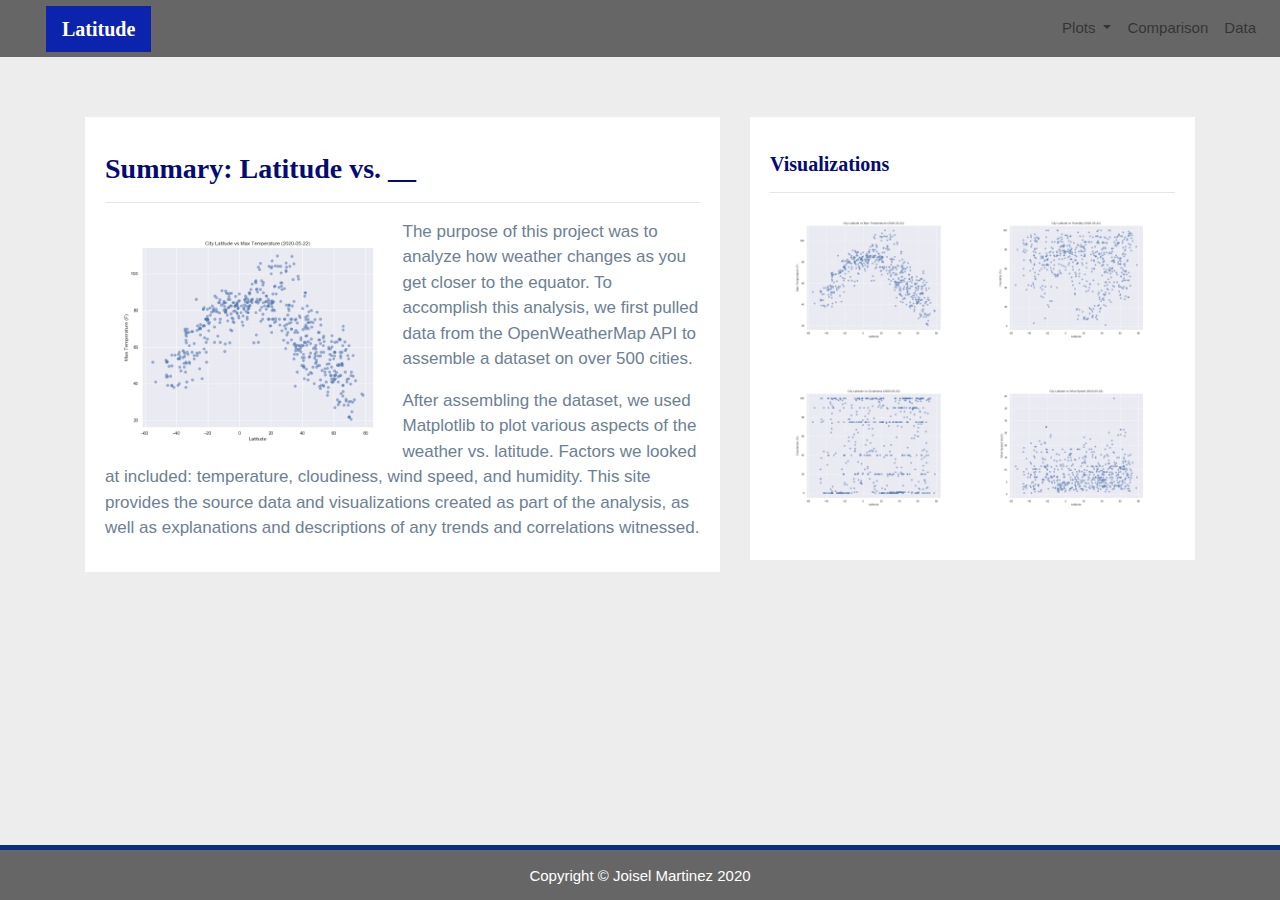
<file: index.html>
<!DOCTYPE html>
<html>

<head>
  <meta charset="utf-8" />
  <meta http-equiv="X-UA-Compatible" content="IE=edge">
  <title>Bootstrap Visualization Dashboard</title>
  <meta name="viewport" content="width=device-width, initial-scale=1">

  <!-- Bootstrap CSS -->
  <link rel="stylesheet" href="https://maxcdn.bootstrapcdn.com/bootstrap/4.0.0/css/bootstrap.min.css" integrity="sha384-Gn5384xqQ1aoWXA+058RXPxPg6fy4IWvTNh0E263XmFcJlSAwiGgFAW/dAiS6JXm"
    crossorigin="anonymous">

  <!--CSS Link-->
  <link rel="stylesheet" type="text/css" href="style.css">

</head>

<body>
  <!-- Navigation Section -->
  <div class="navigation">
    <nav class="navbar navbar-expand-lg navbar-light">
      <a class="navbar-brand" style="background-color: #0b23ad;" href="index.html">Latitude</a>
      <button class="navbar-toggler  border border-white" type="button" data-toggle="collapse" data-target="#navbarNavDropdown"
        aria-controls="navbarNavDropdown" aria-expanded="false" aria-label="Toggle navigation">
        <span class="navbar-toggler-icon"></span>
      </button>
      <div class="collapse navbar-collapse" id="navbarNavDropdown">
        <ul class="navbar-nav ml-auto">
          <li class="nav-item dropdown">
            <a class="nav-link dropdown-toggle" href="#" id="navbarDropdownMenuLink" data-toggle="dropdown"
              aria-haspopup="true" aria-expanded="false">
              Plots
            </a>
            <div class="dropdown-menu" aria-labelledby="navbarDropdownMenuLink">
              <a class="dropdown-item" href="max_temperature.html">Max Temperature</a>
              <a class="dropdown-item" href="humidity.html">Humidity</a>
              <a class="dropdown-item" href="cloudiness.html">Cloudiness</a>
              <a class="dropdown-item" href="wind_speed.html">Wind Speed</a>
            </div>
          </li>
          <li class="nav-item">
            <a class="nav-link" href="comparisons.html">Comparison</a>
          </li>
          <li class="nav-item">
            <a class="nav-link" href="data.html">Data</a>
          </li>

        </ul>
      </div>
    </nav>
  </div>
  <!-- Content Section -->
  <div class="container">
    <div class="row">
      <div class="col-lg-7 col-md-12">
        <!-- Left box  -->
        <div class="box">
          <h3 class="title">Summary: Latitude vs. __</h3>
          <hr>
          <img src="Resources/assets/images/Fig1.png" class="vizualization rounded float-left" alt="Max Temperature Graph">
          <p>The purpose of this project was to analyze how weather changes as you get closer to the equator. To
            accomplish this analysis, we first pulled data from the OpenWeatherMap API to assemble a dataset on over
            500 cities.</p>
          <p>After assembling the dataset, we used Matplotlib to plot various aspects of the weather vs. latitude.
            Factors we looked at included: temperature, cloudiness, wind speed, and humidity. This site provides the
            source data and visualizations created as part of the analysis, as well as explanations and descriptions of
            any trends and correlations witnessed.</p>
        </div>
      </div>
      <div class="col-lg-5 col-md-12">
        <!-- Right Box -->
        <div class="box">
          <h5 class="title">Visualizations</h5>
          <hr>


          <div class="container">
            <div class="row" style="padding-bottom: 30px;">
              <div class="col-6">
                <a href="max_temperature.html">
                  <img class="panel" src="Resources/assets/images/Fig1.png" alt="Max Temperature Image">
                </a>
              </div>
              <div class="col-6">
                <a href="humidity.html">
                  <img class="panel" src="Resources/assets/images/Fig2.png" alt="Humidity Graph">
                </a>
              </div>
            </div>

            <div class="row" style="padding-bottom: 30px;">
              <div class="col-6">
                <a href="cloudiness.html">
                  <img class="panel" src="Resources/assets/images/Fig3.png" alt="Cloudiness Graph">
                </a>
              </div>
              <div class="col-6">
                <a href="wind_speed.html">
                  <img class="panel" src="Resources/assets/images/Fig4.png" alt="Wind Speed Graph">
                </a>
              </div>


            </div>
          </div>


        </div>
      </div>
    </div>
  </div>
  <!-- Footer Section -->
  <footer>
    <div class="footer">Copyright &copy; Joisel Martinez 2020</div>
  </footer>

  <!-- Bootstrap JS -->
  <script src="https://code.jquery.com/jquery-3.2.1.slim.min.js" integrity="sha384-KJ3o2DKtIkvYIK3UENzmM7KCkRr/rE9/Qpg6aAZGJwFDMVNA/GpGFF93hXpG5KkN"
    crossorigin="anonymous"></script>
  <script src="https://cdnjs.cloudflare.com/ajax/libs/popper.js/1.12.9/umd/popper.min.js" integrity="sha384-ApNbgh9B+Y1QKtv3Rn7W3mgPxhU9K/ScQsAP7hUibX39j7fakFPskvXusvfa0b4Q"
    crossorigin="anonymous"></script>
  <script src="https://maxcdn.bootstrapcdn.com/bootstrap/4.0.0/js/bootstrap.min.js" integrity="sha384-JZR6Spejh4U02d8jOt6vLEHfe/JQGiRRSQQxSfFWpi1MquVdAyjUar5+76PVCmYl"
    crossorigin="anonymous"></script>

</body>

</html>
</file>
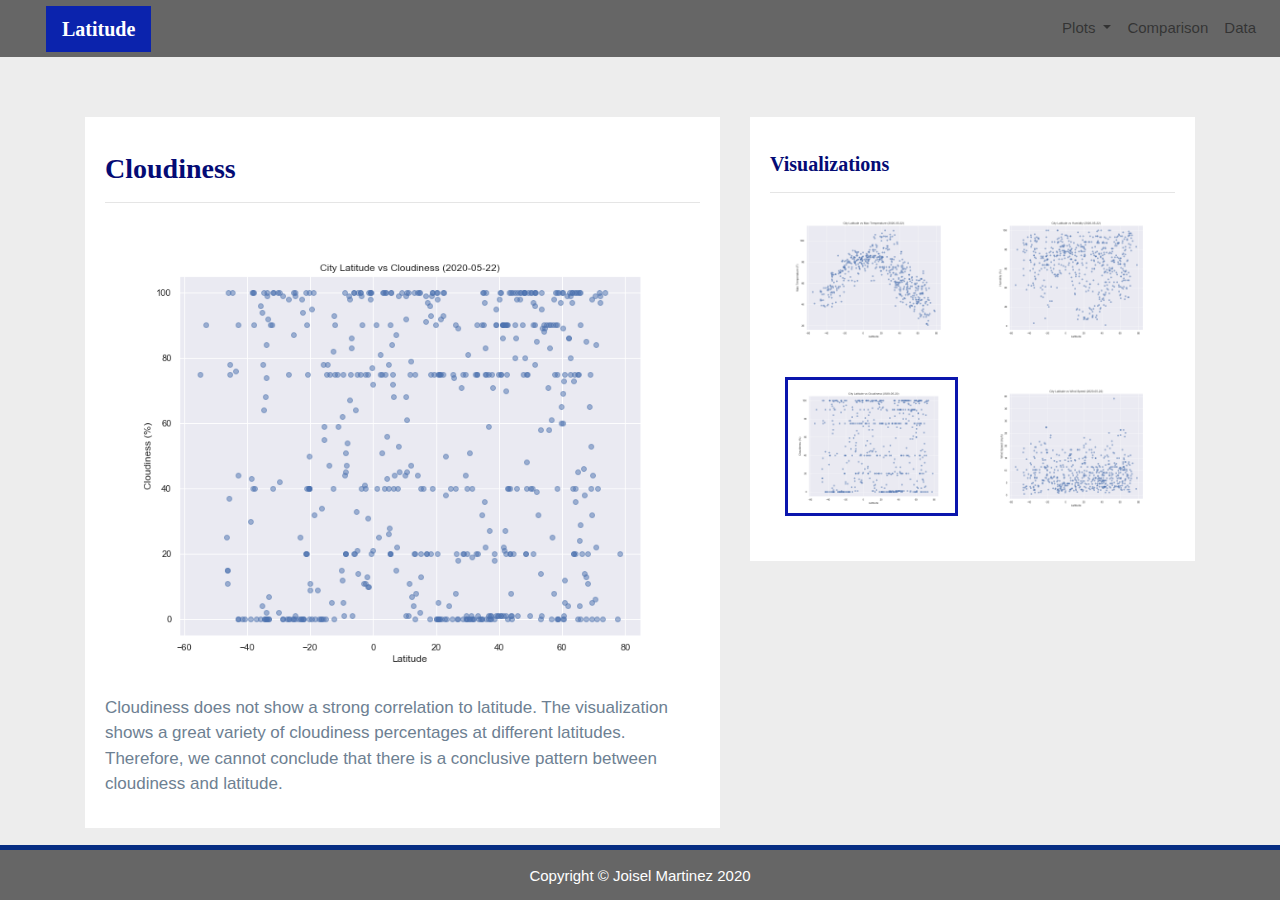
<file: cloudiness.html>
<!DOCTYPE html>
<html>

<head>
  <meta charset="utf-8" />
  <meta http-equiv="X-UA-Compatible" content="IE=edge">
  <title>Bootstrap Visualization Dashboard</title>
  <meta name="viewport" content="width=device-width, initial-scale=1">

  <!-- Bootstrap CSS -->
  <link rel="stylesheet" href="https://maxcdn.bootstrapcdn.com/bootstrap/4.0.0/css/bootstrap.min.css" integrity="sha384-Gn5384xqQ1aoWXA+058RXPxPg6fy4IWvTNh0E263XmFcJlSAwiGgFAW/dAiS6JXm"
    crossorigin="anonymous">

  <!--CSS Link-->
  <link rel="stylesheet" type="text/css" href="style.css">

</head>

<body>
  <!-- Navigation Section -->
  <div class="navigation">
    <nav class="navbar navbar-expand-lg navbar-light">
      <a class="navbar-brand" style="background-color: #0b23ad;" href="index.html">Latitude</a>
      <button class="navbar-toggler border border-white" type="button" data-toggle="collapse" data-target="#navbarNavDropdown"
        aria-controls="navbarNavDropdown" aria-expanded="false" aria-label="Toggle navigation">
        <span class="navbar-toggler-icon"></span>
      </button>
      <div class="collapse navbar-collapse" id="navbarNavDropdown">
        <ul class="navbar-nav ml-auto">
          <li class="nav-item dropdown">
            <a class="nav-link dropdown-toggle" href="#" id="navbarDropdownMenuLink" data-toggle="dropdown"
              aria-haspopup="true" aria-expanded="false">
              Plots
            </a>
            <div class="dropdown-menu" aria-labelledby="navbarDropdownMenuLink">
              <a class="dropdown-item" href="max_temperature.html">Max Temperature</a>
              <a class="dropdown-item" href="humidity.html">Humidity</a>
              <a class="dropdown-item active" href="cloudiness.html">Cloudiness</a>
              <a class="dropdown-item" href="wind_speed.html">Wind Speed</a>
            </div>
          </li>
          <li class="nav-item">
            <a class="nav-link" href="comparisons.html">Comparison</a>
          </li>
          <li class="nav-item">
            <a class="nav-link" href="data.html">Data</a>
          </li>

        </ul>
      </div>
    </nav>
  </div>
  <!-- Content Section -->
  <div class="container">
    <div class="row">
      <div class="col-lg-7 col-md-12">
        <!-- Left box  -->
        <div class="box">
          <h3 class="title">Cloudiness</h3>
          <hr>
          <img src="Resources/assets/images/Fig3.png" alt="Cloudines Graph">
          <p>Cloudiness does not show a strong correlation to latitude. The visualization shows a great variety of
            cloudiness percentages at different latitudes. Therefore, we cannot conclude that there is a conclusive
            pattern between cloudiness and latitude.</p>
        </div>
      </div>
      <div class="col-lg-5 col-md-12">
        <!-- Right Box -->
        <div class="box">
          <h5 class="title">Visualizations</h5>
          <hr>


          <div class="container">
            <div class="row" style="padding-bottom: 30px;">
              <div class="col-6">
                <a href="max_temperature.html">
                  <img class="panel" src="Resources/assets/images/Fig1.png" alt="Max Temperature Image">
                </a>
              </div>
              <div class="col-6">
                <a href="humidity.html">
                  <img class="panel" src="Resources/assets/images/Fig2.png" alt="Humidity Graph">
                </a>
              </div>
            </div>

            <div class="row" style="padding-bottom: 30px;">
              <div class="col-6">
                <a href="cloudiness.html">
                  <img class="panel active" src="Resources/assets/images/Fig3.png" alt="Cloudiness Graph">
                </a>
              </div>
              <div class="col-6">
                <a href="wind_speed.html">
                  <img class="panel" src="Resources/assets/images/Fig4.png" alt="Wind Speed Graph">
                </a>
              </div>


            </div>
          </div>


        </div>
      </div>
    </div>
  </div>
  <!-- Footer Section -->
  <footer>
    <div class="footer">Copyright &copy; Joisel Martinez 2020</div>
  </footer>

  <!-- Bootstrap JS -->
  <script src="https://code.jquery.com/jquery-3.2.1.slim.min.js" integrity="sha384-KJ3o2DKtIkvYIK3UENzmM7KCkRr/rE9/Qpg6aAZGJwFDMVNA/GpGFF93hXpG5KkN"
    crossorigin="anonymous"></script>
  <script src="https://cdnjs.cloudflare.com/ajax/libs/popper.js/1.12.9/umd/popper.min.js" integrity="sha384-ApNbgh9B+Y1QKtv3Rn7W3mgPxhU9K/ScQsAP7hUibX39j7fakFPskvXusvfa0b4Q"
    crossorigin="anonymous"></script>
  <script src="https://maxcdn.bootstrapcdn.com/bootstrap/4.0.0/js/bootstrap.min.js" integrity="sha384-JZR6Spejh4U02d8jOt6vLEHfe/JQGiRRSQQxSfFWpi1MquVdAyjUar5+76PVCmYl"
    crossorigin="anonymous"></script>

</body>

</html>
</file>
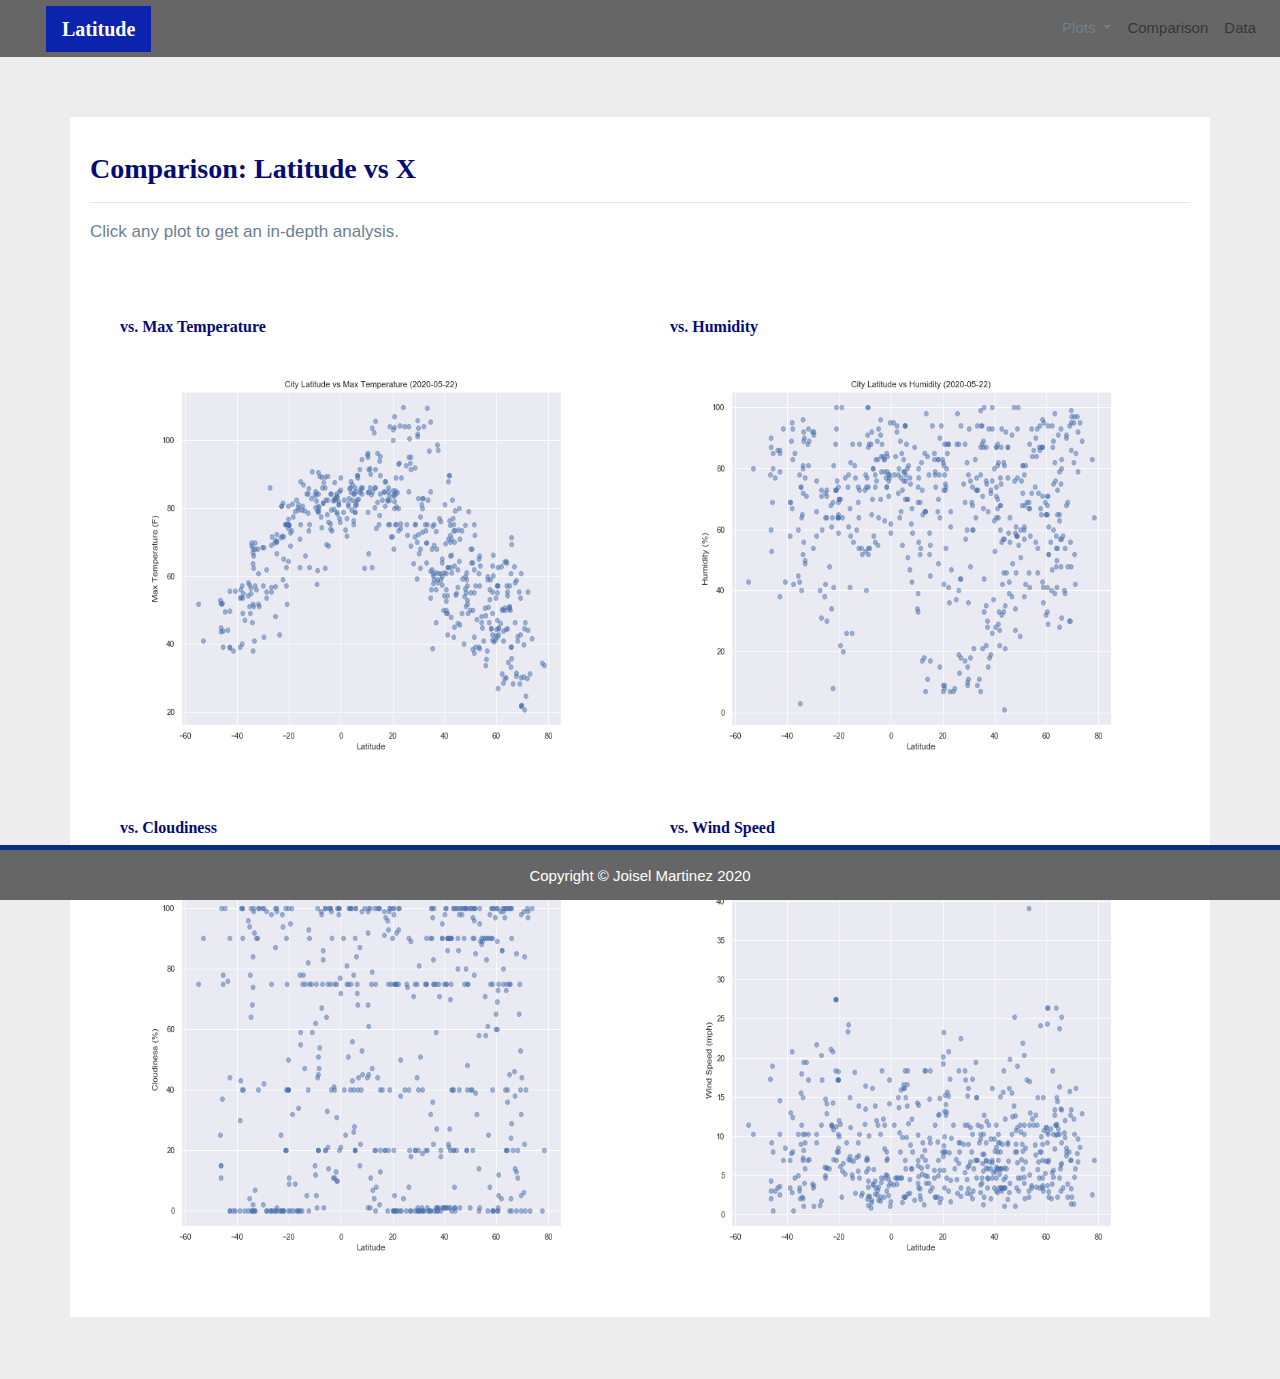
<file: comparisons.html>
<!DOCTYPE html>
<html>

<head>
  <meta charset="utf-8" />
  <meta http-equiv="X-UA-Compatible" content="IE=edge">
  <title>Bootstrap Visualization Dashboard</title>
  <meta name="viewport" content="width=device-width, initial-scale=1">

  <!-- Bootstrap CSS -->
  <link rel="stylesheet" href="https://maxcdn.bootstrapcdn.com/bootstrap/4.0.0/css/bootstrap.min.css" integrity="sha384-Gn5384xqQ1aoWXA+058RXPxPg6fy4IWvTNh0E263XmFcJlSAwiGgFAW/dAiS6JXm"
    crossorigin="anonymous">

  <!--CSS Link-->
  <link rel="stylesheet" type="text/css" href="style.css">

</head>

<body>
  <!-- Navigation Section -->
  <div class="navigation">
    <nav class="navbar navbar-expand-lg navbar-light">
      <a class="navbar-brand" style="background-color:#0b23ad;" href="index.html">Latitude</a>
      <button class="navbar-toggler  border border-white" type="button" data-toggle="collapse" data-target="#navbarNavDropdown"
        aria-controls="navbarNavDropdown" aria-expanded="false" aria-label="Toggle navigation">
        <span class="navbar-toggler-icon"></span>
      </button>
      <div class="collapse navbar-collapse" id="navbarNavDropdown">
        <ul class="navbar-nav ml-auto">
          <li class="nav-item dropdown">
            <a class="nav-link dropdown-toggle" href="#" id="navbarDropdownMenuLink" data-toggle="dropdown"
              aria-haspopup="true" aria-expanded="false" style="color: #6D8092">
              Plots
            </a>
            <div class="dropdown-menu" aria-labelledby="navbarDropdownMenuLink">
              <a class="dropdown-item" href="max_temperature.html">Max Temperature</a>
              <a class="dropdown-item" href="humidity.html">Humidity</a>
              <a class="dropdown-item" href="cloudiness.html">Cloudiness</a>
              <a class="dropdown-item" href="wind_speed.html">Wind Speed</a>
            </div>
          </li>
          <li class="nav-item">
            <a class="nav-link" href="comparisons.html">Comparison</a>
          </li>
          <li class="nav-item">
            <a class="nav-link" href="data.html">Data</a>
          </li>

        </ul>
      </div>
    </nav>
  </div>
  <!-- Content Section -->
  <div class="container">
    <div class="row">
      <div>
        <!-- Left box  -->
        <div class="box">
          <h3 class="title">Comparison: Latitude vs X</h3>
          <hr>
          <p>Click any plot to get an in-depth analysis.</p>
          <div class="container" style="padding-bottom: 40px;">
            <div class="row">
              <div class="col-lg-6" style="padding: 30px;">
                <div class="title">vs. Max Temperature</div>
                <a href="max_temperature.html">
                  <img class="panel" src="Resources/assets/images/Fig1.png" alt="Max Temperature Image">
                </a>
              </div>
              <div class="col-lg-6" style="padding: 30px;">
                <div class="title">vs. Humidity</div>
                <a href="humidity.html">
                  <img class="panel" src="Resources/assets/images/Fig2.png" alt="Humidity Graph">
                </a>
              </div>
            </div>

            <div class="row">
              <div class="col-lg-6" style="padding: 30px;">
                <div class="title">vs. Cloudiness</div>
                <a href="cloudiness.html">
                  <img class="panel" src="Resources/assets/images/Fig3.png" alt="Cloudiness Graph">
                </a>

              </div>
              <div class="col-lg-6" style="padding: 30px;">
                <div class="title">vs. Wind Speed</div>
                <a href="wind_speed.html">
                  <img class="panel" src="Resources/assets/images/Fig4.png" alt="Wind Speed Graph">
                </a>
              </div>
            </div>
          </div>
        </div>
      </div>
    </div>
  </div>

  <!-- Footer Section -->
  <footer>
    <div class="footer">Copyright &copy; Joisel Martinez 2020</div>
  </footer>

  <!-- Bootstrap JS -->
  <script src="https://code.jquery.com/jquery-3.2.1.slim.min.js" integrity="sha384-KJ3o2DKtIkvYIK3UENzmM7KCkRr/rE9/Qpg6aAZGJwFDMVNA/GpGFF93hXpG5KkN"
    crossorigin="anonymous"></script>
  <script src="https://cdnjs.cloudflare.com/ajax/libs/popper.js/1.12.9/umd/popper.min.js" integrity="sha384-ApNbgh9B+Y1QKtv3Rn7W3mgPxhU9K/ScQsAP7hUibX39j7fakFPskvXusvfa0b4Q"
    crossorigin="anonymous"></script>
  <script src="https://maxcdn.bootstrapcdn.com/bootstrap/4.0.0/js/bootstrap.min.js" integrity="sha384-JZR6Spejh4U02d8jOt6vLEHfe/JQGiRRSQQxSfFWpi1MquVdAyjUar5+76PVCmYl"
    crossorigin="anonymous"></script>

</body>

</html>
</file>
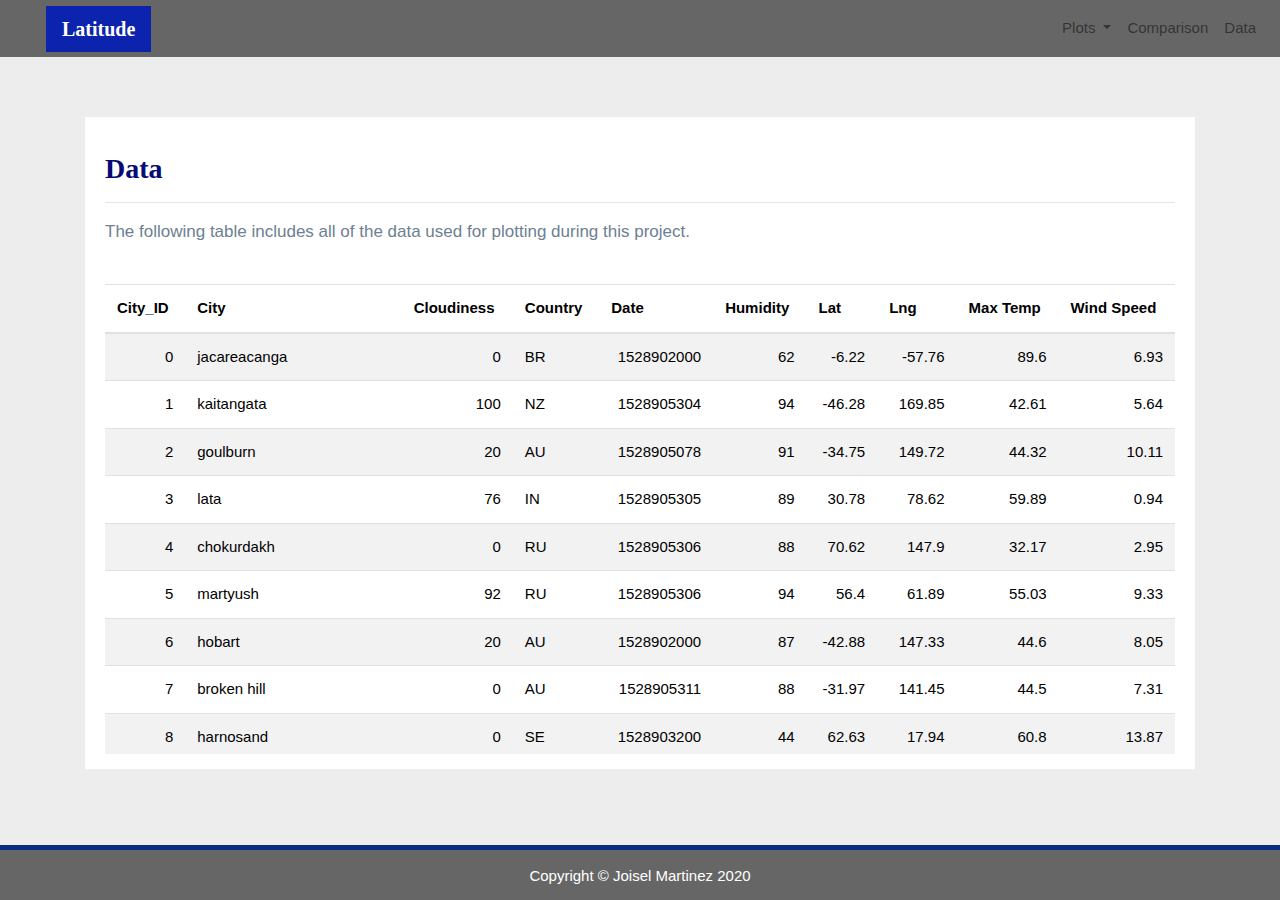
<file: data.html>
<!DOCTYPE html>
<html>

<head>
  <meta charset="utf-8" />
  <meta http-equiv="X-UA-Compatible" content="IE=edge">
  <title>Bootstrap Visualization Dashboard</title>
  <meta name="viewport" content="width=device-width, initial-scale=1">

  <!-- Bootstrap CSS -->
  <link rel="stylesheet" href="https://maxcdn.bootstrapcdn.com/bootstrap/4.0.0/css/bootstrap.min.css" integrity="sha384-Gn5384xqQ1aoWXA+058RXPxPg6fy4IWvTNh0E263XmFcJlSAwiGgFAW/dAiS6JXm"
    crossorigin="anonymous">

  <!--CSS Link-->
  <link rel="stylesheet" type="text/css" href="style.css">

</head>

<body>
  <!-- Navigation Section -->
  <div class="navigation">
    <nav class="navbar navbar-expand-lg navbar-light">
      <a class="navbar-brand" style="background-color: #0b23ad;" href="index.html">Latitude</a>
      <button class="navbar-toggler border border-white" type="button" data-toggle="collapse" data-target="#navbarNavDropdown"
        aria-controls="navbarNavDropdown" aria-expanded="false" aria-label="Toggle navigation">
        <span class="navbar-toggler-icon"></span>
      </button>
      <div class="collapse navbar-collapse" id="navbarNavDropdown">
        <ul class="navbar-nav ml-auto">
          <li class="nav-item dropdown">
            <a class="nav-link dropdown-toggle" href="#" id="navbarDropdownMenuLink" data-toggle="dropdown"
              aria-haspopup="true" aria-expanded="false">
              Plots
            </a>
            <div class="dropdown-menu" aria-labelledby="navbarDropdownMenuLink">
              <a class="dropdown-item" href="max_temperature.html">Max Temperature</a>
              <a class="dropdown-item" href="humidity.html">Humidity</a>
              <a class="dropdown-item" href="cloudiness.html">Cloudiness</a>
              <a class="dropdown-item" href="wind_speed.html">Wind Speed</a>
            </div>
          </li>
          <li class="nav-item">
            <a class="nav-link" href="comparisons.html">Comparison</a>
          </li>
          <li class="nav-item">
            <a class="nav-link" href="data.html">Data</a>
          </li>

        </ul>
      </div>
    </nav>
  </div>
  <!-- Content Section -->
  <div class="container">
    <div class="box">
      <h3 class="title">Data</h3>
      <hr>
      <p>The following table includes all of the data used for plotting during this project.</p>
      <br>
      <div class="table-responsive" style="overflow-x:auto; overflow-y:auto; max-height:470px; max-width: auto;">
        <table class="table table-striped">
          <thead>
            <tr>
              <th title="Field #1">City_ID</th>
              <th title="Field #2">City</th>
              <th title="Field #3">Cloudiness</th>
              <th title="Field #4">Country</th>
              <th title="Field #5">Date</th>
              <th title="Field #6">Humidity</th>
              <th title="Field #7">Lat</th>
              <th title="Field #8">Lng</th>
              <th title="Field #9">Max Temp</th>
              <th title="Field #10">Wind Speed</th>
            </tr>
          </thead>
          <tbody>
            <tr>
              <td align="right">0</td>
              <td>jacareacanga</td>
              <td align="right">0</td>
              <td>BR</td>
              <td align="right">1528902000</td>
              <td align="right">62</td>
              <td align="right">-6.22</td>
              <td align="right">-57.76</td>
              <td align="right">89.6</td>
              <td align="right">6.93</td>
            </tr>
            <tr>
              <td align="right">1</td>
              <td>kaitangata</td>
              <td align="right">100</td>
              <td>NZ</td>
              <td align="right">1528905304</td>
              <td align="right">94</td>
              <td align="right">-46.28</td>
              <td align="right">169.85</td>
              <td align="right">42.61</td>
              <td align="right">5.64</td>
            </tr>
            <tr>
              <td align="right">2</td>
              <td>goulburn</td>
              <td align="right">20</td>
              <td>AU</td>
              <td align="right">1528905078</td>
              <td align="right">91</td>
              <td align="right">-34.75</td>
              <td align="right">149.72</td>
              <td align="right">44.32</td>
              <td align="right">10.11</td>
            </tr>
            <tr>
              <td align="right">3</td>
              <td>lata</td>
              <td align="right">76</td>
              <td>IN</td>
              <td align="right">1528905305</td>
              <td align="right">89</td>
              <td align="right">30.78</td>
              <td align="right">78.62</td>
              <td align="right">59.89</td>
              <td align="right">0.94</td>
            </tr>
            <tr>
              <td align="right">4</td>
              <td>chokurdakh</td>
              <td align="right">0</td>
              <td>RU</td>
              <td align="right">1528905306</td>
              <td align="right">88</td>
              <td align="right">70.62</td>
              <td align="right">147.9</td>
              <td align="right">32.17</td>
              <td align="right">2.95</td>
            </tr>
            <tr>
              <td align="right">5</td>
              <td>martyush</td>
              <td align="right">92</td>
              <td>RU</td>
              <td align="right">1528905306</td>
              <td align="right">94</td>
              <td align="right">56.4</td>
              <td align="right">61.89</td>
              <td align="right">55.03</td>
              <td align="right">9.33</td>
            </tr>
            <tr>
              <td align="right">6</td>
              <td>hobart</td>
              <td align="right">20</td>
              <td>AU</td>
              <td align="right">1528902000</td>
              <td align="right">87</td>
              <td align="right">-42.88</td>
              <td align="right">147.33</td>
              <td align="right">44.6</td>
              <td align="right">8.05</td>
            </tr>
            <tr>
              <td align="right">7</td>
              <td>broken hill</td>
              <td align="right">0</td>
              <td>AU</td>
              <td align="right">1528905311</td>
              <td align="right">88</td>
              <td align="right">-31.97</td>
              <td align="right">141.45</td>
              <td align="right">44.5</td>
              <td align="right">7.31</td>
            </tr>
            <tr>
              <td align="right">8</td>
              <td>harnosand</td>
              <td align="right">0</td>
              <td>SE</td>
              <td align="right">1528903200</td>
              <td align="right">44</td>
              <td align="right">62.63</td>
              <td align="right">17.94</td>
              <td align="right">60.8</td>
              <td align="right">13.87</td>
            </tr>
            <tr>
              <td align="right">9</td>
              <td>tuatapere</td>
              <td align="right">0</td>
              <td>NZ</td>
              <td align="right">1528905312</td>
              <td align="right">100</td>
              <td align="right">-46.13</td>
              <td align="right">167.69</td>
              <td align="right">38.92</td>
              <td align="right">3.4</td>
            </tr>
            <tr>
              <td align="right">10</td>
              <td>puerto ayora</td>
              <td align="right">90</td>
              <td>EC</td>
              <td align="right">1528902000</td>
              <td align="right">69</td>
              <td align="right">-0.74</td>
              <td align="right">-90.35</td>
              <td align="right">77.0</td>
              <td align="right">13.87</td>
            </tr>
            <tr>
              <td align="right">11</td>
              <td>havre-saint-pierre</td>
              <td align="right">75</td>
              <td>CA</td>
              <td align="right">1528902000</td>
              <td align="right">58</td>
              <td align="right">50.23</td>
              <td align="right">-63.6</td>
              <td align="right">53.6</td>
              <td align="right">19.46</td>
            </tr>
            <tr>
              <td align="right">12</td>
              <td>punta arenas</td>
              <td align="right">0</td>
              <td>CL</td>
              <td align="right">1528902000</td>
              <td align="right">100</td>
              <td align="right">-53.16</td>
              <td align="right">-70.91</td>
              <td align="right">35.6</td>
              <td align="right">9.17</td>
            </tr>
            <tr>
              <td align="right">13</td>
              <td>tasiilaq</td>
              <td align="right">75</td>
              <td>GL</td>
              <td align="right">1528901400</td>
              <td align="right">60</td>
              <td align="right">65.61</td>
              <td align="right">-37.64</td>
              <td align="right">39.2</td>
              <td align="right">2.24</td>
            </tr>
            <tr>
              <td align="right">14</td>
              <td>chapais</td>
              <td align="right">40</td>
              <td>CA</td>
              <td align="right">1528902000</td>
              <td align="right">38</td>
              <td align="right">49.78</td>
              <td align="right">-74.86</td>
              <td align="right">59.0</td>
              <td align="right">10.29</td>
            </tr>
            <tr>
              <td align="right">15</td>
              <td>avarua</td>
              <td align="right">40</td>
              <td>CK</td>
              <td align="right">1528902000</td>
              <td align="right">56</td>
              <td align="right">-21.21</td>
              <td align="right">-159.78</td>
              <td align="right">73.4</td>
              <td align="right">10.29</td>
            </tr>
            <tr>
              <td align="right">16</td>
              <td>hofn</td>
              <td align="right">75</td>
              <td>IS</td>
              <td align="right">1528902000</td>
              <td align="right">87</td>
              <td align="right">64.25</td>
              <td align="right">-15.21</td>
              <td align="right">51.8</td>
              <td align="right">8.05</td>
            </tr>
            <tr>
              <td align="right">17</td>
              <td>yukamenskoye</td>
              <td align="right">92</td>
              <td>RU</td>
              <td align="right">1528905315</td>
              <td align="right">98</td>
              <td align="right">57.89</td>
              <td align="right">52.24</td>
              <td align="right">56.65</td>
              <td align="right">10.22</td>
            </tr>
            <tr>
              <td align="right">18</td>
              <td>khandbari</td>
              <td align="right">80</td>
              <td>NP</td>
              <td align="right">1528905315</td>
              <td align="right">67</td>
              <td align="right">27.38</td>
              <td align="right">87.21</td>
              <td align="right">44.59</td>
              <td align="right">1.39</td>
            </tr>
            <tr>
              <td align="right">19</td>
              <td>bethel</td>
              <td align="right">1</td>
              <td>US</td>
              <td align="right">1528901580</td>
              <td align="right">93</td>
              <td align="right">60.79</td>
              <td align="right">-161.76</td>
              <td align="right">44.6</td>
              <td align="right">8.05</td>
            </tr>
            <tr>
              <td align="right">20</td>
              <td>ushuaia</td>
              <td align="right">75</td>
              <td>AR</td>
              <td align="right">1528902000</td>
              <td align="right">64</td>
              <td align="right">-54.81</td>
              <td align="right">-68.31</td>
              <td align="right">41.0</td>
              <td align="right">3.36</td>
            </tr>
            <tr>
              <td align="right">21</td>
              <td>east london</td>
              <td align="right">0</td>
              <td>ZA</td>
              <td align="right">1528902000</td>
              <td align="right">37</td>
              <td align="right">-33.02</td>
              <td align="right">27.91</td>
              <td align="right">69.8</td>
              <td align="right">5.82</td>
            </tr>
            <tr>
              <td align="right">22</td>
              <td>bluff</td>
              <td align="right">76</td>
              <td>AU</td>
              <td align="right">1528905321</td>
              <td align="right">76</td>
              <td align="right">-23.58</td>
              <td align="right">149.07</td>
              <td align="right">61.96</td>
              <td align="right">4.74</td>
            </tr>
            <tr>
              <td align="right">23</td>
              <td>mount isa</td>
              <td align="right">75</td>
              <td>AU</td>
              <td align="right">1528902000</td>
              <td align="right">100</td>
              <td align="right">-20.73</td>
              <td align="right">139.49</td>
              <td align="right">64.4</td>
              <td align="right">3.29</td>
            </tr>
            <tr>
              <td align="right">24</td>
              <td>pevek</td>
              <td align="right">0</td>
              <td>RU</td>
              <td align="right">1528905321</td>
              <td align="right">71</td>
              <td align="right">69.7</td>
              <td align="right">170.27</td>
              <td align="right">36.94</td>
              <td align="right">6.98</td>
            </tr>
            <tr>
              <td align="right">25</td>
              <td>gao</td>
              <td align="right">24</td>
              <td>ML</td>
              <td align="right">1528905321</td>
              <td align="right">16</td>
              <td align="right">16.28</td>
              <td align="right">-0.04</td>
              <td align="right">110.02</td>
              <td align="right">4.97</td>
            </tr>
            <tr>
              <td align="right">26</td>
              <td>cabo san lucas</td>
              <td align="right">75</td>
              <td>MX</td>
              <td align="right">1528901160</td>
              <td align="right">74</td>
              <td align="right">22.89</td>
              <td align="right">-109.91</td>
              <td align="right">84.2</td>
              <td align="right">10.29</td>
            </tr>
            <tr>
              <td align="right">27</td>
              <td>sao filipe</td>
              <td align="right">0</td>
              <td>CV</td>
              <td align="right">1528905323</td>
              <td align="right">88</td>
              <td align="right">14.9</td>
              <td align="right">-24.5</td>
              <td align="right">75.73</td>
              <td align="right">13.02</td>
            </tr>
            <tr>
              <td align="right">28</td>
              <td>tiksi</td>
              <td align="right">44</td>
              <td>RU</td>
              <td align="right">1528905298</td>
              <td align="right">58</td>
              <td align="right">71.64</td>
              <td align="right">128.87</td>
              <td align="right">57.73</td>
              <td align="right">10.11</td>
            </tr>
            <tr>
              <td align="right">29</td>
              <td>busselton</td>
              <td align="right">92</td>
              <td>AU</td>
              <td align="right">1528905323</td>
              <td align="right">100</td>
              <td align="right">-33.64</td>
              <td align="right">115.35</td>
              <td align="right">60.43</td>
              <td align="right">10.56</td>
            </tr>
            <tr>
              <td align="right">30</td>
              <td>alofi</td>
              <td align="right">76</td>
              <td>NU</td>
              <td align="right">1528902000</td>
              <td align="right">88</td>
              <td align="right">-19.06</td>
              <td align="right">-169.92</td>
              <td align="right">71.6</td>
              <td align="right">3.36</td>
            </tr>
            <tr>
              <td align="right">31</td>
              <td>ola</td>
              <td align="right">75</td>
              <td>RU</td>
              <td align="right">1528902000</td>
              <td align="right">100</td>
              <td align="right">59.58</td>
              <td align="right">151.3</td>
              <td align="right">42.8</td>
              <td align="right">7.76</td>
            </tr>
            <tr>
              <td align="right">32</td>
              <td>atar</td>
              <td align="right">20</td>
              <td>MR</td>
              <td align="right">1528902000</td>
              <td align="right">19</td>
              <td align="right">20.52</td>
              <td align="right">-13.05</td>
              <td align="right">91.4</td>
              <td align="right">9.17</td>
            </tr>
            <tr>
              <td align="right">33</td>
              <td>rikitea</td>
              <td align="right">0</td>
              <td>PF</td>
              <td align="right">1528905325</td>
              <td align="right">100</td>
              <td align="right">-23.12</td>
              <td align="right">-134.97</td>
              <td align="right">73.57</td>
              <td align="right">8.66</td>
            </tr>
            <tr>
              <td align="right">34</td>
              <td>hermanus</td>
              <td align="right">0</td>
              <td>ZA</td>
              <td align="right">1528905325</td>
              <td align="right">24</td>
              <td align="right">-34.42</td>
              <td align="right">19.24</td>
              <td align="right">77.17</td>
              <td align="right">8.66</td>
            </tr>
            <tr>
              <td align="right">35</td>
              <td>ponta delgada</td>
              <td align="right">75</td>
              <td>PT</td>
              <td align="right">1528903800</td>
              <td align="right">88</td>
              <td align="right">37.73</td>
              <td align="right">-25.67</td>
              <td align="right">71.6</td>
              <td align="right">12.75</td>
            </tr>
            <tr>
              <td align="right">36</td>
              <td>bambari</td>
              <td align="right">24</td>
              <td>CF</td>
              <td align="right">1528905326</td>
              <td align="right">84</td>
              <td align="right">5.77</td>
              <td align="right">20.68</td>
              <td align="right">81.85</td>
              <td align="right">7.65</td>
            </tr>
            <tr>
              <td align="right">37</td>
              <td>cap malheureux</td>
              <td align="right">75</td>
              <td>MU</td>
              <td align="right">1528902000</td>
              <td align="right">69</td>
              <td align="right">-19.98</td>
              <td align="right">57.61</td>
              <td align="right">75.2</td>
              <td align="right">14.99</td>
            </tr>
            <tr>
              <td align="right">38</td>
              <td>puerto escondido</td>
              <td align="right">75</td>
              <td>MX</td>
              <td align="right">1528901100</td>
              <td align="right">65</td>
              <td align="right">15.86</td>
              <td align="right">-97.07</td>
              <td align="right">80.6</td>
              <td align="right">3.36</td>
            </tr>
            <tr>
              <td align="right">39</td>
              <td>qaanaaq</td>
              <td align="right">32</td>
              <td>GL</td>
              <td align="right">1528905330</td>
              <td align="right">100</td>
              <td align="right">77.48</td>
              <td align="right">-69.36</td>
              <td align="right">31.45</td>
              <td align="right">6.31</td>
            </tr>
            <tr>
              <td align="right">40</td>
              <td>new norfolk</td>
              <td align="right">20</td>
              <td>AU</td>
              <td align="right">1528902000</td>
              <td align="right">87</td>
              <td align="right">-42.78</td>
              <td align="right">147.06</td>
              <td align="right">44.6</td>
              <td align="right">8.05</td>
            </tr>
            <tr>
              <td align="right">41</td>
              <td>najran</td>
              <td align="right">40</td>
              <td>SA</td>
              <td align="right">1528902000</td>
              <td align="right">13</td>
              <td align="right">17.54</td>
              <td align="right">44.22</td>
              <td align="right">98.6</td>
              <td align="right">11.41</td>
            </tr>
            <tr>
              <td align="right">42</td>
              <td>isla mujeres</td>
              <td align="right">90</td>
              <td>MX</td>
              <td align="right">1528904340</td>
              <td align="right">100</td>
              <td align="right">21.23</td>
              <td align="right">-86.73</td>
              <td align="right">75.2</td>
              <td align="right">16.11</td>
            </tr>
            <tr>
              <td align="right">43</td>
              <td>mar del plata</td>
              <td align="right">0</td>
              <td>AR</td>
              <td align="right">1528905297</td>
              <td align="right">100</td>
              <td align="right">-46.43</td>
              <td align="right">-67.52</td>
              <td align="right">32.53</td>
              <td align="right">7.31</td>
            </tr>
            <tr>
              <td align="right">44</td>
              <td>provideniya</td>
              <td align="right">0</td>
              <td>RU</td>
              <td align="right">1528905332</td>
              <td align="right">91</td>
              <td align="right">64.42</td>
              <td align="right">-173.23</td>
              <td align="right">40.63</td>
              <td align="right">10.78</td>
            </tr>
            <tr>
              <td align="right">45</td>
              <td>jamestown</td>
              <td align="right">12</td>
              <td>AU</td>
              <td align="right">1528905333</td>
              <td align="right">88</td>
              <td align="right">-33.21</td>
              <td align="right">138.6</td>
              <td align="right">43.15</td>
              <td align="right">10.89</td>
            </tr>
            <tr>
              <td align="right">46</td>
              <td>medicine hat</td>
              <td align="right">20</td>
              <td>CA</td>
              <td align="right">1528902000</td>
              <td align="right">34</td>
              <td align="right">50.04</td>
              <td align="right">-110.68</td>
              <td align="right">66.2</td>
              <td align="right">14.99</td>
            </tr>
            <tr>
              <td align="right">47</td>
              <td>katsuura</td>
              <td align="right">8</td>
              <td>JP</td>
              <td align="right">1528905334</td>
              <td align="right">88</td>
              <td align="right">33.93</td>
              <td align="right">134.5</td>
              <td align="right">62.05</td>
              <td align="right">7.54</td>
            </tr>
            <tr>
              <td align="right">48</td>
              <td>aklavik</td>
              <td align="right">20</td>
              <td>CA</td>
              <td align="right">1528902000</td>
              <td align="right">53</td>
              <td align="right">68.22</td>
              <td align="right">-135.01</td>
              <td align="right">51.8</td>
              <td align="right">11.41</td>
            </tr>
            <tr>
              <td align="right">49</td>
              <td>tuktoyaktuk</td>
              <td align="right">20</td>
              <td>CA</td>
              <td align="right">1528902000</td>
              <td align="right">61</td>
              <td align="right">69.44</td>
              <td align="right">-133.03</td>
              <td align="right">46.4</td>
              <td align="right">6.93</td>
            </tr>
            <tr>
              <td align="right">50</td>
              <td>kapaa</td>
              <td align="right">90</td>
              <td>US</td>
              <td align="right">1528901760</td>
              <td align="right">88</td>
              <td align="right">22.08</td>
              <td align="right">-159.32</td>
              <td align="right">75.2</td>
              <td align="right">14.99</td>
            </tr>
            <tr>
              <td align="right">51</td>
              <td>mildura</td>
              <td align="right">0</td>
              <td>AU</td>
              <td align="right">1528905300</td>
              <td align="right">92</td>
              <td align="right">-34.18</td>
              <td align="right">142.16</td>
              <td align="right">45.67</td>
              <td align="right">9.66</td>
            </tr>
            <tr>
              <td align="right">52</td>
              <td>souillac</td>
              <td align="right">75</td>
              <td>FR</td>
              <td align="right">1528903800</td>
              <td align="right">49</td>
              <td align="right">45.6</td>
              <td align="right">-0.6</td>
              <td align="right">73.4</td>
              <td align="right">10.29</td>
            </tr>
            <tr>
              <td align="right">53</td>
              <td>lorengau</td>
              <td align="right">100</td>
              <td>PG</td>
              <td align="right">1528905336</td>
              <td align="right">100</td>
              <td align="right">-2.02</td>
              <td align="right">147.27</td>
              <td align="right">80.59</td>
              <td align="right">3.85</td>
            </tr>
            <tr>
              <td align="right">54</td>
              <td>praia</td>
              <td align="right">20</td>
              <td>BR</td>
              <td align="right">1528902000</td>
              <td align="right">47</td>
              <td align="right">-20.25</td>
              <td align="right">-43.81</td>
              <td align="right">82.4</td>
              <td align="right">3.36</td>
            </tr>
            <tr>
              <td align="right">55</td>
              <td>port alfred</td>
              <td align="right">0</td>
              <td>ZA</td>
              <td align="right">1528905338</td>
              <td align="right">50</td>
              <td align="right">-33.59</td>
              <td align="right">26.89</td>
              <td align="right">76.54</td>
              <td align="right">7.2</td>
            </tr>
            <tr>
              <td align="right">56</td>
              <td>barranca</td>
              <td align="right">0</td>
              <td>PE</td>
              <td align="right">1528905339</td>
              <td align="right">98</td>
              <td align="right">-10.75</td>
              <td align="right">-77.76</td>
              <td align="right">61.87</td>
              <td align="right">9.89</td>
            </tr>
            <tr>
              <td align="right">57</td>
              <td>nome</td>
              <td align="right">40</td>
              <td>US</td>
              <td align="right">1528902900</td>
              <td align="right">70</td>
              <td align="right">30.04</td>
              <td align="right">-94.42</td>
              <td align="right">87.8</td>
              <td align="right">3.36</td>
            </tr>
            <tr>
              <td align="right">58</td>
              <td>matay</td>
              <td align="right">0</td>
              <td>EG</td>
              <td align="right">1528905339</td>
              <td align="right">23</td>
              <td align="right">28.42</td>
              <td align="right">30.79</td>
              <td align="right">97.69</td>
              <td align="right">6.98</td>
            </tr>
            <tr>
              <td align="right">59</td>
              <td>saskylakh</td>
              <td align="right">48</td>
              <td>RU</td>
              <td align="right">1528905339</td>
              <td align="right">55</td>
              <td align="right">71.97</td>
              <td align="right">114.09</td>
              <td align="right">59.53</td>
              <td align="right">5.86</td>
            </tr>
            <tr>
              <td align="right">60</td>
              <td>itarema</td>
              <td align="right">0</td>
              <td>BR</td>
              <td align="right">1528905340</td>
              <td align="right">61</td>
              <td align="right">-2.92</td>
              <td align="right">-39.92</td>
              <td align="right">88.33</td>
              <td align="right">12.57</td>
            </tr>
            <tr>
              <td align="right">61</td>
              <td>butaritari</td>
              <td align="right">56</td>
              <td>KI</td>
              <td align="right">1528905340</td>
              <td align="right">100</td>
              <td align="right">3.07</td>
              <td align="right">172.79</td>
              <td align="right">81.13</td>
              <td align="right">7.31</td>
            </tr>
            <tr>
              <td align="right">62</td>
              <td>peniche</td>
              <td align="right">20</td>
              <td>PT</td>
              <td align="right">1528903800</td>
              <td align="right">64</td>
              <td align="right">39.36</td>
              <td align="right">-9.38</td>
              <td align="right">75.2</td>
              <td align="right">12.75</td>
            </tr>
            <tr>
              <td align="right">63</td>
              <td>beloha</td>
              <td align="right">0</td>
              <td>MG</td>
              <td align="right">1528905340</td>
              <td align="right">57</td>
              <td align="right">-25.17</td>
              <td align="right">45.06</td>
              <td align="right">71.95</td>
              <td align="right">16.37</td>
            </tr>
            <tr>
              <td align="right">64</td>
              <td>anadyr</td>
              <td align="right">0</td>
              <td>RU</td>
              <td align="right">1528902000</td>
              <td align="right">57</td>
              <td align="right">64.73</td>
              <td align="right">177.51</td>
              <td align="right">48.2</td>
              <td align="right">4.47</td>
            </tr>
            <tr>
              <td align="right">65</td>
              <td>luderitz</td>
              <td align="right">12</td>
              <td>NA</td>
              <td align="right">1528905342</td>
              <td align="right">64</td>
              <td align="right">-26.65</td>
              <td align="right">15.16</td>
              <td align="right">64.03</td>
              <td align="right">17.38</td>
            </tr>
            <tr>
              <td align="right">66</td>
              <td>rochester</td>
              <td align="right">1</td>
              <td>US</td>
              <td align="right">1528902960</td>
              <td align="right">37</td>
              <td align="right">44.02</td>
              <td align="right">-92.46</td>
              <td align="right">73.4</td>
              <td align="right">6.93</td>
            </tr>
            <tr>
              <td align="right">67</td>
              <td>bosaso</td>
              <td align="right">0</td>
              <td>SO</td>
              <td align="right">1528905347</td>
              <td align="right">86</td>
              <td align="right">11.28</td>
              <td align="right">49.18</td>
              <td align="right">89.77</td>
              <td align="right">3.96</td>
            </tr>
            <tr>
              <td align="right">68</td>
              <td>faanui</td>
              <td align="right">0</td>
              <td>PF</td>
              <td align="right">1528905347</td>
              <td align="right">100</td>
              <td align="right">-16.48</td>
              <td align="right">-151.75</td>
              <td align="right">79.96</td>
              <td align="right">11.79</td>
            </tr>
            <tr>
              <td align="right">69</td>
              <td>grindavik</td>
              <td align="right">75</td>
              <td>IS</td>
              <td align="right">1528902000</td>
              <td align="right">70</td>
              <td align="right">63.84</td>
              <td align="right">-22.43</td>
              <td align="right">48.2</td>
              <td align="right">5.82</td>
            </tr>
            <tr>
              <td align="right">70</td>
              <td>margate</td>
              <td align="right">20</td>
              <td>AU</td>
              <td align="right">1528902000</td>
              <td align="right">87</td>
              <td align="right">-43.03</td>
              <td align="right">147.26</td>
              <td align="right">44.6</td>
              <td align="right">8.05</td>
            </tr>
            <tr>
              <td align="right">71</td>
              <td>marsh harbour</td>
              <td align="right">88</td>
              <td>BS</td>
              <td align="right">1528905349</td>
              <td align="right">95</td>
              <td align="right">26.54</td>
              <td align="right">-77.06</td>
              <td align="right">82.39</td>
              <td align="right">10.0</td>
            </tr>
            <tr>
              <td align="right">72</td>
              <td>comodoro rivadavia</td>
              <td align="right">40</td>
              <td>AR</td>
              <td align="right">1528902000</td>
              <td align="right">60</td>
              <td align="right">-45.87</td>
              <td align="right">-67.48</td>
              <td align="right">42.8</td>
              <td align="right">9.17</td>
            </tr>
            <tr>
              <td align="right">73</td>
              <td>upernavik</td>
              <td align="right">92</td>
              <td>GL</td>
              <td align="right">1528905350</td>
              <td align="right">100</td>
              <td align="right">72.79</td>
              <td align="right">-56.15</td>
              <td align="right">29.29</td>
              <td align="right">3.74</td>
            </tr>
            <tr>
              <td align="right">74</td>
              <td>uige</td>
              <td align="right">0</td>
              <td>AO</td>
              <td align="right">1528905350</td>
              <td align="right">29</td>
              <td align="right">-7.61</td>
              <td align="right">15.06</td>
              <td align="right">86.8</td>
              <td align="right">3.18</td>
            </tr>
            <tr>
              <td align="right">75</td>
              <td>bredasdorp</td>
              <td align="right">0</td>
              <td>ZA</td>
              <td align="right">1528902000</td>
              <td align="right">23</td>
              <td align="right">-34.53</td>
              <td align="right">20.04</td>
              <td align="right">82.4</td>
              <td align="right">5.82</td>
            </tr>
            <tr>
              <td align="right">76</td>
              <td>bodden town</td>
              <td align="right">40</td>
              <td>KY</td>
              <td align="right">1528902000</td>
              <td align="right">78</td>
              <td align="right">19.28</td>
              <td align="right">-81.25</td>
              <td align="right">80.6</td>
              <td align="right">16.11</td>
            </tr>
            <tr>
              <td align="right">77</td>
              <td>guerrero negro</td>
              <td align="right">44</td>
              <td>MX</td>
              <td align="right">1528905350</td>
              <td align="right">88</td>
              <td align="right">27.97</td>
              <td align="right">-114.04</td>
              <td align="right">63.85</td>
              <td align="right">3.74</td>
            </tr>
            <tr>
              <td align="right">78</td>
              <td>bilma</td>
              <td align="right">0</td>
              <td>NE</td>
              <td align="right">1528905351</td>
              <td align="right">12</td>
              <td align="right">18.69</td>
              <td align="right">12.92</td>
              <td align="right">110.47</td>
              <td align="right">4.63</td>
            </tr>
            <tr>
              <td align="right">79</td>
              <td>carnarvon</td>
              <td align="right">0</td>
              <td>ZA</td>
              <td align="right">1528905351</td>
              <td align="right">30</td>
              <td align="right">-30.97</td>
              <td align="right">22.13</td>
              <td align="right">60.43</td>
              <td align="right">14.25</td>
            </tr>
            <tr>
              <td align="right">80</td>
              <td>ponta do sol</td>
              <td align="right">12</td>
              <td>BR</td>
              <td align="right">1528905352</td>
              <td align="right">72</td>
              <td align="right">-20.63</td>
              <td align="right">-46.0</td>
              <td align="right">78.25</td>
              <td align="right">3.96</td>
            </tr>
            <tr>
              <td align="right">81</td>
              <td>vila franca do campo</td>
              <td align="right">75</td>
              <td>PT</td>
              <td align="right">1528903800</td>
              <td align="right">88</td>
              <td align="right">37.72</td>
              <td align="right">-25.43</td>
              <td align="right">71.6</td>
              <td align="right">12.75</td>
            </tr>
            <tr>
              <td align="right">82</td>
              <td>puerto del rosario</td>
              <td align="right">20</td>
              <td>ES</td>
              <td align="right">1528903800</td>
              <td align="right">60</td>
              <td align="right">28.5</td>
              <td align="right">-13.86</td>
              <td align="right">73.4</td>
              <td align="right">17.22</td>
            </tr>
            <tr>
              <td align="right">83</td>
              <td>sitka</td>
              <td align="right">20</td>
              <td>US</td>
              <td align="right">1528905353</td>
              <td align="right">92</td>
              <td align="right">37.17</td>
              <td align="right">-99.65</td>
              <td align="right">74.02</td>
              <td align="right">5.97</td>
            </tr>
            <tr>
              <td align="right">84</td>
              <td>camacha</td>
              <td align="right">75</td>
              <td>PT</td>
              <td align="right">1528903800</td>
              <td align="right">72</td>
              <td align="right">33.08</td>
              <td align="right">-16.33</td>
              <td align="right">68.0</td>
              <td align="right">16.11</td>
            </tr>
            <tr>
              <td align="right">85</td>
              <td>saint-philippe</td>
              <td align="right">1</td>
              <td>CA</td>
              <td align="right">1528902900</td>
              <td align="right">54</td>
              <td align="right">45.36</td>
              <td align="right">-73.48</td>
              <td align="right">78.8</td>
              <td align="right">11.41</td>
            </tr>
            <tr>
              <td align="right">86</td>
              <td>port blair</td>
              <td align="right">92</td>
              <td>IN</td>
              <td align="right">1528905357</td>
              <td align="right">97</td>
              <td align="right">11.67</td>
              <td align="right">92.75</td>
              <td align="right">84.37</td>
              <td align="right">25.1</td>
            </tr>
            <tr>
              <td align="right">87</td>
              <td>albany</td>
              <td align="right">90</td>
              <td>US</td>
              <td align="right">1528903860</td>
              <td align="right">68</td>
              <td align="right">42.65</td>
              <td align="right">-73.75</td>
              <td align="right">69.8</td>
              <td align="right">3.36</td>
            </tr>
            <tr>
              <td align="right">88</td>
              <td>barrow</td>
              <td align="right">88</td>
              <td>AR</td>
              <td align="right">1528905182</td>
              <td align="right">72</td>
              <td align="right">-38.31</td>
              <td align="right">-60.23</td>
              <td align="right">50.26</td>
              <td align="right">8.21</td>
            </tr>
            <tr>
              <td align="right">89</td>
              <td>qorveh</td>
              <td align="right">92</td>
              <td>IR</td>
              <td align="right">1528905357</td>
              <td align="right">22</td>
              <td align="right">35.17</td>
              <td align="right">47.8</td>
              <td align="right">76.72</td>
              <td align="right">3.18</td>
            </tr>
            <tr>
              <td align="right">90</td>
              <td>san jeronimo</td>
              <td align="right">90</td>
              <td>PE</td>
              <td align="right">1528902000</td>
              <td align="right">81</td>
              <td align="right">-13.65</td>
              <td align="right">-73.37</td>
              <td align="right">46.4</td>
              <td align="right">2.39</td>
            </tr>
            <tr>
              <td align="right">91</td>
              <td>mataura</td>
              <td align="right">24</td>
              <td>NZ</td>
              <td align="right">1528905299</td>
              <td align="right">79</td>
              <td align="right">-46.19</td>
              <td align="right">168.86</td>
              <td align="right">25.69</td>
              <td align="right">3.18</td>
            </tr>
            <tr>
              <td align="right">92</td>
              <td>buala</td>
              <td align="right">64</td>
              <td>SB</td>
              <td align="right">1528905359</td>
              <td align="right">100</td>
              <td align="right">-8.15</td>
              <td align="right">159.59</td>
              <td align="right">78.7</td>
              <td align="right">4.18</td>
            </tr>
            <tr>
              <td align="right">93</td>
              <td>eyl</td>
              <td align="right">20</td>
              <td>SO</td>
              <td align="right">1528905359</td>
              <td align="right">57</td>
              <td align="right">7.98</td>
              <td align="right">49.82</td>
              <td align="right">86.62</td>
              <td align="right">22.41</td>
            </tr>
            <tr>
              <td align="right">94</td>
              <td>abu dhabi</td>
              <td align="right">0</td>
              <td>AE</td>
              <td align="right">1528902000</td>
              <td align="right">29</td>
              <td align="right">24.47</td>
              <td align="right">54.37</td>
              <td align="right">98.6</td>
              <td align="right">16.11</td>
            </tr>
            <tr>
              <td align="right">95</td>
              <td>tahe</td>
              <td align="right">92</td>
              <td>CN</td>
              <td align="right">1528905359</td>
              <td align="right">98</td>
              <td align="right">52.34</td>
              <td align="right">124.71</td>
              <td align="right">51.43</td>
              <td align="right">2.17</td>
            </tr>
            <tr>
              <td align="right">96</td>
              <td>chuy</td>
              <td align="right">80</td>
              <td>UY</td>
              <td align="right">1528905099</td>
              <td align="right">93</td>
              <td align="right">-33.69</td>
              <td align="right">-53.46</td>
              <td align="right">52.87</td>
              <td align="right">28.9</td>
            </tr>
            <tr>
              <td align="right">97</td>
              <td>dzerzhinskoye</td>
              <td align="right">8</td>
              <td>RU</td>
              <td align="right">1528905360</td>
              <td align="right">69</td>
              <td align="right">56.84</td>
              <td align="right">95.22</td>
              <td align="right">65.11</td>
              <td align="right">3.85</td>
            </tr>
            <tr>
              <td align="right">98</td>
              <td>vanavara</td>
              <td align="right">0</td>
              <td>RU</td>
              <td align="right">1528905360</td>
              <td align="right">50</td>
              <td align="right">60.35</td>
              <td align="right">102.28</td>
              <td align="right">64.21</td>
              <td align="right">5.64</td>
            </tr>
            <tr>
              <td align="right">99</td>
              <td>muros</td>
              <td align="right">40</td>
              <td>ES</td>
              <td align="right">1528903800</td>
              <td align="right">72</td>
              <td align="right">42.77</td>
              <td align="right">-9.06</td>
              <td align="right">66.2</td>
              <td align="right">10.29</td>
            </tr>
            <tr>
              <td align="right">100</td>
              <td>auchel</td>
              <td align="right">0</td>
              <td>FR</td>
              <td align="right">1528903800</td>
              <td align="right">49</td>
              <td align="right">50.51</td>
              <td align="right">2.47</td>
              <td align="right">68.0</td>
              <td align="right">3.36</td>
            </tr>
            <tr>
              <td align="right">101</td>
              <td>bubaque</td>
              <td align="right">40</td>
              <td>GW</td>
              <td align="right">1528902000</td>
              <td align="right">55</td>
              <td align="right">11.28</td>
              <td align="right">-15.83</td>
              <td align="right">91.4</td>
              <td align="right">11.41</td>
            </tr>
            <tr>
              <td align="right">102</td>
              <td>khatanga</td>
              <td align="right">8</td>
              <td>RU</td>
              <td align="right">1528905361</td>
              <td align="right">65</td>
              <td align="right">71.98</td>
              <td align="right">102.47</td>
              <td align="right">60.97</td>
              <td align="right">4.63</td>
            </tr>
            <tr>
              <td align="right">103</td>
              <td>los banos</td>
              <td align="right">1</td>
              <td>US</td>
              <td align="right">1528904100</td>
              <td align="right">67</td>
              <td align="right">37.06</td>
              <td align="right">-120.85</td>
              <td align="right">75.2</td>
              <td align="right">4.74</td>
            </tr>
            <tr>
              <td align="right">104</td>
              <td>labuhan</td>
              <td align="right">12</td>
              <td>ID</td>
              <td align="right">1528905361</td>
              <td align="right">95</td>
              <td align="right">-2.54</td>
              <td align="right">115.51</td>
              <td align="right">72.94</td>
              <td align="right">1.83</td>
            </tr>
            <tr>
              <td align="right">105</td>
              <td>saint-paul</td>
              <td align="right">75</td>
              <td>FR</td>
              <td align="right">1528903800</td>
              <td align="right">56</td>
              <td align="right">45.22</td>
              <td align="right">1.9</td>
              <td align="right">68.0</td>
              <td align="right">14.99</td>
            </tr>
            <tr>
              <td align="right">106</td>
              <td>petatlan</td>
              <td align="right">90</td>
              <td>MX</td>
              <td align="right">1528901220</td>
              <td align="right">74</td>
              <td align="right">17.52</td>
              <td align="right">-101.27</td>
              <td align="right">84.2</td>
              <td align="right">1.83</td>
            </tr>
            <tr>
              <td align="right">107</td>
              <td>baykit</td>
              <td align="right">36</td>
              <td>RU</td>
              <td align="right">1528905366</td>
              <td align="right">68</td>
              <td align="right">61.68</td>
              <td align="right">96.39</td>
              <td align="right">63.94</td>
              <td align="right">4.29</td>
            </tr>
            <tr>
              <td align="right">108</td>
              <td>dalby</td>
              <td align="right">75</td>
              <td>AU</td>
              <td align="right">1528902000</td>
              <td align="right">93</td>
              <td align="right">-27.18</td>
              <td align="right">151.26</td>
              <td align="right">53.6</td>
              <td align="right">2.24</td>
            </tr>
            <tr>
              <td align="right">109</td>
              <td>yellowknife</td>
              <td align="right">90</td>
              <td>CA</td>
              <td align="right">1528902540</td>
              <td align="right">93</td>
              <td align="right">62.45</td>
              <td align="right">-114.38</td>
              <td align="right">46.4</td>
              <td align="right">8.05</td>
            </tr>
            <tr>
              <td align="right">110</td>
              <td>hilo</td>
              <td align="right">75</td>
              <td>US</td>
              <td align="right">1528901580</td>
              <td align="right">88</td>
              <td align="right">19.71</td>
              <td align="right">-155.08</td>
              <td align="right">66.2</td>
              <td align="right">5.82</td>
            </tr>
            <tr>
              <td align="right">111</td>
              <td>turukhansk</td>
              <td align="right">36</td>
              <td>RU</td>
              <td align="right">1528905297</td>
              <td align="right">76</td>
              <td align="right">65.8</td>
              <td align="right">87.96</td>
              <td align="right">66.37</td>
              <td align="right">6.42</td>
            </tr>
            <tr>
              <td align="right">112</td>
              <td>dingle</td>
              <td align="right">68</td>
              <td>PH</td>
              <td align="right">1528905368</td>
              <td align="right">82</td>
              <td align="right">11.0</td>
              <td align="right">122.67</td>
              <td align="right">79.96</td>
              <td align="right">8.21</td>
            </tr>
            <tr>
              <td align="right">113</td>
              <td>dillon</td>
              <td align="right">1</td>
              <td>US</td>
              <td align="right">1528901580</td>
              <td align="right">44</td>
              <td align="right">45.22</td>
              <td align="right">-112.64</td>
              <td align="right">57.2</td>
              <td align="right">5.82</td>
            </tr>
            <tr>
              <td align="right">114</td>
              <td>labytnangi</td>
              <td align="right">64</td>
              <td>RU</td>
              <td align="right">1528905370</td>
              <td align="right">75</td>
              <td align="right">66.66</td>
              <td align="right">66.39</td>
              <td align="right">47.11</td>
              <td align="right">17.49</td>
            </tr>
            <tr>
              <td align="right">115</td>
              <td>gigmoto</td>
              <td align="right">36</td>
              <td>PH</td>
              <td align="right">1528905370</td>
              <td align="right">98</td>
              <td align="right">13.78</td>
              <td align="right">124.39</td>
              <td align="right">83.56</td>
              <td align="right">17.6</td>
            </tr>
            <tr>
              <td align="right">116</td>
              <td>nouakchott</td>
              <td align="right">68</td>
              <td>MR</td>
              <td align="right">1528905371</td>
              <td align="right">76</td>
              <td align="right">18.08</td>
              <td align="right">-15.98</td>
              <td align="right">76.72</td>
              <td align="right">1.39</td>
            </tr>
            <tr>
              <td align="right">117</td>
              <td>rumoi</td>
              <td align="right">92</td>
              <td>JP</td>
              <td align="right">1528905371</td>
              <td align="right">100</td>
              <td align="right">43.93</td>
              <td align="right">141.67</td>
              <td align="right">44.41</td>
              <td align="right">8.1</td>
            </tr>
            <tr>
              <td align="right">118</td>
              <td>dikson</td>
              <td align="right">32</td>
              <td>RU</td>
              <td align="right">1528905373</td>
              <td align="right">100</td>
              <td align="right">73.51</td>
              <td align="right">80.55</td>
              <td align="right">31.09</td>
              <td align="right">13.13</td>
            </tr>
            <tr>
              <td align="right">119</td>
              <td>chinsali</td>
              <td align="right">0</td>
              <td>ZM</td>
              <td align="right">1528905377</td>
              <td align="right">36</td>
              <td align="right">-10.55</td>
              <td align="right">32.07</td>
              <td align="right">73.39</td>
              <td align="right">9.22</td>
            </tr>
            <tr>
              <td align="right">120</td>
              <td>georgetown</td>
              <td align="right">75</td>
              <td>GY</td>
              <td align="right">1528902000</td>
              <td align="right">78</td>
              <td align="right">6.8</td>
              <td align="right">-58.16</td>
              <td align="right">82.4</td>
              <td align="right">9.17</td>
            </tr>
            <tr>
              <td align="right">121</td>
              <td>tooele</td>
              <td align="right">1</td>
              <td>US</td>
              <td align="right">1528902900</td>
              <td align="right">35</td>
              <td align="right">40.53</td>
              <td align="right">-112.3</td>
              <td align="right">73.4</td>
              <td align="right">9.17</td>
            </tr>
            <tr>
              <td align="right">122</td>
              <td>nikolskoye</td>
              <td align="right">40</td>
              <td>RU</td>
              <td align="right">1528902000</td>
              <td align="right">41</td>
              <td align="right">59.7</td>
              <td align="right">30.79</td>
              <td align="right">60.8</td>
              <td align="right">4.47</td>
            </tr>
            <tr>
              <td align="right">123</td>
              <td>bodo</td>
              <td align="right">80</td>
              <td>CI</td>
              <td align="right">1528905379</td>
              <td align="right">66</td>
              <td align="right">5.91</td>
              <td align="right">-4.68</td>
              <td align="right">87.7</td>
              <td align="right">8.21</td>
            </tr>
            <tr>
              <td align="right">124</td>
              <td>minador do negrao</td>
              <td align="right">32</td>
              <td>BR</td>
              <td align="right">1528905379</td>
              <td align="right">80</td>
              <td align="right">-9.31</td>
              <td align="right">-36.86</td>
              <td align="right">76.81</td>
              <td align="right">13.24</td>
            </tr>
            <tr>
              <td align="right">125</td>
              <td>sambava</td>
              <td align="right">88</td>
              <td>MG</td>
              <td align="right">1528905379</td>
              <td align="right">100</td>
              <td align="right">-14.27</td>
              <td align="right">50.17</td>
              <td align="right">77.35</td>
              <td align="right">19.73</td>
            </tr>
            <tr>
              <td align="right">126</td>
              <td>yerbogachen</td>
              <td align="right">0</td>
              <td>RU</td>
              <td align="right">1528905380</td>
              <td align="right">44</td>
              <td align="right">61.28</td>
              <td align="right">108.01</td>
              <td align="right">64.93</td>
              <td align="right">7.43</td>
            </tr>
            <tr>
              <td align="right">127</td>
              <td>kahului</td>
              <td align="right">1</td>
              <td>US</td>
              <td align="right">1528901760</td>
              <td align="right">93</td>
              <td align="right">20.89</td>
              <td align="right">-156.47</td>
              <td align="right">66.2</td>
              <td align="right">3.36</td>
            </tr>
            <tr>
              <td align="right">128</td>
              <td>clyde river</td>
              <td align="right">75</td>
              <td>CA</td>
              <td align="right">1528902660</td>
              <td align="right">100</td>
              <td align="right">70.47</td>
              <td align="right">-68.59</td>
              <td align="right">35.6</td>
              <td align="right">21.92</td>
            </tr>
            <tr>
              <td align="right">129</td>
              <td>ancud</td>
              <td align="right">20</td>
              <td>CL</td>
              <td align="right">1528905381</td>
              <td align="right">90</td>
              <td align="right">-41.87</td>
              <td align="right">-73.83</td>
              <td align="right">39.1</td>
              <td align="right">2.73</td>
            </tr>
            <tr>
              <td align="right">130</td>
              <td>beringovskiy</td>
              <td align="right">0</td>
              <td>RU</td>
              <td align="right">1528905381</td>
              <td align="right">88</td>
              <td align="right">63.05</td>
              <td align="right">179.32</td>
              <td align="right">39.37</td>
              <td align="right">3.4</td>
            </tr>
            <tr>
              <td align="right">131</td>
              <td>majene</td>
              <td align="right">32</td>
              <td>ID</td>
              <td align="right">1528905382</td>
              <td align="right">100</td>
              <td align="right">-3.54</td>
              <td align="right">118.97</td>
              <td align="right">81.85</td>
              <td align="right">11.01</td>
            </tr>
            <tr>
              <td align="right">132</td>
              <td>ahar</td>
              <td align="right">36</td>
              <td>IR</td>
              <td align="right">1528905382</td>
              <td align="right">62</td>
              <td align="right">38.48</td>
              <td align="right">47.07</td>
              <td align="right">62.77</td>
              <td align="right">3.74</td>
            </tr>
            <tr>
              <td align="right">133</td>
              <td>ilhabela</td>
              <td align="right">80</td>
              <td>BR</td>
              <td align="right">1528905382</td>
              <td align="right">98</td>
              <td align="right">-23.78</td>
              <td align="right">-45.36</td>
              <td align="right">72.85</td>
              <td align="right">2.28</td>
            </tr>
            <tr>
              <td align="right">134</td>
              <td>listvyagi</td>
              <td align="right">0</td>
              <td>RU</td>
              <td align="right">1528905382</td>
              <td align="right">78</td>
              <td align="right">53.68</td>
              <td align="right">86.95</td>
              <td align="right">65.11</td>
              <td align="right">2.06</td>
            </tr>
            <tr>
              <td align="right">135</td>
              <td>skjervoy</td>
              <td align="right">40</td>
              <td>NO</td>
              <td align="right">1528903200</td>
              <td align="right">65</td>
              <td align="right">70.03</td>
              <td align="right">20.97</td>
              <td align="right">44.6</td>
              <td align="right">10.29</td>
            </tr>
            <tr>
              <td align="right">136</td>
              <td>cape town</td>
              <td align="right">0</td>
              <td>ZA</td>
              <td align="right">1528902000</td>
              <td align="right">35</td>
              <td align="right">-33.93</td>
              <td align="right">18.42</td>
              <td align="right">73.4</td>
              <td align="right">9.17</td>
            </tr>
            <tr>
              <td align="right">137</td>
              <td>iqaluit</td>
              <td align="right">90</td>
              <td>CA</td>
              <td align="right">1528902000</td>
              <td align="right">96</td>
              <td align="right">63.75</td>
              <td align="right">-68.52</td>
              <td align="right">35.6</td>
              <td align="right">20.8</td>
            </tr>
            <tr>
              <td align="right">138</td>
              <td>fort-shevchenko</td>
              <td align="right">0</td>
              <td>KZ</td>
              <td align="right">1528905387</td>
              <td align="right">59</td>
              <td align="right">44.51</td>
              <td align="right">50.26</td>
              <td align="right">74.2</td>
              <td align="right">3.62</td>
            </tr>
            <tr>
              <td align="right">139</td>
              <td>severo-kurilsk</td>
              <td align="right">92</td>
              <td>RU</td>
              <td align="right">1528905387</td>
              <td align="right">100</td>
              <td align="right">50.68</td>
              <td align="right">156.12</td>
              <td align="right">38.02</td>
              <td align="right">16.26</td>
            </tr>
            <tr>
              <td align="right">140</td>
              <td>arraial do cabo</td>
              <td align="right">0</td>
              <td>BR</td>
              <td align="right">1528905600</td>
              <td align="right">65</td>
              <td align="right">-22.97</td>
              <td align="right">-42.02</td>
              <td align="right">80.6</td>
              <td align="right">4.7</td>
            </tr>
            <tr>
              <td align="right">141</td>
              <td>torbay</td>
              <td align="right">90</td>
              <td>CA</td>
              <td align="right">1528903560</td>
              <td align="right">93</td>
              <td align="right">47.66</td>
              <td align="right">-52.73</td>
              <td align="right">50.0</td>
              <td align="right">19.46</td>
            </tr>
            <tr>
              <td align="right">142</td>
              <td>ahipara</td>
              <td align="right">88</td>
              <td>NZ</td>
              <td align="right">1528905388</td>
              <td align="right">91</td>
              <td align="right">-35.17</td>
              <td align="right">173.16</td>
              <td align="right">56.65</td>
              <td align="right">9.66</td>
            </tr>
            <tr>
              <td align="right">143</td>
              <td>bandarbeyla</td>
              <td align="right">0</td>
              <td>SO</td>
              <td align="right">1528905389</td>
              <td align="right">79</td>
              <td align="right">9.49</td>
              <td align="right">50.81</td>
              <td align="right">79.15</td>
              <td align="right">32.93</td>
            </tr>
            <tr>
              <td align="right">144</td>
              <td>vuktyl</td>
              <td align="right">92</td>
              <td>RU</td>
              <td align="right">1528905389</td>
              <td align="right">96</td>
              <td align="right">63.86</td>
              <td align="right">57.31</td>
              <td align="right">52.6</td>
              <td align="right">7.43</td>
            </tr>
            <tr>
              <td align="right">145</td>
              <td>caravelas</td>
              <td align="right">0</td>
              <td>BR</td>
              <td align="right">1528905390</td>
              <td align="right">98</td>
              <td align="right">-17.73</td>
              <td align="right">-39.27</td>
              <td align="right">77.62</td>
              <td align="right">10.45</td>
            </tr>
            <tr>
              <td align="right">146</td>
              <td>waipawa</td>
              <td align="right">92</td>
              <td>NZ</td>
              <td align="right">1528905390</td>
              <td align="right">94</td>
              <td align="right">-39.94</td>
              <td align="right">176.59</td>
              <td align="right">50.89</td>
              <td align="right">9.44</td>
            </tr>
            <tr>
              <td align="right">147</td>
              <td>khomutovo</td>
              <td align="right">0</td>
              <td>RU</td>
              <td align="right">1528905390</td>
              <td align="right">65</td>
              <td align="right">52.85</td>
              <td align="right">37.45</td>
              <td align="right">72.31</td>
              <td align="right">5.97</td>
            </tr>
            <tr>
              <td align="right">148</td>
              <td>acajutla</td>
              <td align="right">40</td>
              <td>SV</td>
              <td align="right">1528901400</td>
              <td align="right">79</td>
              <td align="right">13.59</td>
              <td align="right">-89.83</td>
              <td align="right">84.2</td>
              <td align="right">1.12</td>
            </tr>
            <tr>
              <td align="right">149</td>
              <td>buritis</td>
              <td align="right">0</td>
              <td>BR</td>
              <td align="right">1528905391</td>
              <td align="right">53</td>
              <td align="right">-15.62</td>
              <td align="right">-46.42</td>
              <td align="right">83.74</td>
              <td align="right">6.87</td>
            </tr>
            <tr>
              <td align="right">150</td>
              <td>meulaboh</td>
              <td align="right">48</td>
              <td>ID</td>
              <td align="right">1528905392</td>
              <td align="right">100</td>
              <td align="right">4.14</td>
              <td align="right">96.13</td>
              <td align="right">82.03</td>
              <td align="right">3.4</td>
            </tr>
            <tr>
              <td align="right">151</td>
              <td>vaini</td>
              <td align="right">100</td>
              <td>IN</td>
              <td align="right">1528905392</td>
              <td align="right">98</td>
              <td align="right">15.34</td>
              <td align="right">74.49</td>
              <td align="right">70.42</td>
              <td align="right">4.29</td>
            </tr>
            <tr>
              <td align="right">152</td>
              <td>teya</td>
              <td align="right">75</td>
              <td>MX</td>
              <td align="right">1528901400</td>
              <td align="right">66</td>
              <td align="right">21.05</td>
              <td align="right">-89.07</td>
              <td align="right">86.0</td>
              <td align="right">13.87</td>
            </tr>
            <tr>
              <td align="right">153</td>
              <td>bambous virieux</td>
              <td align="right">75</td>
              <td>MU</td>
              <td align="right">1528902000</td>
              <td align="right">69</td>
              <td align="right">-20.34</td>
              <td align="right">57.76</td>
              <td align="right">75.2</td>
              <td align="right">14.99</td>
            </tr>
            <tr>
              <td align="right">154</td>
              <td>zaragoza</td>
              <td align="right">20</td>
              <td>ES</td>
              <td align="right">1528903800</td>
              <td align="right">49</td>
              <td align="right">41.65</td>
              <td align="right">-0.88</td>
              <td align="right">77.0</td>
              <td align="right">28.86</td>
            </tr>
            <tr>
              <td align="right">155</td>
              <td>thompson</td>
              <td align="right">75</td>
              <td>CA</td>
              <td align="right">1528902600</td>
              <td align="right">76</td>
              <td align="right">55.74</td>
              <td align="right">-97.86</td>
              <td align="right">57.2</td>
              <td align="right">3.36</td>
            </tr>
            <tr>
              <td align="right">156</td>
              <td>kodiak</td>
              <td align="right">1</td>
              <td>US</td>
              <td align="right">1528901580</td>
              <td align="right">50</td>
              <td align="right">39.95</td>
              <td align="right">-94.76</td>
              <td align="right">75.2</td>
              <td align="right">13.87</td>
            </tr>
            <tr>
              <td align="right">157</td>
              <td>nsanje</td>
              <td align="right">92</td>
              <td>MZ</td>
              <td align="right">1528905397</td>
              <td align="right">84</td>
              <td align="right">-16.92</td>
              <td align="right">35.26</td>
              <td align="right">70.33</td>
              <td align="right">4.18</td>
            </tr>
            <tr>
              <td align="right">158</td>
              <td>the pas</td>
              <td align="right">1</td>
              <td>CA</td>
              <td align="right">1528902000</td>
              <td align="right">63</td>
              <td align="right">53.82</td>
              <td align="right">-101.24</td>
              <td align="right">60.8</td>
              <td align="right">10.29</td>
            </tr>
            <tr>
              <td align="right">159</td>
              <td>masalli</td>
              <td align="right">12</td>
              <td>KR</td>
              <td align="right">1528902000</td>
              <td align="right">77</td>
              <td align="right">34.8</td>
              <td align="right">126.66</td>
              <td align="right">68.0</td>
              <td align="right">9.17</td>
            </tr>
            <tr>
              <td align="right">160</td>
              <td>talnakh</td>
              <td align="right">20</td>
              <td>RU</td>
              <td align="right">1528905398</td>
              <td align="right">100</td>
              <td align="right">69.49</td>
              <td align="right">88.39</td>
              <td align="right">42.79</td>
              <td align="right">3.18</td>
            </tr>
            <tr>
              <td align="right">161</td>
              <td>ilulissat</td>
              <td align="right">90</td>
              <td>GL</td>
              <td align="right">1528901400</td>
              <td align="right">97</td>
              <td align="right">69.22</td>
              <td align="right">-51.1</td>
              <td align="right">32.0</td>
              <td align="right">4.7</td>
            </tr>
            <tr>
              <td align="right">162</td>
              <td>vallenar</td>
              <td align="right">0</td>
              <td>CL</td>
              <td align="right">1528905399</td>
              <td align="right">56</td>
              <td align="right">-28.58</td>
              <td align="right">-70.76</td>
              <td align="right">54.4</td>
              <td align="right">1.28</td>
            </tr>
            <tr>
              <td align="right">163</td>
              <td>cap-aux-meules</td>
              <td align="right">40</td>
              <td>CA</td>
              <td align="right">1528902000</td>
              <td align="right">62</td>
              <td align="right">47.38</td>
              <td align="right">-61.86</td>
              <td align="right">51.8</td>
              <td align="right">20.8</td>
            </tr>
            <tr>
              <td align="right">164</td>
              <td>san quintin</td>
              <td align="right">90</td>
              <td>PH</td>
              <td align="right">1528902000</td>
              <td align="right">100</td>
              <td align="right">17.54</td>
              <td align="right">120.52</td>
              <td align="right">77.0</td>
              <td align="right">13.87</td>
            </tr>
            <tr>
              <td align="right">165</td>
              <td>victoria</td>
              <td align="right">75</td>
              <td>BN</td>
              <td align="right">1528902000</td>
              <td align="right">94</td>
              <td align="right">5.28</td>
              <td align="right">115.24</td>
              <td align="right">80.6</td>
              <td align="right">1.12</td>
            </tr>
            <tr>
              <td align="right">166</td>
              <td>okhotsk</td>
              <td align="right">12</td>
              <td>RU</td>
              <td align="right">1528905400</td>
              <td align="right">100</td>
              <td align="right">59.36</td>
              <td align="right">143.24</td>
              <td align="right">38.02</td>
              <td align="right">2.17</td>
            </tr>
            <tr>
              <td align="right">167</td>
              <td>bonavista</td>
              <td align="right">92</td>
              <td>CA</td>
              <td align="right">1528905401</td>
              <td align="right">82</td>
              <td align="right">48.65</td>
              <td align="right">-53.11</td>
              <td align="right">46.57</td>
              <td align="right">22.97</td>
            </tr>
            <tr>
              <td align="right">168</td>
              <td>manokwari</td>
              <td align="right">80</td>
              <td>ID</td>
              <td align="right">1528905401</td>
              <td align="right">100</td>
              <td align="right">-0.87</td>
              <td align="right">134.08</td>
              <td align="right">78.07</td>
              <td align="right">8.1</td>
            </tr>
            <tr>
              <td align="right">169</td>
              <td>lebu</td>
              <td align="right">92</td>
              <td>ET</td>
              <td align="right">1528905404</td>
              <td align="right">100</td>
              <td align="right">8.96</td>
              <td align="right">38.73</td>
              <td align="right">55.3</td>
              <td align="right">0.72</td>
            </tr>
            <tr>
              <td align="right">170</td>
              <td>qostanay</td>
              <td align="right">75</td>
              <td>KZ</td>
              <td align="right">1528902000</td>
              <td align="right">54</td>
              <td align="right">53.17</td>
              <td align="right">63.58</td>
              <td align="right">59.0</td>
              <td align="right">6.71</td>
            </tr>
            <tr>
              <td align="right">171</td>
              <td>victor harbor</td>
              <td align="right">75</td>
              <td>AU</td>
              <td align="right">1528902000</td>
              <td align="right">82</td>
              <td align="right">-35.55</td>
              <td align="right">138.62</td>
              <td align="right">55.4</td>
              <td align="right">17.22</td>
            </tr>
            <tr>
              <td align="right">172</td>
              <td>kamenka</td>
              <td align="right">12</td>
              <td>RU</td>
              <td align="right">1528905405</td>
              <td align="right">98</td>
              <td align="right">53.19</td>
              <td align="right">44.05</td>
              <td align="right">61.6</td>
              <td align="right">9.44</td>
            </tr>
            <tr>
              <td align="right">173</td>
              <td>cherskiy</td>
              <td align="right">8</td>
              <td>RU</td>
              <td align="right">1528905405</td>
              <td align="right">48</td>
              <td align="right">68.75</td>
              <td align="right">161.3</td>
              <td align="right">55.21</td>
              <td align="right">3.18</td>
            </tr>
            <tr>
              <td align="right">174</td>
              <td>kimbe</td>
              <td align="right">92</td>
              <td>PG</td>
              <td align="right">1528905405</td>
              <td align="right">100</td>
              <td align="right">-5.56</td>
              <td align="right">150.15</td>
              <td align="right">78.43</td>
              <td align="right">6.64</td>
            </tr>
            <tr>
              <td align="right">175</td>
              <td>guba</td>
              <td align="right">75</td>
              <td>PH</td>
              <td align="right">1528902000</td>
              <td align="right">74</td>
              <td align="right">10.43</td>
              <td align="right">123.89</td>
              <td align="right">84.2</td>
              <td align="right">8.05</td>
            </tr>
            <tr>
              <td align="right">176</td>
              <td>inuvik</td>
              <td align="right">40</td>
              <td>CA</td>
              <td align="right">1528902000</td>
              <td align="right">53</td>
              <td align="right">68.36</td>
              <td align="right">-133.71</td>
              <td align="right">51.8</td>
              <td align="right">3.36</td>
            </tr>
            <tr>
              <td align="right">177</td>
              <td>jiazi</td>
              <td align="right">20</td>
              <td>CN</td>
              <td align="right">1528902000</td>
              <td align="right">78</td>
              <td align="right">19.61</td>
              <td align="right">110.49</td>
              <td align="right">82.4</td>
              <td align="right">4.47</td>
            </tr>
            <tr>
              <td align="right">178</td>
              <td>namatanai</td>
              <td align="right">76</td>
              <td>PG</td>
              <td align="right">1528905407</td>
              <td align="right">100</td>
              <td align="right">-3.66</td>
              <td align="right">152.44</td>
              <td align="right">78.07</td>
              <td align="right">11.68</td>
            </tr>
            <tr>
              <td align="right">179</td>
              <td>port elizabeth</td>
              <td align="right">90</td>
              <td>US</td>
              <td align="right">1528903500</td>
              <td align="right">83</td>
              <td align="right">39.31</td>
              <td align="right">-74.98</td>
              <td align="right">75.2</td>
              <td align="right">9.17</td>
            </tr>
            <tr>
              <td align="right">180</td>
              <td>chilca</td>
              <td align="right">75</td>
              <td>PE</td>
              <td align="right">1528903800</td>
              <td align="right">47</td>
              <td align="right">-13.22</td>
              <td align="right">-72.34</td>
              <td align="right">55.4</td>
              <td align="right">3.36</td>
            </tr>
            <tr>
              <td align="right">181</td>
              <td>tual</td>
              <td align="right">68</td>
              <td>ID</td>
              <td align="right">1528905408</td>
              <td align="right">100</td>
              <td align="right">-5.67</td>
              <td align="right">132.75</td>
              <td align="right">79.78</td>
              <td align="right">12.12</td>
            </tr>
            <tr>
              <td align="right">182</td>
              <td>puerto colombia</td>
              <td align="right">40</td>
              <td>CO</td>
              <td align="right">1528902000</td>
              <td align="right">74</td>
              <td align="right">10.99</td>
              <td align="right">-74.96</td>
              <td align="right">87.8</td>
              <td align="right">6.93</td>
            </tr>
            <tr>
              <td align="right">183</td>
              <td>muzhi</td>
              <td align="right">0</td>
              <td>RU</td>
              <td align="right">1528905409</td>
              <td align="right">63</td>
              <td align="right">65.4</td>
              <td align="right">64.7</td>
              <td align="right">55.57</td>
              <td align="right">10.67</td>
            </tr>
            <tr>
              <td align="right">184</td>
              <td>tabuk</td>
              <td align="right">92</td>
              <td>PH</td>
              <td align="right">1528905413</td>
              <td align="right">86</td>
              <td align="right">17.41</td>
              <td align="right">121.44</td>
              <td align="right">72.4</td>
              <td align="right">1.83</td>
            </tr>
            <tr>
              <td align="right">185</td>
              <td>palauig</td>
              <td align="right">92</td>
              <td>PH</td>
              <td align="right">1528905413</td>
              <td align="right">100</td>
              <td align="right">15.44</td>
              <td align="right">119.9</td>
              <td align="right">74.11</td>
              <td align="right">10.67</td>
            </tr>
            <tr>
              <td align="right">186</td>
              <td>komsomolskiy</td>
              <td align="right">0</td>
              <td>RU</td>
              <td align="right">1528905413</td>
              <td align="right">84</td>
              <td align="right">67.55</td>
              <td align="right">63.78</td>
              <td align="right">37.39</td>
              <td align="right">9.22</td>
            </tr>
            <tr>
              <td align="right">187</td>
              <td>atuona</td>
              <td align="right">44</td>
              <td>PF</td>
              <td align="right">1528905298</td>
              <td align="right">100</td>
              <td align="right">-9.8</td>
              <td align="right">-139.03</td>
              <td align="right">79.6</td>
              <td align="right">12.91</td>
            </tr>
            <tr>
              <td align="right">188</td>
              <td>sinnamary</td>
              <td align="right">92</td>
              <td>GF</td>
              <td align="right">1528905414</td>
              <td align="right">100</td>
              <td align="right">5.38</td>
              <td align="right">-52.96</td>
              <td align="right">75.19</td>
              <td align="right">3.4</td>
            </tr>
            <tr>
              <td align="right">189</td>
              <td>kavieng</td>
              <td align="right">92</td>
              <td>PG</td>
              <td align="right">1528905414</td>
              <td align="right">100</td>
              <td align="right">-2.57</td>
              <td align="right">150.8</td>
              <td align="right">78.97</td>
              <td align="right">5.41</td>
            </tr>
            <tr>
              <td align="right">190</td>
              <td>moron</td>
              <td align="right">0</td>
              <td>VE</td>
              <td align="right">1528905415</td>
              <td align="right">70</td>
              <td align="right">10.49</td>
              <td align="right">-68.2</td>
              <td align="right">81.67</td>
              <td align="right">3.06</td>
            </tr>
            <tr>
              <td align="right">191</td>
              <td>fortuna</td>
              <td align="right">20</td>
              <td>ES</td>
              <td align="right">1528903800</td>
              <td align="right">64</td>
              <td align="right">38.18</td>
              <td align="right">-1.13</td>
              <td align="right">86.0</td>
              <td align="right">12.75</td>
            </tr>
            <tr>
              <td align="right">192</td>
              <td>pangnirtung</td>
              <td align="right">90</td>
              <td>CA</td>
              <td align="right">1528902000</td>
              <td align="right">93</td>
              <td align="right">66.15</td>
              <td align="right">-65.72</td>
              <td align="right">35.6</td>
              <td align="right">4.7</td>
            </tr>
            <tr>
              <td align="right">193</td>
              <td>paamiut</td>
              <td align="right">68</td>
              <td>GL</td>
              <td align="right">1528905416</td>
              <td align="right">100</td>
              <td align="right">61.99</td>
              <td align="right">-49.67</td>
              <td align="right">35.32</td>
              <td align="right">12.46</td>
            </tr>
            <tr>
              <td align="right">194</td>
              <td>juegang</td>
              <td align="right">36</td>
              <td>CN</td>
              <td align="right">1528905417</td>
              <td align="right">76</td>
              <td align="right">32.31</td>
              <td align="right">121.18</td>
              <td align="right">75.28</td>
              <td align="right">16.6</td>
            </tr>
            <tr>
              <td align="right">195</td>
              <td>kiama</td>
              <td align="right">0</td>
              <td>AU</td>
              <td align="right">1528905418</td>
              <td align="right">86</td>
              <td align="right">-34.67</td>
              <td align="right">150.86</td>
              <td align="right">50.44</td>
              <td align="right">6.87</td>
            </tr>
            <tr>
              <td align="right">196</td>
              <td>yamada</td>
              <td align="right">20</td>
              <td>JP</td>
              <td align="right">1528902000</td>
              <td align="right">72</td>
              <td align="right">36.58</td>
              <td align="right">137.08</td>
              <td align="right">60.8</td>
              <td align="right">14.99</td>
            </tr>
            <tr>
              <td align="right">197</td>
              <td>russell</td>
              <td align="right">0</td>
              <td>AR</td>
              <td align="right">1528902000</td>
              <td align="right">48</td>
              <td align="right">-33.01</td>
              <td align="right">-68.8</td>
              <td align="right">42.8</td>
              <td align="right">3.36</td>
            </tr>
            <tr>
              <td align="right">198</td>
              <td>port hawkesbury</td>
              <td align="right">1</td>
              <td>CA</td>
              <td align="right">1528902000</td>
              <td align="right">63</td>
              <td align="right">45.62</td>
              <td align="right">-61.36</td>
              <td align="right">64.4</td>
              <td align="right">16.11</td>
            </tr>
            <tr>
              <td align="right">199</td>
              <td>naze</td>
              <td align="right">75</td>
              <td>NG</td>
              <td align="right">1528902000</td>
              <td align="right">62</td>
              <td align="right">5.43</td>
              <td align="right">7.07</td>
              <td align="right">89.6</td>
              <td align="right">9.17</td>
            </tr>
            <tr>
              <td align="right">200</td>
              <td>namibe</td>
              <td align="right">0</td>
              <td>AO</td>
              <td align="right">1528905419</td>
              <td align="right">89</td>
              <td align="right">-15.19</td>
              <td align="right">12.15</td>
              <td align="right">74.02</td>
              <td align="right">17.49</td>
            </tr>
            <tr>
              <td align="right">201</td>
              <td>lodja</td>
              <td align="right">0</td>
              <td>CD</td>
              <td align="right">1528905419</td>
              <td align="right">20</td>
              <td align="right">-3.52</td>
              <td align="right">23.6</td>
              <td align="right">94.36</td>
              <td align="right">4.97</td>
            </tr>
            <tr>
              <td align="right">202</td>
              <td>basco</td>
              <td align="right">1</td>
              <td>US</td>
              <td align="right">1528904100</td>
              <td align="right">44</td>
              <td align="right">40.33</td>
              <td align="right">-91.2</td>
              <td align="right">77.0</td>
              <td align="right">13.87</td>
            </tr>
            <tr>
              <td align="right">203</td>
              <td>suleja</td>
              <td align="right">20</td>
              <td>NG</td>
              <td align="right">1528905420</td>
              <td align="right">74</td>
              <td align="right">9.18</td>
              <td align="right">7.18</td>
              <td align="right">87.34</td>
              <td align="right">2.95</td>
            </tr>
            <tr>
              <td align="right">204</td>
              <td>tazovskiy</td>
              <td align="right">12</td>
              <td>RU</td>
              <td align="right">1528905420</td>
              <td align="right">60</td>
              <td align="right">67.47</td>
              <td align="right">78.7</td>
              <td align="right">67.72</td>
              <td align="right">14.81</td>
            </tr>
            <tr>
              <td align="right">205</td>
              <td>waterloo</td>
              <td align="right">75</td>
              <td>CA</td>
              <td align="right">1528902000</td>
              <td align="right">78</td>
              <td align="right">43.47</td>
              <td align="right">-80.52</td>
              <td align="right">75.2</td>
              <td align="right">12.75</td>
            </tr>
            <tr>
              <td align="right">206</td>
              <td>kruisfontein</td>
              <td align="right">0</td>
              <td>ZA</td>
              <td align="right">1528905421</td>
              <td align="right">47</td>
              <td align="right">-34.0</td>
              <td align="right">24.73</td>
              <td align="right">75.82</td>
              <td align="right">8.43</td>
            </tr>
            <tr>
              <td align="right">207</td>
              <td>hithadhoo</td>
              <td align="right">12</td>
              <td>MV</td>
              <td align="right">1528905421</td>
              <td align="right">100</td>
              <td align="right">-0.6</td>
              <td align="right">73.08</td>
              <td align="right">83.65</td>
              <td align="right">6.42</td>
            </tr>
            <tr>
              <td align="right">208</td>
              <td>aqtobe</td>
              <td align="right">0</td>
              <td>KZ</td>
              <td align="right">1528902000</td>
              <td align="right">24</td>
              <td align="right">50.28</td>
              <td align="right">57.21</td>
              <td align="right">71.6</td>
              <td align="right">6.71</td>
            </tr>
            <tr>
              <td align="right">209</td>
              <td>trinidad</td>
              <td align="right">75</td>
              <td>UY</td>
              <td align="right">1528902000</td>
              <td align="right">76</td>
              <td align="right">-33.52</td>
              <td align="right">-56.9</td>
              <td align="right">50.0</td>
              <td align="right">17.22</td>
            </tr>
            <tr>
              <td align="right">210</td>
              <td>jasper</td>
              <td align="right">12</td>
              <td>US</td>
              <td align="right">1528904100</td>
              <td align="right">83</td>
              <td align="right">33.83</td>
              <td align="right">-87.28</td>
              <td align="right">78.8</td>
              <td align="right">5.19</td>
            </tr>
            <tr>
              <td align="right">211</td>
              <td>tempio pausania</td>
              <td align="right">40</td>
              <td>IT</td>
              <td align="right">1528903800</td>
              <td align="right">77</td>
              <td align="right">40.9</td>
              <td align="right">9.1</td>
              <td align="right">69.8</td>
              <td align="right">11.41</td>
            </tr>
            <tr>
              <td align="right">212</td>
              <td>kununurra</td>
              <td align="right">75</td>
              <td>AU</td>
              <td align="right">1528902000</td>
              <td align="right">73</td>
              <td align="right">-15.77</td>
              <td align="right">128.74</td>
              <td align="right">73.4</td>
              <td align="right">5.82</td>
            </tr>
            <tr>
              <td align="right">213</td>
              <td>zhob</td>
              <td align="right">0</td>
              <td>PK</td>
              <td align="right">1528905423</td>
              <td align="right">10</td>
              <td align="right">31.34</td>
              <td align="right">69.45</td>
              <td align="right">80.95</td>
              <td align="right">5.64</td>
            </tr>
            <tr>
              <td align="right">214</td>
              <td>los llanos de aridane</td>
              <td align="right">20</td>
              <td>ES</td>
              <td align="right">1528903800</td>
              <td align="right">60</td>
              <td align="right">28.66</td>
              <td align="right">-17.92</td>
              <td align="right">73.4</td>
              <td align="right">12.75</td>
            </tr>
            <tr>
              <td align="right">215</td>
              <td>nohar</td>
              <td align="right">0</td>
              <td>IN</td>
              <td align="right">1528905423</td>
              <td align="right">22</td>
              <td align="right">29.18</td>
              <td align="right">74.77</td>
              <td align="right">98.5</td>
              <td align="right">9.55</td>
            </tr>
            <tr>
              <td align="right">216</td>
              <td>sainte-suzanne</td>
              <td align="right">76</td>
              <td>CH</td>
              <td align="right">1528903800</td>
              <td align="right">48</td>
              <td align="right">47.51</td>
              <td align="right">6.77</td>
              <td align="right">66.2</td>
              <td align="right">10.29</td>
            </tr>
            <tr>
              <td align="right">217</td>
              <td>crotone</td>
              <td align="right">0</td>
              <td>IT</td>
              <td align="right">1528901400</td>
              <td align="right">42</td>
              <td align="right">39.09</td>
              <td align="right">17.12</td>
              <td align="right">82.4</td>
              <td align="right">23.04</td>
            </tr>
            <tr>
              <td align="right">218</td>
              <td>gambela</td>
              <td align="right">92</td>
              <td>ET</td>
              <td align="right">1528905424</td>
              <td align="right">94</td>
              <td align="right">8.25</td>
              <td align="right">34.59</td>
              <td align="right">68.62</td>
              <td align="right">2.95</td>
            </tr>
            <tr>
              <td align="right">219</td>
              <td>kavaratti</td>
              <td align="right">80</td>
              <td>IN</td>
              <td align="right">1528905424</td>
              <td align="right">100</td>
              <td align="right">10.57</td>
              <td align="right">72.64</td>
              <td align="right">81.67</td>
              <td align="right">22.64</td>
            </tr>
            <tr>
              <td align="right">220</td>
              <td>ust-ilimsk</td>
              <td align="right">12</td>
              <td>RU</td>
              <td align="right">1528905425</td>
              <td align="right">87</td>
              <td align="right">57.96</td>
              <td align="right">102.73</td>
              <td align="right">60.61</td>
              <td align="right">1.95</td>
            </tr>
            <tr>
              <td align="right">221</td>
              <td>leo</td>
              <td align="right">0</td>
              <td>BF</td>
              <td align="right">1528905429</td>
              <td align="right">66</td>
              <td align="right">11.1</td>
              <td align="right">-2.1</td>
              <td align="right">94.72</td>
              <td align="right">4.63</td>
            </tr>
            <tr>
              <td align="right">222</td>
              <td>totolapan</td>
              <td align="right">75</td>
              <td>MX</td>
              <td align="right">1528902840</td>
              <td align="right">77</td>
              <td align="right">18.99</td>
              <td align="right">-98.92</td>
              <td align="right">59.0</td>
              <td align="right">5.82</td>
            </tr>
            <tr>
              <td align="right">223</td>
              <td>funtua</td>
              <td align="right">44</td>
              <td>NG</td>
              <td align="right">1528905429</td>
              <td align="right">50</td>
              <td align="right">11.52</td>
              <td align="right">7.31</td>
              <td align="right">90.67</td>
              <td align="right">2.17</td>
            </tr>
            <tr>
              <td align="right">224</td>
              <td>salalah</td>
              <td align="right">75</td>
              <td>OM</td>
              <td align="right">1528901400</td>
              <td align="right">89</td>
              <td align="right">17.01</td>
              <td align="right">54.1</td>
              <td align="right">84.2</td>
              <td align="right">10.29</td>
            </tr>
            <tr>
              <td align="right">225</td>
              <td>burnie</td>
              <td align="right">92</td>
              <td>AU</td>
              <td align="right">1528905430</td>
              <td align="right">100</td>
              <td align="right">-41.05</td>
              <td align="right">145.91</td>
              <td align="right">51.88</td>
              <td align="right">21.07</td>
            </tr>
            <tr>
              <td align="right">226</td>
              <td>boulder city</td>
              <td align="right">1</td>
              <td>US</td>
              <td align="right">1528902900</td>
              <td align="right">11</td>
              <td align="right">35.98</td>
              <td align="right">-114.83</td>
              <td align="right">89.6</td>
              <td align="right">3.51</td>
            </tr>
            <tr>
              <td align="right">227</td>
              <td>massakory</td>
              <td align="right">0</td>
              <td>TD</td>
              <td align="right">1528905431</td>
              <td align="right">46</td>
              <td align="right">13.0</td>
              <td align="right">15.73</td>
              <td align="right">100.21</td>
              <td align="right">6.98</td>
            </tr>
            <tr>
              <td align="right">228</td>
              <td>arlit</td>
              <td align="right">0</td>
              <td>NE</td>
              <td align="right">1528905432</td>
              <td align="right">14</td>
              <td align="right">18.74</td>
              <td align="right">7.39</td>
              <td align="right">110.92</td>
              <td align="right">4.74</td>
            </tr>
            <tr>
              <td align="right">229</td>
              <td>zhigansk</td>
              <td align="right">0</td>
              <td>RU</td>
              <td align="right">1528905432</td>
              <td align="right">56</td>
              <td align="right">66.77</td>
              <td align="right">123.37</td>
              <td align="right">56.83</td>
              <td align="right">4.97</td>
            </tr>
            <tr>
              <td align="right">230</td>
              <td>florianopolis</td>
              <td align="right">40</td>
              <td>BR</td>
              <td align="right">1528902000</td>
              <td align="right">64</td>
              <td align="right">-27.6</td>
              <td align="right">-48.55</td>
              <td align="right">69.8</td>
              <td align="right">3.36</td>
            </tr>
            <tr>
              <td align="right">231</td>
              <td>lavrentiya</td>
              <td align="right">0</td>
              <td>RU</td>
              <td align="right">1528905432</td>
              <td align="right">76</td>
              <td align="right">65.58</td>
              <td align="right">-170.99</td>
              <td align="right">35.95</td>
              <td align="right">8.43</td>
            </tr>
            <tr>
              <td align="right">232</td>
              <td>bluefield</td>
              <td align="right">90</td>
              <td>US</td>
              <td align="right">1528902900</td>
              <td align="right">78</td>
              <td align="right">37.27</td>
              <td align="right">-81.22</td>
              <td align="right">78.8</td>
              <td align="right">11.41</td>
            </tr>
            <tr>
              <td align="right">233</td>
              <td>te anau</td>
              <td align="right">8</td>
              <td>NZ</td>
              <td align="right">1528905433</td>
              <td align="right">80</td>
              <td align="right">-45.41</td>
              <td align="right">167.72</td>
              <td align="right">27.22</td>
              <td align="right">2.84</td>
            </tr>
            <tr>
              <td align="right">234</td>
              <td>marawi</td>
              <td align="right">44</td>
              <td>PH</td>
              <td align="right">1528905433</td>
              <td align="right">99</td>
              <td align="right">8.0</td>
              <td align="right">124.29</td>
              <td align="right">66.73</td>
              <td align="right">2.28</td>
            </tr>
            <tr>
              <td align="right">235</td>
              <td>amapa</td>
              <td align="right">75</td>
              <td>HN</td>
              <td align="right">1528905600</td>
              <td align="right">83</td>
              <td align="right">15.09</td>
              <td align="right">-87.97</td>
              <td align="right">84.2</td>
              <td align="right">4.7</td>
            </tr>
            <tr>
              <td align="right">236</td>
              <td>palmer</td>
              <td align="right">75</td>
              <td>AU</td>
              <td align="right">1528902000</td>
              <td align="right">82</td>
              <td align="right">-34.85</td>
              <td align="right">139.16</td>
              <td align="right">55.4</td>
              <td align="right">17.22</td>
            </tr>
            <tr>
              <td align="right">237</td>
              <td>cidreira</td>
              <td align="right">0</td>
              <td>BR</td>
              <td align="right">1528905434</td>
              <td align="right">81</td>
              <td align="right">-30.17</td>
              <td align="right">-50.22</td>
              <td align="right">51.97</td>
              <td align="right">26.33</td>
            </tr>
            <tr>
              <td align="right">238</td>
              <td>saint-pierre</td>
              <td align="right">90</td>
              <td>FR</td>
              <td align="right">1528903800</td>
              <td align="right">67</td>
              <td align="right">48.95</td>
              <td align="right">4.24</td>
              <td align="right">66.2</td>
              <td align="right">12.75</td>
            </tr>
            <tr>
              <td align="right">239</td>
              <td>aykhal</td>
              <td align="right">32</td>
              <td>RU</td>
              <td align="right">1528905439</td>
              <td align="right">57</td>
              <td align="right">65.95</td>
              <td align="right">111.51</td>
              <td align="right">62.23</td>
              <td align="right">4.74</td>
            </tr>
            <tr>
              <td align="right">240</td>
              <td>ondangwa</td>
              <td align="right">0</td>
              <td>NA</td>
              <td align="right">1528902000</td>
              <td align="right">13</td>
              <td align="right">-17.91</td>
              <td align="right">15.98</td>
              <td align="right">84.2</td>
              <td align="right">2.24</td>
            </tr>
            <tr>
              <td align="right">241</td>
              <td>pitimbu</td>
              <td align="right">40</td>
              <td>BR</td>
              <td align="right">1528902000</td>
              <td align="right">54</td>
              <td align="right">-7.47</td>
              <td align="right">-34.81</td>
              <td align="right">84.2</td>
              <td align="right">17.22</td>
            </tr>
            <tr>
              <td align="right">242</td>
              <td>grandview</td>
              <td align="right">1</td>
              <td>US</td>
              <td align="right">1528905300</td>
              <td align="right">65</td>
              <td align="right">38.89</td>
              <td align="right">-94.53</td>
              <td align="right">80.6</td>
              <td align="right">10.29</td>
            </tr>
            <tr>
              <td align="right">243</td>
              <td>williston</td>
              <td align="right">1</td>
              <td>US</td>
              <td align="right">1528902900</td>
              <td align="right">36</td>
              <td align="right">48.15</td>
              <td align="right">-103.62</td>
              <td align="right">71.6</td>
              <td align="right">8.05</td>
            </tr>
            <tr>
              <td align="right">244</td>
              <td>maniitsoq</td>
              <td align="right">68</td>
              <td>GL</td>
              <td align="right">1528905442</td>
              <td align="right">97</td>
              <td align="right">65.42</td>
              <td align="right">-52.9</td>
              <td align="right">36.31</td>
              <td align="right">5.53</td>
            </tr>
            <tr>
              <td align="right">245</td>
              <td>krasnyy yar</td>
              <td align="right">92</td>
              <td>RU</td>
              <td align="right">1528905443</td>
              <td align="right">86</td>
              <td align="right">50.7</td>
              <td align="right">44.73</td>
              <td align="right">64.03</td>
              <td align="right">8.21</td>
            </tr>
            <tr>
              <td align="right">246</td>
              <td>nouadhibou</td>
              <td align="right">20</td>
              <td>MR</td>
              <td align="right">1528902000</td>
              <td align="right">47</td>
              <td align="right">20.93</td>
              <td align="right">-17.03</td>
              <td align="right">80.6</td>
              <td align="right">14.99</td>
            </tr>
            <tr>
              <td align="right">247</td>
              <td>buritama</td>
              <td align="right">68</td>
              <td>BR</td>
              <td align="right">1528905444</td>
              <td align="right">95</td>
              <td align="right">-21.07</td>
              <td align="right">-50.14</td>
              <td align="right">75.1</td>
              <td align="right">6.31</td>
            </tr>
            <tr>
              <td align="right">248</td>
              <td>longyearbyen</td>
              <td align="right">90</td>
              <td>NO</td>
              <td align="right">1528901400</td>
              <td align="right">86</td>
              <td align="right">78.22</td>
              <td align="right">15.63</td>
              <td align="right">33.8</td>
              <td align="right">18.34</td>
            </tr>
            <tr>
              <td align="right">249</td>
              <td>lasa</td>
              <td align="right">20</td>
              <td>CY</td>
              <td align="right">1528903800</td>
              <td align="right">74</td>
              <td align="right">34.92</td>
              <td align="right">32.53</td>
              <td align="right">80.6</td>
              <td align="right">6.93</td>
            </tr>
            <tr>
              <td align="right">250</td>
              <td>college</td>
              <td align="right">1</td>
              <td>US</td>
              <td align="right">1528901880</td>
              <td align="right">75</td>
              <td align="right">64.86</td>
              <td align="right">-147.8</td>
              <td align="right">42.8</td>
              <td align="right">3.36</td>
            </tr>
            <tr>
              <td align="right">251</td>
              <td>ust-tsilma</td>
              <td align="right">12</td>
              <td>RU</td>
              <td align="right">1528905445</td>
              <td align="right">84</td>
              <td align="right">65.44</td>
              <td align="right">52.15</td>
              <td align="right">54.4</td>
              <td align="right">3.62</td>
            </tr>
            <tr>
              <td align="right">252</td>
              <td>saint-augustin</td>
              <td align="right">64</td>
              <td>FR</td>
              <td align="right">1528903800</td>
              <td align="right">82</td>
              <td align="right">44.83</td>
              <td align="right">-0.61</td>
              <td align="right">69.8</td>
              <td align="right">12.75</td>
            </tr>
            <tr>
              <td align="right">253</td>
              <td>berlevag</td>
              <td align="right">75</td>
              <td>NO</td>
              <td align="right">1528901400</td>
              <td align="right">70</td>
              <td align="right">70.86</td>
              <td align="right">29.09</td>
              <td align="right">42.8</td>
              <td align="right">13.87</td>
            </tr>
            <tr>
              <td align="right">254</td>
              <td>havoysund</td>
              <td align="right">75</td>
              <td>NO</td>
              <td align="right">1528903200</td>
              <td align="right">87</td>
              <td align="right">71.0</td>
              <td align="right">24.66</td>
              <td align="right">42.8</td>
              <td align="right">13.87</td>
            </tr>
            <tr>
              <td align="right">255</td>
              <td>kamina</td>
              <td align="right">0</td>
              <td>CD</td>
              <td align="right">1528905450</td>
              <td align="right">23</td>
              <td align="right">-8.74</td>
              <td align="right">25.0</td>
              <td align="right">85.0</td>
              <td align="right">7.99</td>
            </tr>
            <tr>
              <td align="right">256</td>
              <td>yaan</td>
              <td align="right">48</td>
              <td>NG</td>
              <td align="right">1528905450</td>
              <td align="right">100</td>
              <td align="right">7.38</td>
              <td align="right">8.57</td>
              <td align="right">85.9</td>
              <td align="right">7.09</td>
            </tr>
            <tr>
              <td align="right">257</td>
              <td>makakilo city</td>
              <td align="right">1</td>
              <td>US</td>
              <td align="right">1528901820</td>
              <td align="right">83</td>
              <td align="right">21.35</td>
              <td align="right">-158.09</td>
              <td align="right">77.0</td>
              <td align="right">4.7</td>
            </tr>
            <tr>
              <td align="right">258</td>
              <td>along</td>
              <td align="right">100</td>
              <td>IN</td>
              <td align="right">1528905450</td>
              <td align="right">98</td>
              <td align="right">28.17</td>
              <td align="right">94.8</td>
              <td align="right">68.89</td>
              <td align="right">1.5</td>
            </tr>
            <tr>
              <td align="right">259</td>
              <td>vanimo</td>
              <td align="right">88</td>
              <td>PG</td>
              <td align="right">1528905451</td>
              <td align="right">100</td>
              <td align="right">-2.67</td>
              <td align="right">141.3</td>
              <td align="right">83.65</td>
              <td align="right">4.29</td>
            </tr>
            <tr>
              <td align="right">260</td>
              <td>hovd</td>
              <td align="right">75</td>
              <td>NO</td>
              <td align="right">1528903200</td>
              <td align="right">48</td>
              <td align="right">63.83</td>
              <td align="right">10.7</td>
              <td align="right">62.6</td>
              <td align="right">4.7</td>
            </tr>
            <tr>
              <td align="right">261</td>
              <td>la maddalena</td>
              <td align="right">40</td>
              <td>IT</td>
              <td align="right">1528903200</td>
              <td align="right">57</td>
              <td align="right">39.15</td>
              <td align="right">9.02</td>
              <td align="right">75.2</td>
              <td align="right">17.22</td>
            </tr>
            <tr>
              <td align="right">262</td>
              <td>grand gaube</td>
              <td align="right">75</td>
              <td>MU</td>
              <td align="right">1528902000</td>
              <td align="right">69</td>
              <td align="right">-20.01</td>
              <td align="right">57.66</td>
              <td align="right">75.2</td>
              <td align="right">14.99</td>
            </tr>
            <tr>
              <td align="right">263</td>
              <td>novoagansk</td>
              <td align="right">20</td>
              <td>RU</td>
              <td align="right">1528905453</td>
              <td align="right">37</td>
              <td align="right">61.94</td>
              <td align="right">76.66</td>
              <td align="right">67.81</td>
              <td align="right">8.43</td>
            </tr>
            <tr>
              <td align="right">264</td>
              <td>kearney</td>
              <td align="right">90</td>
              <td>US</td>
              <td align="right">1528902900</td>
              <td align="right">64</td>
              <td align="right">40.7</td>
              <td align="right">-99.08</td>
              <td align="right">71.6</td>
              <td align="right">14.99</td>
            </tr>
            <tr>
              <td align="right">265</td>
              <td>geraldton</td>
              <td align="right">75</td>
              <td>CA</td>
              <td align="right">1528902000</td>
              <td align="right">63</td>
              <td align="right">49.72</td>
              <td align="right">-86.95</td>
              <td align="right">62.6</td>
              <td align="right">8.05</td>
            </tr>
            <tr>
              <td align="right">266</td>
              <td>castro</td>
              <td align="right">0</td>
              <td>CL</td>
              <td align="right">1528905454</td>
              <td align="right">99</td>
              <td align="right">-42.48</td>
              <td align="right">-73.76</td>
              <td align="right">39.73</td>
              <td align="right">2.73</td>
            </tr>
            <tr>
              <td align="right">267</td>
              <td>luganville</td>
              <td align="right">92</td>
              <td>VU</td>
              <td align="right">1528905455</td>
              <td align="right">100</td>
              <td align="right">-15.51</td>
              <td align="right">167.18</td>
              <td align="right">75.19</td>
              <td align="right">4.85</td>
            </tr>
            <tr>
              <td align="right">268</td>
              <td>mahebourg</td>
              <td align="right">75</td>
              <td>MU</td>
              <td align="right">1528902000</td>
              <td align="right">69</td>
              <td align="right">-20.41</td>
              <td align="right">57.7</td>
              <td align="right">75.2</td>
              <td align="right">14.99</td>
            </tr>
            <tr>
              <td align="right">269</td>
              <td>vostok</td>
              <td align="right">44</td>
              <td>RU</td>
              <td align="right">1528905455</td>
              <td align="right">83</td>
              <td align="right">46.45</td>
              <td align="right">135.83</td>
              <td align="right">45.04</td>
              <td align="right">1.95</td>
            </tr>
            <tr>
              <td align="right">270</td>
              <td>esperance</td>
              <td align="right">75</td>
              <td>TT</td>
              <td align="right">1528902000</td>
              <td align="right">88</td>
              <td align="right">10.24</td>
              <td align="right">-61.45</td>
              <td align="right">80.6</td>
              <td align="right">12.75</td>
            </tr>
            <tr>
              <td align="right">271</td>
              <td>fare</td>
              <td align="right">0</td>
              <td>PF</td>
              <td align="right">1528905456</td>
              <td align="right">100</td>
              <td align="right">-16.7</td>
              <td align="right">-151.02</td>
              <td align="right">79.42</td>
              <td align="right">13.91</td>
            </tr>
            <tr>
              <td align="right">272</td>
              <td>toora-khem</td>
              <td align="right">92</td>
              <td>RU</td>
              <td align="right">1528905456</td>
              <td align="right">83</td>
              <td align="right">52.47</td>
              <td align="right">96.11</td>
              <td align="right">57.82</td>
              <td align="right">2.84</td>
            </tr>
            <tr>
              <td align="right">273</td>
              <td>santa rita</td>
              <td align="right">36</td>
              <td>VE</td>
              <td align="right">1528905458</td>
              <td align="right">64</td>
              <td align="right">10.21</td>
              <td align="right">-67.56</td>
              <td align="right">83.65</td>
              <td align="right">2.73</td>
            </tr>
            <tr>
              <td align="right">274</td>
              <td>west bay</td>
              <td align="right">40</td>
              <td>GB</td>
              <td align="right">1528903200</td>
              <td align="right">77</td>
              <td align="right">50.71</td>
              <td align="right">-2.76</td>
              <td align="right">68.0</td>
              <td align="right">12.75</td>
            </tr>
            <tr>
              <td align="right">275</td>
              <td>gamba</td>
              <td align="right">92</td>
              <td>CN</td>
              <td align="right">1528905459</td>
              <td align="right">91</td>
              <td align="right">28.28</td>
              <td align="right">88.52</td>
              <td align="right">32.35</td>
              <td align="right">2.28</td>
            </tr>
            <tr>
              <td align="right">276</td>
              <td>rudnya</td>
              <td align="right">92</td>
              <td>RU</td>
              <td align="right">1528905459</td>
              <td align="right">88</td>
              <td align="right">50.8</td>
              <td align="right">44.56</td>
              <td align="right">63.31</td>
              <td align="right">7.65</td>
            </tr>
            <tr>
              <td align="right">277</td>
              <td>norman wells</td>
              <td align="right">90</td>
              <td>CA</td>
              <td align="right">1528902000</td>
              <td align="right">65</td>
              <td align="right">65.28</td>
              <td align="right">-126.83</td>
              <td align="right">44.6</td>
              <td align="right">5.82</td>
            </tr>
            <tr>
              <td align="right">278</td>
              <td>salinas</td>
              <td align="right">1</td>
              <td>US</td>
              <td align="right">1528904100</td>
              <td align="right">67</td>
              <td align="right">36.67</td>
              <td align="right">-121.66</td>
              <td align="right">60.8</td>
              <td align="right">3.62</td>
            </tr>
            <tr>
              <td align="right">279</td>
              <td>ugoofaaru</td>
              <td align="right">80</td>
              <td>MV</td>
              <td align="right">1528905461</td>
              <td align="right">100</td>
              <td align="right">5.67</td>
              <td align="right">73.0</td>
              <td align="right">82.93</td>
              <td align="right">8.77</td>
            </tr>
            <tr>
              <td align="right">280</td>
              <td>kiunga</td>
              <td align="right">88</td>
              <td>PG</td>
              <td align="right">1528905464</td>
              <td align="right">94</td>
              <td align="right">-6.12</td>
              <td align="right">141.3</td>
              <td align="right">74.29</td>
              <td align="right">2.06</td>
            </tr>
            <tr>
              <td align="right">281</td>
              <td>koumac</td>
              <td align="right">76</td>
              <td>NC</td>
              <td align="right">1528905465</td>
              <td align="right">96</td>
              <td align="right">-20.56</td>
              <td align="right">164.28</td>
              <td align="right">67.9</td>
              <td align="right">4.07</td>
            </tr>
            <tr>
              <td align="right">282</td>
              <td>adre</td>
              <td align="right">20</td>
              <td>TD</td>
              <td align="right">1528905465</td>
              <td align="right">16</td>
              <td align="right">13.47</td>
              <td align="right">22.2</td>
              <td align="right">103.27</td>
              <td align="right">8.66</td>
            </tr>
            <tr>
              <td align="right">283</td>
              <td>ahtopol</td>
              <td align="right">0</td>
              <td>BG</td>
              <td align="right">1528903800</td>
              <td align="right">57</td>
              <td align="right">42.1</td>
              <td align="right">27.94</td>
              <td align="right">77.0</td>
              <td align="right">13.87</td>
            </tr>
            <tr>
              <td align="right">284</td>
              <td>slantsy</td>
              <td align="right">0</td>
              <td>RU</td>
              <td align="right">1528905466</td>
              <td align="right">55</td>
              <td align="right">59.12</td>
              <td align="right">28.09</td>
              <td align="right">62.5</td>
              <td align="right">4.18</td>
            </tr>
            <tr>
              <td align="right">285</td>
              <td>mallaig</td>
              <td align="right">92</td>
              <td>GB</td>
              <td align="right">1528905466</td>
              <td align="right">99</td>
              <td align="right">57.01</td>
              <td align="right">-5.83</td>
              <td align="right">53.95</td>
              <td align="right">24.09</td>
            </tr>
            <tr>
              <td align="right">286</td>
              <td>auch</td>
              <td align="right">40</td>
              <td>FR</td>
              <td align="right">1528903800</td>
              <td align="right">56</td>
              <td align="right">43.65</td>
              <td align="right">0.59</td>
              <td align="right">73.4</td>
              <td align="right">10.29</td>
            </tr>
            <tr>
              <td align="right">287</td>
              <td>pathein</td>
              <td align="right">92</td>
              <td>MM</td>
              <td align="right">1528905467</td>
              <td align="right">96</td>
              <td align="right">16.78</td>
              <td align="right">94.73</td>
              <td align="right">76.9</td>
              <td align="right">14.81</td>
            </tr>
            <tr>
              <td align="right">288</td>
              <td>maceio</td>
              <td align="right">75</td>
              <td>BR</td>
              <td align="right">1528905600</td>
              <td align="right">88</td>
              <td align="right">-9.67</td>
              <td align="right">-35.74</td>
              <td align="right">75.2</td>
              <td align="right">6.93</td>
            </tr>
            <tr>
              <td align="right">289</td>
              <td>oloron-sainte-marie</td>
              <td align="right">88</td>
              <td>FR</td>
              <td align="right">1528903800</td>
              <td align="right">93</td>
              <td align="right">43.19</td>
              <td align="right">-0.61</td>
              <td align="right">68.0</td>
              <td align="right">11.41</td>
            </tr>
            <tr>
              <td align="right">290</td>
              <td>isangel</td>
              <td align="right">68</td>
              <td>VU</td>
              <td align="right">1528905468</td>
              <td align="right">100</td>
              <td align="right">-19.55</td>
              <td align="right">169.27</td>
              <td align="right">74.2</td>
              <td align="right">14.36</td>
            </tr>
            <tr>
              <td align="right">291</td>
              <td>manglaur</td>
              <td align="right">0</td>
              <td>IN</td>
              <td align="right">1528905468</td>
              <td align="right">64</td>
              <td align="right">29.79</td>
              <td align="right">77.88</td>
              <td align="right">82.57</td>
              <td align="right">2.39</td>
            </tr>
            <tr>
              <td align="right">292</td>
              <td>wenling</td>
              <td align="right">92</td>
              <td>CN</td>
              <td align="right">1528905468</td>
              <td align="right">95</td>
              <td align="right">28.38</td>
              <td align="right">121.38</td>
              <td align="right">74.56</td>
              <td align="right">3.96</td>
            </tr>
            <tr>
              <td align="right">293</td>
              <td>pak phanang</td>
              <td align="right">48</td>
              <td>TH</td>
              <td align="right">1528905469</td>
              <td align="right">93</td>
              <td align="right">8.35</td>
              <td align="right">100.2</td>
              <td align="right">85.99</td>
              <td align="right">10.22</td>
            </tr>
            <tr>
              <td align="right">294</td>
              <td>aksay</td>
              <td align="right">0</td>
              <td>RU</td>
              <td align="right">1528905469</td>
              <td align="right">21</td>
              <td align="right">47.27</td>
              <td align="right">39.86</td>
              <td align="right">87.43</td>
              <td align="right">3.74</td>
            </tr>
            <tr>
              <td align="right">295</td>
              <td>baghdad</td>
              <td align="right">0</td>
              <td>IQ</td>
              <td align="right">1528902000</td>
              <td align="right">14</td>
              <td align="right">33.3</td>
              <td align="right">44.38</td>
              <td align="right">104.0</td>
              <td align="right">4.7</td>
            </tr>
            <tr>
              <td align="right">296</td>
              <td>fort nelson</td>
              <td align="right">90</td>
              <td>CA</td>
              <td align="right">1528902000</td>
              <td align="right">86</td>
              <td align="right">58.81</td>
              <td align="right">-122.69</td>
              <td align="right">41.0</td>
              <td align="right">9.17</td>
            </tr>
            <tr>
              <td align="right">297</td>
              <td>fuerte olimpo</td>
              <td align="right">92</td>
              <td>BR</td>
              <td align="right">1528905470</td>
              <td align="right">75</td>
              <td align="right">-21.04</td>
              <td align="right">-57.87</td>
              <td align="right">60.97</td>
              <td align="right">12.8</td>
            </tr>
            <tr>
              <td align="right">298</td>
              <td>bandarban</td>
              <td align="right">90</td>
              <td>BD</td>
              <td align="right">1528902000</td>
              <td align="right">94</td>
              <td align="right">22.2</td>
              <td align="right">92.22</td>
              <td align="right">80.6</td>
              <td align="right">13.87</td>
            </tr>
            <tr>
              <td align="right">299</td>
              <td>mao</td>
              <td align="right">40</td>
              <td>DO</td>
              <td align="right">1528902000</td>
              <td align="right">62</td>
              <td align="right">19.55</td>
              <td align="right">-71.08</td>
              <td align="right">89.6</td>
              <td align="right">12.75</td>
            </tr>
            <tr>
              <td align="right">300</td>
              <td>christchurch</td>
              <td align="right">100</td>
              <td>NZ</td>
              <td align="right">1528903800</td>
              <td align="right">93</td>
              <td align="right">-43.53</td>
              <td align="right">172.64</td>
              <td align="right">48.2</td>
              <td align="right">8.05</td>
            </tr>
            <tr>
              <td align="right">301</td>
              <td>goderich</td>
              <td align="right">32</td>
              <td>CA</td>
              <td align="right">1528905435</td>
              <td align="right">88</td>
              <td align="right">43.74</td>
              <td align="right">-81.71</td>
              <td align="right">68.17</td>
              <td align="right">11.45</td>
            </tr>
            <tr>
              <td align="right">302</td>
              <td>kizema</td>
              <td align="right">56</td>
              <td>RU</td>
              <td align="right">1528905476</td>
              <td align="right">66</td>
              <td align="right">61.11</td>
              <td align="right">44.83</td>
              <td align="right">53.86</td>
              <td align="right">18.39</td>
            </tr>
            <tr>
              <td align="right">303</td>
              <td>quatre cocos</td>
              <td align="right">75</td>
              <td>MU</td>
              <td align="right">1528902000</td>
              <td align="right">69</td>
              <td align="right">-20.21</td>
              <td align="right">57.76</td>
              <td align="right">75.2</td>
              <td align="right">14.99</td>
            </tr>
            <tr>
              <td align="right">304</td>
              <td>kalur kot</td>
              <td align="right">44</td>
              <td>PK</td>
              <td align="right">1528905476</td>
              <td align="right">41</td>
              <td align="right">32.16</td>
              <td align="right">71.27</td>
              <td align="right">91.03</td>
              <td align="right">1.95</td>
            </tr>
            <tr>
              <td align="right">305</td>
              <td>singaraja</td>
              <td align="right">64</td>
              <td>ID</td>
              <td align="right">1528905476</td>
              <td align="right">100</td>
              <td align="right">-8.11</td>
              <td align="right">115.08</td>
              <td align="right">66.73</td>
              <td align="right">1.95</td>
            </tr>
            <tr>
              <td align="right">306</td>
              <td>coquimbo</td>
              <td align="right">0</td>
              <td>CL</td>
              <td align="right">1528902000</td>
              <td align="right">62</td>
              <td align="right">-29.95</td>
              <td align="right">-71.34</td>
              <td align="right">53.6</td>
              <td align="right">8.05</td>
            </tr>
            <tr>
              <td align="right">307</td>
              <td>urengoy</td>
              <td align="right">12</td>
              <td>RU</td>
              <td align="right">1528905477</td>
              <td align="right">59</td>
              <td align="right">65.96</td>
              <td align="right">78.37</td>
              <td align="right">69.25</td>
              <td align="right">12.24</td>
            </tr>
            <tr>
              <td align="right">308</td>
              <td>yaypan</td>
              <td align="right">24</td>
              <td>UZ</td>
              <td align="right">1528905477</td>
              <td align="right">43</td>
              <td align="right">40.38</td>
              <td align="right">70.82</td>
              <td align="right">76.54</td>
              <td align="right">3.62</td>
            </tr>
            <tr>
              <td align="right">309</td>
              <td>seoul</td>
              <td align="right">75</td>
              <td>KR</td>
              <td align="right">1528902000</td>
              <td align="right">68</td>
              <td align="right">37.57</td>
              <td align="right">126.98</td>
              <td align="right">71.6</td>
              <td align="right">3.36</td>
            </tr>
            <tr>
              <td align="right">310</td>
              <td>acopiara</td>
              <td align="right">0</td>
              <td>BR</td>
              <td align="right">1528905477</td>
              <td align="right">51</td>
              <td align="right">-6.09</td>
              <td align="right">-39.45</td>
              <td align="right">83.2</td>
              <td align="right">11.23</td>
            </tr>
            <tr>
              <td align="right">311</td>
              <td>warrnambool</td>
              <td align="right">76</td>
              <td>AU</td>
              <td align="right">1528905363</td>
              <td align="right">100</td>
              <td align="right">-38.38</td>
              <td align="right">142.48</td>
              <td align="right">51.43</td>
              <td align="right">17.72</td>
            </tr>
            <tr>
              <td align="right">312</td>
              <td>phan thiet</td>
              <td align="right">36</td>
              <td>VN</td>
              <td align="right">1528905478</td>
              <td align="right">100</td>
              <td align="right">10.93</td>
              <td align="right">108.1</td>
              <td align="right">78.61</td>
              <td align="right">10.0</td>
            </tr>
            <tr>
              <td align="right">313</td>
              <td>ilebo</td>
              <td align="right">12</td>
              <td>CD</td>
              <td align="right">1528905478</td>
              <td align="right">22</td>
              <td align="right">-4.33</td>
              <td align="right">20.59</td>
              <td align="right">94.72</td>
              <td align="right">5.19</td>
            </tr>
            <tr>
              <td align="right">314</td>
              <td>kijang</td>
              <td align="right">40</td>
              <td>KR</td>
              <td align="right">1528902000</td>
              <td align="right">72</td>
              <td align="right">35.24</td>
              <td align="right">129.21</td>
              <td align="right">68.0</td>
              <td align="right">13.87</td>
            </tr>
            <tr>
              <td align="right">315</td>
              <td>krasnogorsk</td>
              <td align="right">75</td>
              <td>RU</td>
              <td align="right">1528902000</td>
              <td align="right">59</td>
              <td align="right">55.82</td>
              <td align="right">37.34</td>
              <td align="right">69.8</td>
              <td align="right">13.42</td>
            </tr>
            <tr>
              <td align="right">316</td>
              <td>husavik</td>
              <td align="right">44</td>
              <td>CA</td>
              <td align="right">1528905479</td>
              <td align="right">72</td>
              <td align="right">50.56</td>
              <td align="right">-96.99</td>
              <td align="right">67.27</td>
              <td align="right">7.31</td>
            </tr>
            <tr>
              <td align="right">317</td>
              <td>araouane</td>
              <td align="right">0</td>
              <td>ML</td>
              <td align="right">1528905479</td>
              <td align="right">15</td>
              <td align="right">18.9</td>
              <td align="right">-3.53</td>
              <td align="right">111.46</td>
              <td align="right">5.75</td>
            </tr>
            <tr>
              <td align="right">318</td>
              <td>tilichiki</td>
              <td align="right">0</td>
              <td>RU</td>
              <td align="right">1528905480</td>
              <td align="right">88</td>
              <td align="right">60.47</td>
              <td align="right">166.1</td>
              <td align="right">37.93</td>
              <td align="right">2.62</td>
            </tr>
            <tr>
              <td align="right">319</td>
              <td>bosobolo</td>
              <td align="right">20</td>
              <td>CD</td>
              <td align="right">1528905481</td>
              <td align="right">70</td>
              <td align="right">4.19</td>
              <td align="right">19.88</td>
              <td align="right">84.19</td>
              <td align="right">6.42</td>
            </tr>
            <tr>
              <td align="right">320</td>
              <td>villarrobledo</td>
              <td align="right">0</td>
              <td>ES</td>
              <td align="right">1528905482</td>
              <td align="right">28</td>
              <td align="right">39.27</td>
              <td align="right">-2.6</td>
              <td align="right">76.99</td>
              <td align="right">12.01</td>
            </tr>
            <tr>
              <td align="right">321</td>
              <td>ribeira grande</td>
              <td align="right">40</td>
              <td>PT</td>
              <td align="right">1528903800</td>
              <td align="right">83</td>
              <td align="right">38.52</td>
              <td align="right">-28.7</td>
              <td align="right">75.2</td>
              <td align="right">11.41</td>
            </tr>
            <tr>
              <td align="right">322</td>
              <td>shakawe</td>
              <td align="right">0</td>
              <td>BW</td>
              <td align="right">1528905485</td>
              <td align="right">23</td>
              <td align="right">-18.36</td>
              <td align="right">21.84</td>
              <td align="right">73.93</td>
              <td align="right">5.19</td>
            </tr>
            <tr>
              <td align="right">323</td>
              <td>nemuro</td>
              <td align="right">80</td>
              <td>JP</td>
              <td align="right">1528905486</td>
              <td align="right">100</td>
              <td align="right">43.32</td>
              <td align="right">145.57</td>
              <td align="right">48.64</td>
              <td align="right">17.83</td>
            </tr>
            <tr>
              <td align="right">324</td>
              <td>miramar</td>
              <td align="right">0</td>
              <td>CR</td>
              <td align="right">1528902000</td>
              <td align="right">61</td>
              <td align="right">10.09</td>
              <td align="right">-84.73</td>
              <td align="right">80.6</td>
              <td align="right">3.36</td>
            </tr>
            <tr>
              <td align="right">325</td>
              <td>kerman</td>
              <td align="right">20</td>
              <td>IR</td>
              <td align="right">1528902000</td>
              <td align="right">5</td>
              <td align="right">30.29</td>
              <td align="right">57.06</td>
              <td align="right">91.4</td>
              <td align="right">13.87</td>
            </tr>
            <tr>
              <td align="right">326</td>
              <td>davidson</td>
              <td align="right">40</td>
              <td>US</td>
              <td align="right">1528905600</td>
              <td align="right">65</td>
              <td align="right">35.5</td>
              <td align="right">-80.85</td>
              <td align="right">78.8</td>
              <td align="right">4.7</td>
            </tr>
            <tr>
              <td align="right">327</td>
              <td>oksfjord</td>
              <td align="right">40</td>
              <td>NO</td>
              <td align="right">1528903200</td>
              <td align="right">65</td>
              <td align="right">70.24</td>
              <td align="right">22.35</td>
              <td align="right">46.4</td>
              <td align="right">10.29</td>
            </tr>
            <tr>
              <td align="right">328</td>
              <td>wattegama</td>
              <td align="right">92</td>
              <td>LK</td>
              <td align="right">1528905487</td>
              <td align="right">97</td>
              <td align="right">7.35</td>
              <td align="right">80.68</td>
              <td align="right">71.41</td>
              <td align="right">5.75</td>
            </tr>
            <tr>
              <td align="right">329</td>
              <td>inyonga</td>
              <td align="right">0</td>
              <td>TZ</td>
              <td align="right">1528905487</td>
              <td align="right">32</td>
              <td align="right">-6.72</td>
              <td align="right">32.06</td>
              <td align="right">79.42</td>
              <td align="right">3.18</td>
            </tr>
            <tr>
              <td align="right">330</td>
              <td>saint george</td>
              <td align="right">40</td>
              <td>GR</td>
              <td align="right">1528903200</td>
              <td align="right">54</td>
              <td align="right">39.45</td>
              <td align="right">22.34</td>
              <td align="right">80.6</td>
              <td align="right">8.05</td>
            </tr>
            <tr>
              <td align="right">331</td>
              <td>jabinyanah</td>
              <td align="right">0</td>
              <td>TN</td>
              <td align="right">1528902000</td>
              <td align="right">47</td>
              <td align="right">35.03</td>
              <td align="right">10.91</td>
              <td align="right">80.6</td>
              <td align="right">13.87</td>
            </tr>
            <tr>
              <td align="right">332</td>
              <td>siddipet</td>
              <td align="right">56</td>
              <td>IN</td>
              <td align="right">1528905488</td>
              <td align="right">58</td>
              <td align="right">18.1</td>
              <td align="right">78.85</td>
              <td align="right">84.1</td>
              <td align="right">11.68</td>
            </tr>
            <tr>
              <td align="right">333</td>
              <td>praia da vitoria</td>
              <td align="right">40</td>
              <td>PT</td>
              <td align="right">1528902000</td>
              <td align="right">78</td>
              <td align="right">38.73</td>
              <td align="right">-27.07</td>
              <td align="right">75.2</td>
              <td align="right">10.22</td>
            </tr>
            <tr>
              <td align="right">334</td>
              <td>duluth</td>
              <td align="right">1</td>
              <td>US</td>
              <td align="right">1528904100</td>
              <td align="right">46</td>
              <td align="right">46.77</td>
              <td align="right">-92.13</td>
              <td align="right">73.4</td>
              <td align="right">8.05</td>
            </tr>
            <tr>
              <td align="right">335</td>
              <td>oistins</td>
              <td align="right">20</td>
              <td>BB</td>
              <td align="right">1528902000</td>
              <td align="right">66</td>
              <td align="right">13.07</td>
              <td align="right">-59.53</td>
              <td align="right">86.0</td>
              <td align="right">25.28</td>
            </tr>
            <tr>
              <td align="right">336</td>
              <td>san onofre</td>
              <td align="right">0</td>
              <td>CO</td>
              <td align="right">1528905495</td>
              <td align="right">93</td>
              <td align="right">9.74</td>
              <td align="right">-75.52</td>
              <td align="right">86.44</td>
              <td align="right">5.3</td>
            </tr>
            <tr>
              <td align="right">337</td>
              <td>avera</td>
              <td align="right">90</td>
              <td>US</td>
              <td align="right">1528904100</td>
              <td align="right">83</td>
              <td align="right">33.19</td>
              <td align="right">-82.53</td>
              <td align="right">78.8</td>
              <td align="right">3.74</td>
            </tr>
            <tr>
              <td align="right">338</td>
              <td>alizai</td>
              <td align="right">0</td>
              <td>PK</td>
              <td align="right">1528905496</td>
              <td align="right">30</td>
              <td align="right">33.94</td>
              <td align="right">71.55</td>
              <td align="right">89.77</td>
              <td align="right">3.29</td>
            </tr>
            <tr>
              <td align="right">339</td>
              <td>bela</td>
              <td align="right">36</td>
              <td>PK</td>
              <td align="right">1528905496</td>
              <td align="right">29</td>
              <td align="right">26.23</td>
              <td align="right">66.31</td>
              <td align="right">93.37</td>
              <td align="right">10.33</td>
            </tr>
            <tr>
              <td align="right">340</td>
              <td>kalas</td>
              <td align="right">0</td>
              <td>PK</td>
              <td align="right">1528903800</td>
              <td align="right">25</td>
              <td align="right">33.49</td>
              <td align="right">72.96</td>
              <td align="right">98.6</td>
              <td align="right">4.97</td>
            </tr>
            <tr>
              <td align="right">341</td>
              <td>gisborne</td>
              <td align="right">12</td>
              <td>NZ</td>
              <td align="right">1528905498</td>
              <td align="right">86</td>
              <td align="right">-38.66</td>
              <td align="right">178.02</td>
              <td align="right">52.6</td>
              <td align="right">10.67</td>
            </tr>
            <tr>
              <td align="right">342</td>
              <td>yuryevets</td>
              <td align="right">24</td>
              <td>RU</td>
              <td align="right">1528905498</td>
              <td align="right">69</td>
              <td align="right">57.32</td>
              <td align="right">43.11</td>
              <td align="right">60.7</td>
              <td align="right">15.03</td>
            </tr>
            <tr>
              <td align="right">343</td>
              <td>bundaberg</td>
              <td align="right">88</td>
              <td>AU</td>
              <td align="right">1528905498</td>
              <td align="right">100</td>
              <td align="right">-24.87</td>
              <td align="right">152.35</td>
              <td align="right">64.66</td>
              <td align="right">12.01</td>
            </tr>
            <tr>
              <td align="right">344</td>
              <td>griffith</td>
              <td align="right">80</td>
              <td>AU</td>
              <td align="right">1528905499</td>
              <td align="right">90</td>
              <td align="right">-34.29</td>
              <td align="right">146.06</td>
              <td align="right">50.62</td>
              <td align="right">8.88</td>
            </tr>
            <tr>
              <td align="right">345</td>
              <td>raudeberg</td>
              <td align="right">75</td>
              <td>NO</td>
              <td align="right">1528903200</td>
              <td align="right">71</td>
              <td align="right">61.99</td>
              <td align="right">5.14</td>
              <td align="right">60.8</td>
              <td align="right">11.41</td>
            </tr>
            <tr>
              <td align="right">346</td>
              <td>rio gallegos</td>
              <td align="right">20</td>
              <td>AR</td>
              <td align="right">1528902000</td>
              <td align="right">86</td>
              <td align="right">-51.62</td>
              <td align="right">-69.22</td>
              <td align="right">33.8</td>
              <td align="right">5.82</td>
            </tr>
            <tr>
              <td align="right">347</td>
              <td>antalaha</td>
              <td align="right">88</td>
              <td>MG</td>
              <td align="right">1528905500</td>
              <td align="right">85</td>
              <td align="right">-14.9</td>
              <td align="right">50.28</td>
              <td align="right">75.01</td>
              <td align="right">14.14</td>
            </tr>
            <tr>
              <td align="right">348</td>
              <td>houma</td>
              <td align="right">0</td>
              <td>CN</td>
              <td align="right">1528905500</td>
              <td align="right">58</td>
              <td align="right">35.63</td>
              <td align="right">111.36</td>
              <td align="right">62.32</td>
              <td align="right">2.51</td>
            </tr>
            <tr>
              <td align="right">349</td>
              <td>verkhoyansk</td>
              <td align="right">0</td>
              <td>RU</td>
              <td align="right">1528905500</td>
              <td align="right">63</td>
              <td align="right">67.55</td>
              <td align="right">133.39</td>
              <td align="right">56.29</td>
              <td align="right">2.62</td>
            </tr>
            <tr>
              <td align="right">350</td>
              <td>donskoye</td>
              <td align="right">0</td>
              <td>RU</td>
              <td align="right">1528902000</td>
              <td align="right">30</td>
              <td align="right">45.45</td>
              <td align="right">41.98</td>
              <td align="right">80.6</td>
              <td align="right">6.71</td>
            </tr>
            <tr>
              <td align="right">351</td>
              <td>mogadishu</td>
              <td align="right">64</td>
              <td>SO</td>
              <td align="right">1528905402</td>
              <td align="right">100</td>
              <td align="right">2.04</td>
              <td align="right">45.34</td>
              <td align="right">78.25</td>
              <td align="right">22.08</td>
            </tr>
            <tr>
              <td align="right">352</td>
              <td>lewistown</td>
              <td align="right">1</td>
              <td>US</td>
              <td align="right">1528904100</td>
              <td align="right">53</td>
              <td align="right">40.39</td>
              <td align="right">-90.15</td>
              <td align="right">78.8</td>
              <td align="right">12.75</td>
            </tr>
            <tr>
              <td align="right">353</td>
              <td>leningradskiy</td>
              <td align="right">0</td>
              <td>RU</td>
              <td align="right">1528905501</td>
              <td align="right">88</td>
              <td align="right">69.38</td>
              <td align="right">178.42</td>
              <td align="right">33.79</td>
              <td align="right">21.74</td>
            </tr>
            <tr>
              <td align="right">354</td>
              <td>airai</td>
              <td align="right">76</td>
              <td>TL</td>
              <td align="right">1528905503</td>
              <td align="right">93</td>
              <td align="right">-8.93</td>
              <td align="right">125.41</td>
              <td align="right">68.98</td>
              <td align="right">1.72</td>
            </tr>
            <tr>
              <td align="right">355</td>
              <td>nantucket</td>
              <td align="right">90</td>
              <td>US</td>
              <td align="right">1528904100</td>
              <td align="right">77</td>
              <td align="right">41.28</td>
              <td align="right">-70.1</td>
              <td align="right">69.8</td>
              <td align="right">17.22</td>
            </tr>
            <tr>
              <td align="right">356</td>
              <td>mount gambier</td>
              <td align="right">92</td>
              <td>AU</td>
              <td align="right">1528905506</td>
              <td align="right">81</td>
              <td align="right">-37.83</td>
              <td align="right">140.78</td>
              <td align="right">49.72</td>
              <td align="right">6.87</td>
            </tr>
            <tr>
              <td align="right">357</td>
              <td>katobu</td>
              <td align="right">24</td>
              <td>ID</td>
              <td align="right">1528905506</td>
              <td align="right">100</td>
              <td align="right">-4.94</td>
              <td align="right">122.53</td>
              <td align="right">77.98</td>
              <td align="right">2.62</td>
            </tr>
            <tr>
              <td align="right">358</td>
              <td>baiyin</td>
              <td align="right">0</td>
              <td>CN</td>
              <td align="right">1528902000</td>
              <td align="right">31</td>
              <td align="right">36.55</td>
              <td align="right">104.13</td>
              <td align="right">60.8</td>
              <td align="right">4.47</td>
            </tr>
            <tr>
              <td align="right">359</td>
              <td>jumla</td>
              <td align="right">88</td>
              <td>NP</td>
              <td align="right">1528905507</td>
              <td align="right">95</td>
              <td align="right">29.28</td>
              <td align="right">82.18</td>
              <td align="right">37.75</td>
              <td align="right">2.51</td>
            </tr>
            <tr>
              <td align="right">360</td>
              <td>voh</td>
              <td align="right">8</td>
              <td>NC</td>
              <td align="right">1528905507</td>
              <td align="right">100</td>
              <td align="right">-20.95</td>
              <td align="right">164.69</td>
              <td align="right">71.59</td>
              <td align="right">14.81</td>
            </tr>
            <tr>
              <td align="right">361</td>
              <td>kamaishi</td>
              <td align="right">0</td>
              <td>JP</td>
              <td align="right">1528905507</td>
              <td align="right">78</td>
              <td align="right">39.28</td>
              <td align="right">141.86</td>
              <td align="right">53.95</td>
              <td align="right">12.8</td>
            </tr>
            <tr>
              <td align="right">362</td>
              <td>jurm</td>
              <td align="right">56</td>
              <td>AF</td>
              <td align="right">1528905508</td>
              <td align="right">100</td>
              <td align="right">36.86</td>
              <td align="right">70.83</td>
              <td align="right">40.09</td>
              <td align="right">1.61</td>
            </tr>
            <tr>
              <td align="right">363</td>
              <td>la ronge</td>
              <td align="right">75</td>
              <td>CA</td>
              <td align="right">1528902000</td>
              <td align="right">76</td>
              <td align="right">55.1</td>
              <td align="right">-105.3</td>
              <td align="right">53.6</td>
              <td align="right">8.05</td>
            </tr>
            <tr>
              <td align="right">364</td>
              <td>paragominas</td>
              <td align="right">20</td>
              <td>BR</td>
              <td align="right">1528905508</td>
              <td align="right">56</td>
              <td align="right">-3.0</td>
              <td align="right">-47.35</td>
              <td align="right">91.93</td>
              <td align="right">5.41</td>
            </tr>
            <tr>
              <td align="right">365</td>
              <td>fairbanks</td>
              <td align="right">1</td>
              <td>US</td>
              <td align="right">1528901880</td>
              <td align="right">75</td>
              <td align="right">64.84</td>
              <td align="right">-147.72</td>
              <td align="right">42.8</td>
              <td align="right">3.36</td>
            </tr>
            <tr>
              <td align="right">366</td>
              <td>poum</td>
              <td align="right">40</td>
              <td>MK</td>
              <td align="right">1528903800</td>
              <td align="right">47</td>
              <td align="right">41.28</td>
              <td align="right">20.71</td>
              <td align="right">78.8</td>
              <td align="right">8.05</td>
            </tr>
            <tr>
              <td align="right">367</td>
              <td>boyle</td>
              <td align="right">75</td>
              <td>IE</td>
              <td align="right">1528902000</td>
              <td align="right">100</td>
              <td align="right">53.97</td>
              <td align="right">-8.3</td>
              <td align="right">55.4</td>
              <td align="right">18.34</td>
            </tr>
            <tr>
              <td align="right">368</td>
              <td>klaksvik</td>
              <td align="right">92</td>
              <td>FO</td>
              <td align="right">1528903200</td>
              <td align="right">93</td>
              <td align="right">62.23</td>
              <td align="right">-6.59</td>
              <td align="right">48.2</td>
              <td align="right">19.46</td>
            </tr>
            <tr>
              <td align="right">369</td>
              <td>aleksandro-nevskiy</td>
              <td align="right">0</td>
              <td>RU</td>
              <td align="right">1528905510</td>
              <td align="right">49</td>
              <td align="right">53.48</td>
              <td align="right">40.21</td>
              <td align="right">74.2</td>
              <td align="right">9.78</td>
            </tr>
            <tr>
              <td align="right">370</td>
              <td>graham</td>
              <td align="right">75</td>
              <td>US</td>
              <td align="right">1528905240</td>
              <td align="right">78</td>
              <td align="right">36.07</td>
              <td align="right">-79.4</td>
              <td align="right">75.2</td>
              <td align="right">9.17</td>
            </tr>
            <tr>
              <td align="right">371</td>
              <td>paraiso</td>
              <td align="right">75</td>
              <td>MX</td>
              <td align="right">1528901040</td>
              <td align="right">68</td>
              <td align="right">24.01</td>
              <td align="right">-104.61</td>
              <td align="right">66.2</td>
              <td align="right">3.36</td>
            </tr>
            <tr>
              <td align="right">372</td>
              <td>nishihara</td>
              <td align="right">75</td>
              <td>JP</td>
              <td align="right">1528902000</td>
              <td align="right">68</td>
              <td align="right">35.74</td>
              <td align="right">139.53</td>
              <td align="right">69.8</td>
              <td align="right">3.36</td>
            </tr>
            <tr>
              <td align="right">373</td>
              <td>charyshskoye</td>
              <td align="right">8</td>
              <td>RU</td>
              <td align="right">1528905511</td>
              <td align="right">37</td>
              <td align="right">51.4</td>
              <td align="right">83.56</td>
              <td align="right">69.7</td>
              <td align="right">3.4</td>
            </tr>
            <tr>
              <td align="right">374</td>
              <td>struer</td>
              <td align="right">8</td>
              <td>DK</td>
              <td align="right">1528903200</td>
              <td align="right">63</td>
              <td align="right">56.48</td>
              <td align="right">8.6</td>
              <td align="right">60.8</td>
              <td align="right">17.22</td>
            </tr>
            <tr>
              <td align="right">375</td>
              <td>hualmay</td>
              <td align="right">12</td>
              <td>PE</td>
              <td align="right">1528905511</td>
              <td align="right">77</td>
              <td align="right">-11.1</td>
              <td align="right">-77.61</td>
              <td align="right">65.02</td>
              <td align="right">3.62</td>
            </tr>
            <tr>
              <td align="right">376</td>
              <td>ystad</td>
              <td align="right">75</td>
              <td>SE</td>
              <td align="right">1528903200</td>
              <td align="right">60</td>
              <td align="right">55.43</td>
              <td align="right">13.82</td>
              <td align="right">68.0</td>
              <td align="right">13.87</td>
            </tr>
            <tr>
              <td align="right">377</td>
              <td>buin</td>
              <td align="right">0</td>
              <td>CL</td>
              <td align="right">1528905600</td>
              <td align="right">65</td>
              <td align="right">-33.73</td>
              <td align="right">-70.74</td>
              <td align="right">46.4</td>
              <td align="right">3.36</td>
            </tr>
            <tr>
              <td align="right">378</td>
              <td>gamboma</td>
              <td align="right">0</td>
              <td>CG</td>
              <td align="right">1528905516</td>
              <td align="right">64</td>
              <td align="right">-1.87</td>
              <td align="right">15.88</td>
              <td align="right">87.34</td>
              <td align="right">6.53</td>
            </tr>
            <tr>
              <td align="right">379</td>
              <td>bristol</td>
              <td align="right">75</td>
              <td>GB</td>
              <td align="right">1528903200</td>
              <td align="right">77</td>
              <td align="right">51.45</td>
              <td align="right">-2.6</td>
              <td align="right">68.0</td>
              <td align="right">10.29</td>
            </tr>
            <tr>
              <td align="right">380</td>
              <td>imbituba</td>
              <td align="right">40</td>
              <td>BR</td>
              <td align="right">1528902000</td>
              <td align="right">64</td>
              <td align="right">-28.24</td>
              <td align="right">-48.67</td>
              <td align="right">69.8</td>
              <td align="right">3.36</td>
            </tr>
            <tr>
              <td align="right">381</td>
              <td>comrie</td>
              <td align="right">40</td>
              <td>GB</td>
              <td align="right">1528903200</td>
              <td align="right">72</td>
              <td align="right">56.09</td>
              <td align="right">-3.58</td>
              <td align="right">60.8</td>
              <td align="right">14.99</td>
            </tr>
            <tr>
              <td align="right">382</td>
              <td>esil</td>
              <td align="right">0</td>
              <td>KZ</td>
              <td align="right">1528905517</td>
              <td align="right">50</td>
              <td align="right">51.96</td>
              <td align="right">66.41</td>
              <td align="right">60.25</td>
              <td align="right">7.65</td>
            </tr>
            <tr>
              <td align="right">383</td>
              <td>lompoc</td>
              <td align="right">1</td>
              <td>US</td>
              <td align="right">1528904100</td>
              <td align="right">63</td>
              <td align="right">34.64</td>
              <td align="right">-120.46</td>
              <td align="right">62.6</td>
              <td align="right">2.51</td>
            </tr>
            <tr>
              <td align="right">384</td>
              <td>coihaique</td>
              <td align="right">80</td>
              <td>CL</td>
              <td align="right">1528902000</td>
              <td align="right">85</td>
              <td align="right">-45.58</td>
              <td align="right">-72.07</td>
              <td align="right">33.8</td>
              <td align="right">2.24</td>
            </tr>
            <tr>
              <td align="right">385</td>
              <td>hamilton</td>
              <td align="right">40</td>
              <td>BM</td>
              <td align="right">1528901700</td>
              <td align="right">73</td>
              <td align="right">32.3</td>
              <td align="right">-64.78</td>
              <td align="right">77.0</td>
              <td align="right">10.29</td>
            </tr>
            <tr>
              <td align="right">386</td>
              <td>hasaki</td>
              <td align="right">75</td>
              <td>JP</td>
              <td align="right">1528902000</td>
              <td align="right">93</td>
              <td align="right">35.73</td>
              <td align="right">140.83</td>
              <td align="right">64.4</td>
              <td align="right">3.36</td>
            </tr>
            <tr>
              <td align="right">387</td>
              <td>kajaani</td>
              <td align="right">0</td>
              <td>FI</td>
              <td align="right">1528903200</td>
              <td align="right">52</td>
              <td align="right">64.22</td>
              <td align="right">27.73</td>
              <td align="right">53.6</td>
              <td align="right">4.7</td>
            </tr>
            <tr>
              <td align="right">388</td>
              <td>tupik</td>
              <td align="right">0</td>
              <td>RU</td>
              <td align="right">1528905520</td>
              <td align="right">63</td>
              <td align="right">54.43</td>
              <td align="right">119.94</td>
              <td align="right">51.25</td>
              <td align="right">4.63</td>
            </tr>
            <tr>
              <td align="right">389</td>
              <td>kloulklubed</td>
              <td align="right">90</td>
              <td>PW</td>
              <td align="right">1528901700</td>
              <td align="right">83</td>
              <td align="right">7.04</td>
              <td align="right">134.26</td>
              <td align="right">82.4</td>
              <td align="right">9.17</td>
            </tr>
            <tr>
              <td align="right">390</td>
              <td>kieta</td>
              <td align="right">32</td>
              <td>PG</td>
              <td align="right">1528905520</td>
              <td align="right">100</td>
              <td align="right">-6.22</td>
              <td align="right">155.63</td>
              <td align="right">76.81</td>
              <td align="right">2.73</td>
            </tr>
            <tr>
              <td align="right">391</td>
              <td>maldonado</td>
              <td align="right">75</td>
              <td>UY</td>
              <td align="right">1528902000</td>
              <td align="right">76</td>
              <td align="right">-34.91</td>
              <td align="right">-54.96</td>
              <td align="right">51.8</td>
              <td align="right">19.46</td>
            </tr>
            <tr>
              <td align="right">392</td>
              <td>smithers</td>
              <td align="right">75</td>
              <td>CA</td>
              <td align="right">1528902000</td>
              <td align="right">81</td>
              <td align="right">54.78</td>
              <td align="right">-127.17</td>
              <td align="right">48.2</td>
              <td align="right">2.62</td>
            </tr>
            <tr>
              <td align="right">393</td>
              <td>mareeba</td>
              <td align="right">0</td>
              <td>AU</td>
              <td align="right">1528902000</td>
              <td align="right">93</td>
              <td align="right">-16.99</td>
              <td align="right">145.42</td>
              <td align="right">60.8</td>
              <td align="right">3.4</td>
            </tr>
            <tr>
              <td align="right">394</td>
              <td>kaputa</td>
              <td align="right">0</td>
              <td>ZM</td>
              <td align="right">1528905521</td>
              <td align="right">29</td>
              <td align="right">-8.47</td>
              <td align="right">29.66</td>
              <td align="right">78.88</td>
              <td align="right">3.62</td>
            </tr>
            <tr>
              <td align="right">395</td>
              <td>lira</td>
              <td align="right">68</td>
              <td>UG</td>
              <td align="right">1528905521</td>
              <td align="right">45</td>
              <td align="right">2.25</td>
              <td align="right">32.9</td>
              <td align="right">82.39</td>
              <td align="right">8.21</td>
            </tr>
            <tr>
              <td align="right">396</td>
              <td>constitucion</td>
              <td align="right">75</td>
              <td>MX</td>
              <td align="right">1528901040</td>
              <td align="right">68</td>
              <td align="right">23.99</td>
              <td align="right">-104.67</td>
              <td align="right">66.2</td>
              <td align="right">3.36</td>
            </tr>
            <tr>
              <td align="right">397</td>
              <td>ternate</td>
              <td align="right">90</td>
              <td>PH</td>
              <td align="right">1528902000</td>
              <td align="right">100</td>
              <td align="right">14.29</td>
              <td align="right">120.72</td>
              <td align="right">77.0</td>
              <td align="right">10.29</td>
            </tr>
            <tr>
              <td align="right">398</td>
              <td>haines junction</td>
              <td align="right">68</td>
              <td>CA</td>
              <td align="right">1528905526</td>
              <td align="right">52</td>
              <td align="right">60.75</td>
              <td align="right">-137.51</td>
              <td align="right">42.79</td>
              <td align="right">2.62</td>
            </tr>
            <tr>
              <td align="right">399</td>
              <td>zagora</td>
              <td align="right">75</td>
              <td>HR</td>
              <td align="right">1528903800</td>
              <td align="right">73</td>
              <td align="right">46.19</td>
              <td align="right">15.87</td>
              <td align="right">71.6</td>
              <td align="right">2.24</td>
            </tr>
            <tr>
              <td align="right">400</td>
              <td>zhongxing</td>
              <td align="right">8</td>
              <td>CN</td>
              <td align="right">1528905527</td>
              <td align="right">69</td>
              <td align="right">32.02</td>
              <td align="right">116.14</td>
              <td align="right">74.29</td>
              <td align="right">7.99</td>
            </tr>
            <tr>
              <td align="right">401</td>
              <td>snezhnogorsk</td>
              <td align="right">75</td>
              <td>RU</td>
              <td align="right">1528903800</td>
              <td align="right">70</td>
              <td align="right">69.19</td>
              <td align="right">33.23</td>
              <td align="right">42.8</td>
              <td align="right">2.24</td>
            </tr>
            <tr>
              <td align="right">402</td>
              <td>sola</td>
              <td align="right">75</td>
              <td>FI</td>
              <td align="right">1528903200</td>
              <td align="right">76</td>
              <td align="right">62.78</td>
              <td align="right">29.36</td>
              <td align="right">50.0</td>
              <td align="right">10.29</td>
            </tr>
            <tr>
              <td align="right">403</td>
              <td>sioux lookout</td>
              <td align="right">20</td>
              <td>CA</td>
              <td align="right">1528902000</td>
              <td align="right">59</td>
              <td align="right">50.1</td>
              <td align="right">-91.92</td>
              <td align="right">66.2</td>
              <td align="right">4.7</td>
            </tr>
            <tr>
              <td align="right">404</td>
              <td>sur</td>
              <td align="right">0</td>
              <td>OM</td>
              <td align="right">1528905530</td>
              <td align="right">82</td>
              <td align="right">22.57</td>
              <td align="right">59.53</td>
              <td align="right">89.32</td>
              <td align="right">4.85</td>
            </tr>
            <tr>
              <td align="right">405</td>
              <td>utete</td>
              <td align="right">12</td>
              <td>TZ</td>
              <td align="right">1528905531</td>
              <td align="right">51</td>
              <td align="right">-7.99</td>
              <td align="right">38.76</td>
              <td align="right">81.76</td>
              <td align="right">6.08</td>
            </tr>
            <tr>
              <td align="right">406</td>
              <td>saint-joseph</td>
              <td align="right">75</td>
              <td>FR</td>
              <td align="right">1528903800</td>
              <td align="right">60</td>
              <td align="right">43.56</td>
              <td align="right">6.97</td>
              <td align="right">71.6</td>
              <td align="right">4.7</td>
            </tr>
            <tr>
              <td align="right">407</td>
              <td>sadao</td>
              <td align="right">75</td>
              <td>TH</td>
              <td align="right">1528902000</td>
              <td align="right">83</td>
              <td align="right">6.63</td>
              <td align="right">100.42</td>
              <td align="right">82.4</td>
              <td align="right">2.24</td>
            </tr>
            <tr>
              <td align="right">408</td>
              <td>petropavlovsk-kamchatskiy</td>
              <td align="right">90</td>
              <td>RU</td>
              <td align="right">1528902000</td>
              <td align="right">86</td>
              <td align="right">53.05</td>
              <td align="right">158.65</td>
              <td align="right">41.0</td>
              <td align="right">2.24</td>
            </tr>
            <tr>
              <td align="right">409</td>
              <td>vestmanna</td>
              <td align="right">92</td>
              <td>FO</td>
              <td align="right">1528903200</td>
              <td align="right">93</td>
              <td align="right">62.16</td>
              <td align="right">-7.17</td>
              <td align="right">48.2</td>
              <td align="right">19.46</td>
            </tr>
            <tr>
              <td align="right">410</td>
              <td>chifeng</td>
              <td align="right">8</td>
              <td>CN</td>
              <td align="right">1528905536</td>
              <td align="right">90</td>
              <td align="right">42.27</td>
              <td align="right">118.96</td>
              <td align="right">52.42</td>
              <td align="right">0.72</td>
            </tr>
            <tr>
              <td align="right">411</td>
              <td>grants pass</td>
              <td align="right">90</td>
              <td>US</td>
              <td align="right">1528901760</td>
              <td align="right">50</td>
              <td align="right">42.44</td>
              <td align="right">-123.33</td>
              <td align="right">59.0</td>
              <td align="right">2.62</td>
            </tr>
            <tr>
              <td align="right">412</td>
              <td>lampazos de naranjo</td>
              <td align="right">0</td>
              <td>MX</td>
              <td align="right">1528905536</td>
              <td align="right">57</td>
              <td align="right">27.02</td>
              <td align="right">-100.51</td>
              <td align="right">82.93</td>
              <td align="right">6.76</td>
            </tr>
            <tr>
              <td align="right">413</td>
              <td>salym</td>
              <td align="right">48</td>
              <td>RU</td>
              <td align="right">1528905536</td>
              <td align="right">51</td>
              <td align="right">60.06</td>
              <td align="right">71.48</td>
              <td align="right">60.61</td>
              <td align="right">5.08</td>
            </tr>
            <tr>
              <td align="right">414</td>
              <td>verkh-chebula</td>
              <td align="right">0</td>
              <td>RU</td>
              <td align="right">1528905536</td>
              <td align="right">75</td>
              <td align="right">56.03</td>
              <td align="right">87.61</td>
              <td align="right">67.36</td>
              <td align="right">2.73</td>
            </tr>
            <tr>
              <td align="right">415</td>
              <td>tsiroanomandidy</td>
              <td align="right">64</td>
              <td>MG</td>
              <td align="right">1528905537</td>
              <td align="right">36</td>
              <td align="right">-18.77</td>
              <td align="right">46.05</td>
              <td align="right">71.86</td>
              <td align="right">4.97</td>
            </tr>
            <tr>
              <td align="right">416</td>
              <td>lagoa</td>
              <td align="right">20</td>
              <td>PT</td>
              <td align="right">1528903800</td>
              <td align="right">56</td>
              <td align="right">37.14</td>
              <td align="right">-8.45</td>
              <td align="right">71.6</td>
              <td align="right">10.29</td>
            </tr>
            <tr>
              <td align="right">417</td>
              <td>les cayes</td>
              <td align="right">88</td>
              <td>HT</td>
              <td align="right">1528905538</td>
              <td align="right">92</td>
              <td align="right">18.19</td>
              <td align="right">-73.75</td>
              <td align="right">82.93</td>
              <td align="right">22.41</td>
            </tr>
            <tr>
              <td align="right">418</td>
              <td>mackay</td>
              <td align="right">75</td>
              <td>CA</td>
              <td align="right">1528902000</td>
              <td align="right">81</td>
              <td align="right">53.65</td>
              <td align="right">-115.58</td>
              <td align="right">50.0</td>
              <td align="right">3.36</td>
            </tr>
            <tr>
              <td align="right">419</td>
              <td>treuchtlingen</td>
              <td align="right">75</td>
              <td>DE</td>
              <td align="right">1528903200</td>
              <td align="right">67</td>
              <td align="right">48.96</td>
              <td align="right">10.91</td>
              <td align="right">60.8</td>
              <td align="right">8.05</td>
            </tr>
            <tr>
              <td align="right">420</td>
              <td>witney</td>
              <td align="right">40</td>
              <td>GB</td>
              <td align="right">1528903200</td>
              <td align="right">56</td>
              <td align="right">51.78</td>
              <td align="right">-1.49</td>
              <td align="right">69.8</td>
              <td align="right">16.11</td>
            </tr>
            <tr>
              <td align="right">421</td>
              <td>tabou</td>
              <td align="right">0</td>
              <td>CI</td>
              <td align="right">1528905538</td>
              <td align="right">100</td>
              <td align="right">4.42</td>
              <td align="right">-7.36</td>
              <td align="right">80.86</td>
              <td align="right">9.78</td>
            </tr>
            <tr>
              <td align="right">422</td>
              <td>koson</td>
              <td align="right">0</td>
              <td>UZ</td>
              <td align="right">1528902000</td>
              <td align="right">19</td>
              <td align="right">39.04</td>
              <td align="right">65.59</td>
              <td align="right">89.6</td>
              <td align="right">9.17</td>
            </tr>
            <tr>
              <td align="right">423</td>
              <td>burewala</td>
              <td align="right">0</td>
              <td>PK</td>
              <td align="right">1528905539</td>
              <td align="right">34</td>
              <td align="right">30.16</td>
              <td align="right">72.68</td>
              <td align="right">95.62</td>
              <td align="right">7.2</td>
            </tr>
            <tr>
              <td align="right">424</td>
              <td>aksum</td>
              <td align="right">80</td>
              <td>ET</td>
              <td align="right">1528905539</td>
              <td align="right">94</td>
              <td align="right">14.12</td>
              <td align="right">38.72</td>
              <td align="right">61.15</td>
              <td align="right">3.4</td>
            </tr>
            <tr>
              <td align="right">425</td>
              <td>iquitos</td>
              <td align="right">20</td>
              <td>PE</td>
              <td align="right">1528902000</td>
              <td align="right">74</td>
              <td align="right">-3.75</td>
              <td align="right">-73.25</td>
              <td align="right">84.2</td>
              <td align="right">4.7</td>
            </tr>
            <tr>
              <td align="right">426</td>
              <td>bealanana</td>
              <td align="right">20</td>
              <td>MG</td>
              <td align="right">1528905541</td>
              <td align="right">53</td>
              <td align="right">-14.54</td>
              <td align="right">48.75</td>
              <td align="right">69.07</td>
              <td align="right">6.98</td>
            </tr>
            <tr>
              <td align="right">427</td>
              <td>linqiong</td>
              <td align="right">92</td>
              <td>CN</td>
              <td align="right">1528902000</td>
              <td align="right">83</td>
              <td align="right">30.42</td>
              <td align="right">103.46</td>
              <td align="right">75.2</td>
              <td align="right">6.71</td>
            </tr>
            <tr>
              <td align="right">428</td>
              <td>bonaventure</td>
              <td align="right">75</td>
              <td>CA</td>
              <td align="right">1528902000</td>
              <td align="right">32</td>
              <td align="right">48.04</td>
              <td align="right">-65.49</td>
              <td align="right">66.2</td>
              <td align="right">8.05</td>
            </tr>
            <tr>
              <td align="right">429</td>
              <td>ostrovnoy</td>
              <td align="right">92</td>
              <td>RU</td>
              <td align="right">1528905546</td>
              <td align="right">82</td>
              <td align="right">68.05</td>
              <td align="right">39.51</td>
              <td align="right">36.58</td>
              <td align="right">18.28</td>
            </tr>
            <tr>
              <td align="right">430</td>
              <td>narsaq</td>
              <td align="right">40</td>
              <td>GL</td>
              <td align="right">1528905000</td>
              <td align="right">43</td>
              <td align="right">60.91</td>
              <td align="right">-46.05</td>
              <td align="right">55.4</td>
              <td align="right">9.17</td>
            </tr>
            <tr>
              <td align="right">431</td>
              <td>richards bay</td>
              <td align="right">0</td>
              <td>ZA</td>
              <td align="right">1528905547</td>
              <td align="right">75</td>
              <td align="right">-28.77</td>
              <td align="right">32.06</td>
              <td align="right">68.53</td>
              <td align="right">1.72</td>
            </tr>
            <tr>
              <td align="right">432</td>
              <td>antofagasta</td>
              <td align="right">40</td>
              <td>CL</td>
              <td align="right">1528902000</td>
              <td align="right">67</td>
              <td align="right">-23.65</td>
              <td align="right">-70.4</td>
              <td align="right">57.2</td>
              <td align="right">8.05</td>
            </tr>
            <tr>
              <td align="right">433</td>
              <td>yeniseysk</td>
              <td align="right">8</td>
              <td>RU</td>
              <td align="right">1528905547</td>
              <td align="right">71</td>
              <td align="right">58.45</td>
              <td align="right">92.17</td>
              <td align="right">63.49</td>
              <td align="right">2.84</td>
            </tr>
            <tr>
              <td align="right">434</td>
              <td>taguatinga</td>
              <td align="right">20</td>
              <td>BR</td>
              <td align="right">1528902000</td>
              <td align="right">36</td>
              <td align="right">-15.83</td>
              <td align="right">-48.06</td>
              <td align="right">78.8</td>
              <td align="right">5.82</td>
            </tr>
            <tr>
              <td align="right">435</td>
              <td>port-gentil</td>
              <td align="right">20</td>
              <td>GA</td>
              <td align="right">1528902000</td>
              <td align="right">78</td>
              <td align="right">-0.72</td>
              <td align="right">8.78</td>
              <td align="right">82.4</td>
              <td align="right">16.11</td>
            </tr>
            <tr>
              <td align="right">436</td>
              <td>yulara</td>
              <td align="right">0</td>
              <td>AU</td>
              <td align="right">1528902000</td>
              <td align="right">56</td>
              <td align="right">-25.24</td>
              <td align="right">130.99</td>
              <td align="right">41.0</td>
              <td align="right">4.7</td>
            </tr>
            <tr>
              <td align="right">437</td>
              <td>adrar</td>
              <td align="right">0</td>
              <td>DZ</td>
              <td align="right">1528902000</td>
              <td align="right">12</td>
              <td align="right">27.87</td>
              <td align="right">-0.29</td>
              <td align="right">109.4</td>
              <td align="right">11.41</td>
            </tr>
            <tr>
              <td align="right">438</td>
              <td>samur</td>
              <td align="right">0</td>
              <td>RU</td>
              <td align="right">1528905549</td>
              <td align="right">84</td>
              <td align="right">41.83</td>
              <td align="right">48.49</td>
              <td align="right">71.23</td>
              <td align="right">13.13</td>
            </tr>
            <tr>
              <td align="right">439</td>
              <td>chicla</td>
              <td align="right">20</td>
              <td>PE</td>
              <td align="right">1528905550</td>
              <td align="right">74</td>
              <td align="right">-11.71</td>
              <td align="right">-76.27</td>
              <td align="right">43.69</td>
              <td align="right">2.39</td>
            </tr>
            <tr>
              <td align="right">440</td>
              <td>tombouctou</td>
              <td align="right">24</td>
              <td>ML</td>
              <td align="right">1528905550</td>
              <td align="right">18</td>
              <td align="right">16.77</td>
              <td align="right">-3.01</td>
              <td align="right">110.65</td>
              <td align="right">4.74</td>
            </tr>
            <tr>
              <td align="right">441</td>
              <td>pyaozerskiy</td>
              <td align="right">48</td>
              <td>RU</td>
              <td align="right">1528905550</td>
              <td align="right">57</td>
              <td align="right">65.83</td>
              <td align="right">31.17</td>
              <td align="right">49.0</td>
              <td align="right">3.96</td>
            </tr>
            <tr>
              <td align="right">442</td>
              <td>vagur</td>
              <td align="right">92</td>
              <td>FO</td>
              <td align="right">1528905550</td>
              <td align="right">97</td>
              <td align="right">61.47</td>
              <td align="right">-6.81</td>
              <td align="right">49.63</td>
              <td align="right">27.89</td>
            </tr>
            <tr>
              <td align="right">443</td>
              <td>yar-sale</td>
              <td align="right">76</td>
              <td>RU</td>
              <td align="right">1528905551</td>
              <td align="right">89</td>
              <td align="right">66.83</td>
              <td align="right">70.83</td>
              <td align="right">36.22</td>
              <td align="right">14.81</td>
            </tr>
            <tr>
              <td align="right">444</td>
              <td>ust-nera</td>
              <td align="right">48</td>
              <td>RU</td>
              <td align="right">1528905551</td>
              <td align="right">65</td>
              <td align="right">64.57</td>
              <td align="right">143.24</td>
              <td align="right">46.93</td>
              <td align="right">1.72</td>
            </tr>
            <tr>
              <td align="right">445</td>
              <td>solnechnyy</td>
              <td align="right">0</td>
              <td>RU</td>
              <td align="right">1528905551</td>
              <td align="right">78</td>
              <td align="right">50.72</td>
              <td align="right">136.64</td>
              <td align="right">51.52</td>
              <td align="right">4.18</td>
            </tr>
            <tr>
              <td align="right">446</td>
              <td>san patricio</td>
              <td align="right">0</td>
              <td>PY</td>
              <td align="right">1528905551</td>
              <td align="right">74</td>
              <td align="right">-26.98</td>
              <td align="right">-56.83</td>
              <td align="right">51.79</td>
              <td align="right">4.63</td>
            </tr>
            <tr>
              <td align="right">447</td>
              <td>angoram</td>
              <td align="right">88</td>
              <td>PG</td>
              <td align="right">1528905555</td>
              <td align="right">100</td>
              <td align="right">-4.06</td>
              <td align="right">144.07</td>
              <td align="right">74.47</td>
              <td align="right">1.95</td>
            </tr>
            <tr>
              <td align="right">448</td>
              <td>champerico</td>
              <td align="right">90</td>
              <td>MX</td>
              <td align="right">1528900860</td>
              <td align="right">94</td>
              <td align="right">16.38</td>
              <td align="right">-93.6</td>
              <td align="right">71.6</td>
              <td align="right">2.62</td>
            </tr>
            <tr>
              <td align="right">449</td>
              <td>san policarpo</td>
              <td align="right">80</td>
              <td>PH</td>
              <td align="right">1528905556</td>
              <td align="right">100</td>
              <td align="right">12.18</td>
              <td align="right">125.51</td>
              <td align="right">78.43</td>
              <td align="right">7.76</td>
            </tr>
            <tr>
              <td align="right">450</td>
              <td>port-cartier</td>
              <td align="right">40</td>
              <td>CA</td>
              <td align="right">1528902000</td>
              <td align="right">47</td>
              <td align="right">50.03</td>
              <td align="right">-66.88</td>
              <td align="right">55.4</td>
              <td align="right">16.11</td>
            </tr>
            <tr>
              <td align="right">451</td>
              <td>tateyama</td>
              <td align="right">12</td>
              <td>JP</td>
              <td align="right">1528905556</td>
              <td align="right">100</td>
              <td align="right">36.66</td>
              <td align="right">137.31</td>
              <td align="right">49.45</td>
              <td align="right">1.95</td>
            </tr>
            <tr>
              <td align="right">452</td>
              <td>mandalgovi</td>
              <td align="right">8</td>
              <td>MN</td>
              <td align="right">1528905556</td>
              <td align="right">35</td>
              <td align="right">45.76</td>
              <td align="right">106.27</td>
              <td align="right">62.59</td>
              <td align="right">6.64</td>
            </tr>
            <tr>
              <td align="right">453</td>
              <td>bartica</td>
              <td align="right">75</td>
              <td>GY</td>
              <td align="right">1528902000</td>
              <td align="right">78</td>
              <td align="right">6.41</td>
              <td align="right">-58.62</td>
              <td align="right">82.4</td>
              <td align="right">9.17</td>
            </tr>
            <tr>
              <td align="right">454</td>
              <td>bathsheba</td>
              <td align="right">20</td>
              <td>BB</td>
              <td align="right">1528902000</td>
              <td align="right">66</td>
              <td align="right">13.22</td>
              <td align="right">-59.52</td>
              <td align="right">86.0</td>
              <td align="right">25.28</td>
            </tr>
            <tr>
              <td align="right">455</td>
              <td>bueu</td>
              <td align="right">0</td>
              <td>ES</td>
              <td align="right">1528903800</td>
              <td align="right">53</td>
              <td align="right">42.33</td>
              <td align="right">-8.79</td>
              <td align="right">71.6</td>
              <td align="right">16.11</td>
            </tr>
            <tr>
              <td align="right">456</td>
              <td>chaltyr</td>
              <td align="right">0</td>
              <td>RU</td>
              <td align="right">1528905557</td>
              <td align="right">21</td>
              <td align="right">47.28</td>
              <td align="right">39.48</td>
              <td align="right">87.43</td>
              <td align="right">3.74</td>
            </tr>
            <tr>
              <td align="right">457</td>
              <td>prince rupert</td>
              <td align="right">90</td>
              <td>CA</td>
              <td align="right">1528902000</td>
              <td align="right">93</td>
              <td align="right">54.32</td>
              <td align="right">-130.32</td>
              <td align="right">53.6</td>
              <td align="right">6.93</td>
            </tr>
            <tr>
              <td align="right">458</td>
              <td>plouzane</td>
              <td align="right">90</td>
              <td>FR</td>
              <td align="right">1528903800</td>
              <td align="right">63</td>
              <td align="right">48.38</td>
              <td align="right">-4.62</td>
              <td align="right">66.2</td>
              <td align="right">8.05</td>
            </tr>
            <tr>
              <td align="right">459</td>
              <td>belaya gora</td>
              <td align="right">36</td>
              <td>RU</td>
              <td align="right">1528905558</td>
              <td align="right">35</td>
              <td align="right">68.54</td>
              <td align="right">146.19</td>
              <td align="right">62.77</td>
              <td align="right">4.07</td>
            </tr>
            <tr>
              <td align="right">460</td>
              <td>tongren</td>
              <td align="right">12</td>
              <td>CN</td>
              <td align="right">1528905558</td>
              <td align="right">85</td>
              <td align="right">27.72</td>
              <td align="right">109.18</td>
              <td align="right">67.9</td>
              <td align="right">1.95</td>
            </tr>
            <tr>
              <td align="right">461</td>
              <td>narsimhapur</td>
              <td align="right">88</td>
              <td>IN</td>
              <td align="right">1528905558</td>
              <td align="right">78</td>
              <td align="right">17.14</td>
              <td align="right">74.26</td>
              <td align="right">76.0</td>
              <td align="right">9.22</td>
            </tr>
            <tr>
              <td align="right">462</td>
              <td>sao joao da barra</td>
              <td align="right">0</td>
              <td>BR</td>
              <td align="right">1528902000</td>
              <td align="right">43</td>
              <td align="right">-21.64</td>
              <td align="right">-41.05</td>
              <td align="right">87.8</td>
              <td align="right">5.82</td>
            </tr>
            <tr>
              <td align="right">463</td>
              <td>mamakan</td>
              <td align="right">32</td>
              <td>RU</td>
              <td align="right">1528905559</td>
              <td align="right">83</td>
              <td align="right">57.82</td>
              <td align="right">114.02</td>
              <td align="right">51.7</td>
              <td align="right">2.06</td>
            </tr>
            <tr>
              <td align="right">464</td>
              <td>inirida</td>
              <td align="right">80</td>
              <td>CO</td>
              <td align="right">1528905559</td>
              <td align="right">84</td>
              <td align="right">3.87</td>
              <td align="right">-67.92</td>
              <td align="right">80.32</td>
              <td align="right">2.95</td>
            </tr>
            <tr>
              <td align="right">465</td>
              <td>payo</td>
              <td align="right">56</td>
              <td>ID</td>
              <td align="right">1528905559</td>
              <td align="right">84</td>
              <td align="right">-3.75</td>
              <td align="right">103.64</td>
              <td align="right">77.98</td>
              <td align="right">4.74</td>
            </tr>
            <tr>
              <td align="right">466</td>
              <td>san carlos de bariloche</td>
              <td align="right">75</td>
              <td>AR</td>
              <td align="right">1528902000</td>
              <td align="right">86</td>
              <td align="right">-41.13</td>
              <td align="right">-71.31</td>
              <td align="right">26.6</td>
              <td align="right">10.29</td>
            </tr>
            <tr>
              <td align="right">467</td>
              <td>piacabucu</td>
              <td align="right">44</td>
              <td>BR</td>
              <td align="right">1528905560</td>
              <td align="right">57</td>
              <td align="right">-10.41</td>
              <td align="right">-36.43</td>
              <td align="right">84.37</td>
              <td align="right">15.48</td>
            </tr>
            <tr>
              <td align="right">468</td>
              <td>auki</td>
              <td align="right">44</td>
              <td>NG</td>
              <td align="right">1528905560</td>
              <td align="right">55</td>
              <td align="right">12.18</td>
              <td align="right">6.51</td>
              <td align="right">94.81</td>
              <td align="right">1.61</td>
            </tr>
            <tr>
              <td align="right">469</td>
              <td>ambon</td>
              <td align="right">90</td>
              <td>FR</td>
              <td align="right">1528903800</td>
              <td align="right">64</td>
              <td align="right">47.55</td>
              <td align="right">-2.56</td>
              <td align="right">69.8</td>
              <td align="right">8.05</td>
            </tr>
            <tr>
              <td align="right">470</td>
              <td>bilibino</td>
              <td align="right">0</td>
              <td>RU</td>
              <td align="right">1528905560</td>
              <td align="right">60</td>
              <td align="right">68.06</td>
              <td align="right">166.44</td>
              <td align="right">52.33</td>
              <td align="right">1.95</td>
            </tr>
            <tr>
              <td align="right">471</td>
              <td>jiangyou</td>
              <td align="right">92</td>
              <td>CN</td>
              <td align="right">1528905561</td>
              <td align="right">64</td>
              <td align="right">31.78</td>
              <td align="right">104.73</td>
              <td align="right">73.3</td>
              <td align="right">4.18</td>
            </tr>
            <tr>
              <td align="right">472</td>
              <td>ambilobe</td>
              <td align="right">8</td>
              <td>MG</td>
              <td align="right">1528905561</td>
              <td align="right">44</td>
              <td align="right">-13.19</td>
              <td align="right">49.05</td>
              <td align="right">80.95</td>
              <td align="right">13.8</td>
            </tr>
            <tr>
              <td align="right">473</td>
              <td>shebunino</td>
              <td align="right">0</td>
              <td>RU</td>
              <td align="right">1528905561</td>
              <td align="right">69</td>
              <td align="right">57.66</td>
              <td align="right">40.04</td>
              <td align="right">59.98</td>
              <td align="right">14.14</td>
            </tr>
            <tr>
              <td align="right">474</td>
              <td>broome</td>
              <td align="right">20</td>
              <td>GB</td>
              <td align="right">1528903200</td>
              <td align="right">52</td>
              <td align="right">52.47</td>
              <td align="right">1.45</td>
              <td align="right">71.6</td>
              <td align="right">11.41</td>
            </tr>
            <tr>
              <td align="right">475</td>
              <td>biedenkopf</td>
              <td align="right">75</td>
              <td>DE</td>
              <td align="right">1528903200</td>
              <td align="right">71</td>
              <td align="right">50.92</td>
              <td align="right">8.53</td>
              <td align="right">59.0</td>
              <td align="right">6.93</td>
            </tr>
            <tr>
              <td align="right">476</td>
              <td>aquiraz</td>
              <td align="right">20</td>
              <td>BR</td>
              <td align="right">1528905600</td>
              <td align="right">52</td>
              <td align="right">-3.9</td>
              <td align="right">-38.39</td>
              <td align="right">87.8</td>
              <td align="right">19.46</td>
            </tr>
            <tr>
              <td align="right">477</td>
              <td>karangasem</td>
              <td align="right">20</td>
              <td>ID</td>
              <td align="right">1528905563</td>
              <td align="right">100</td>
              <td align="right">-6.7</td>
              <td align="right">108.49</td>
              <td align="right">81.4</td>
              <td align="right">15.7</td>
            </tr>
            <tr>
              <td align="right">478</td>
              <td>boca do acre</td>
              <td align="right">76</td>
              <td>BR</td>
              <td align="right">1528905563</td>
              <td align="right">77</td>
              <td align="right">-8.76</td>
              <td align="right">-67.39</td>
              <td align="right">83.56</td>
              <td align="right">2.84</td>
            </tr>
            <tr>
              <td align="right">479</td>
              <td>la antigua</td>
              <td align="right">48</td>
              <td>CO</td>
              <td align="right">1528905564</td>
              <td align="right">94</td>
              <td align="right">6.72</td>
              <td align="right">-76.08</td>
              <td align="right">68.35</td>
              <td align="right">1.5</td>
            </tr>
            <tr>
              <td align="right">480</td>
              <td>sibolga</td>
              <td align="right">76</td>
              <td>ID</td>
              <td align="right">1528905564</td>
              <td align="right">94</td>
              <td align="right">1.74</td>
              <td align="right">98.78</td>
              <td align="right">74.56</td>
              <td align="right">1.95</td>
            </tr>
            <tr>
              <td align="right">481</td>
              <td>glebychevo</td>
              <td align="right">68</td>
              <td>RU</td>
              <td align="right">1528905564</td>
              <td align="right">46</td>
              <td align="right">60.44</td>
              <td align="right">28.72</td>
              <td align="right">60.79</td>
              <td align="right">4.63</td>
            </tr>
            <tr>
              <td align="right">482</td>
              <td>campos altos</td>
              <td align="right">0</td>
              <td>BR</td>
              <td align="right">1528905564</td>
              <td align="right">62</td>
              <td align="right">-19.7</td>
              <td align="right">-46.17</td>
              <td align="right">79.69</td>
              <td align="right">6.42</td>
            </tr>
            <tr>
              <td align="right">483</td>
              <td>santiago del estero</td>
              <td align="right">0</td>
              <td>AR</td>
              <td align="right">1528905565</td>
              <td align="right">49</td>
              <td align="right">-27.8</td>
              <td align="right">-64.26</td>
              <td align="right">52.33</td>
              <td align="right">6.2</td>
            </tr>
            <tr>
              <td align="right">484</td>
              <td>banff</td>
              <td align="right">24</td>
              <td>CA</td>
              <td align="right">1528905565</td>
              <td align="right">36</td>
              <td align="right">51.18</td>
              <td align="right">-115.57</td>
              <td align="right">48.01</td>
              <td align="right">2.17</td>
            </tr>
            <tr>
              <td align="right">485</td>
              <td>santa helena</td>
              <td align="right">36</td>
              <td>BR</td>
              <td align="right">1528905565</td>
              <td align="right">71</td>
              <td align="right">-2.23</td>
              <td align="right">-45.3</td>
              <td align="right">88.51</td>
              <td align="right">6.53</td>
            </tr>
            <tr>
              <td align="right">486</td>
              <td>lewiston</td>
              <td align="right">1</td>
              <td>US</td>
              <td align="right">1528901760</td>
              <td align="right">55</td>
              <td align="right">46.42</td>
              <td align="right">-117.02</td>
              <td align="right">64.4</td>
              <td align="right">4.7</td>
            </tr>
            <tr>
              <td align="right">487</td>
              <td>bouna</td>
              <td align="right">0</td>
              <td>CI</td>
              <td align="right">1528905567</td>
              <td align="right">78</td>
              <td align="right">9.27</td>
              <td align="right">-3.0</td>
              <td align="right">89.86</td>
              <td align="right">4.18</td>
            </tr>
            <tr>
              <td align="right">488</td>
              <td>upington</td>
              <td align="right">0</td>
              <td>ZA</td>
              <td align="right">1528902000</td>
              <td align="right">19</td>
              <td align="right">-28.46</td>
              <td align="right">21.24</td>
              <td align="right">69.8</td>
              <td align="right">5.82</td>
            </tr>
            <tr>
              <td align="right">489</td>
              <td>acaponeta</td>
              <td align="right">68</td>
              <td>MX</td>
              <td align="right">1528905567</td>
              <td align="right">100</td>
              <td align="right">22.49</td>
              <td align="right">-105.36</td>
              <td align="right">77.35</td>
              <td align="right">4.29</td>
            </tr>
            <tr>
              <td align="right">490</td>
              <td>orito</td>
              <td align="right">88</td>
              <td>CO</td>
              <td align="right">1528905567</td>
              <td align="right">97</td>
              <td align="right">0.67</td>
              <td align="right">-76.88</td>
              <td align="right">70.42</td>
              <td align="right">2.73</td>
            </tr>
            <tr>
              <td align="right">491</td>
              <td>vao</td>
              <td align="right">0</td>
              <td>EE</td>
              <td align="right">1528905567</td>
              <td align="right">45</td>
              <td align="right">59.1</td>
              <td align="right">26.19</td>
              <td align="right">62.95</td>
              <td align="right">5.41</td>
            </tr>
            <tr>
              <td align="right">492</td>
              <td>nkhotakota</td>
              <td align="right">0</td>
              <td>MW</td>
              <td align="right">1528905568</td>
              <td align="right">74</td>
              <td align="right">-12.93</td>
              <td align="right">34.3</td>
              <td align="right">70.69</td>
              <td align="right">6.08</td>
            </tr>
            <tr>
              <td align="right">493</td>
              <td>boyuibe</td>
              <td align="right">90</td>
              <td>BO</td>
              <td align="right">1528902000</td>
              <td align="right">47</td>
              <td align="right">-20.43</td>
              <td align="right">-63.28</td>
              <td align="right">55.4</td>
              <td align="right">5.82</td>
            </tr>
            <tr>
              <td align="right">494</td>
              <td>necochea</td>
              <td align="right">80</td>
              <td>AR</td>
              <td align="right">1528905573</td>
              <td align="right">81</td>
              <td align="right">-38.55</td>
              <td align="right">-58.74</td>
              <td align="right">50.26</td>
              <td align="right">14.03</td>
            </tr>
            <tr>
              <td align="right">495</td>
              <td>paitan</td>
              <td align="right">0</td>
              <td>CN</td>
              <td align="right">1528902000</td>
              <td align="right">78</td>
              <td align="right">23.49</td>
              <td align="right">113.78</td>
              <td align="right">77.0</td>
              <td align="right">11.18</td>
            </tr>
            <tr>
              <td align="right">496</td>
              <td>claresholm</td>
              <td align="right">1</td>
              <td>CA</td>
              <td align="right">1528902000</td>
              <td align="right">31</td>
              <td align="right">50.02</td>
              <td align="right">-113.58</td>
              <td align="right">60.8</td>
              <td align="right">23.04</td>
            </tr>
            <tr>
              <td align="right">497</td>
              <td>sabha</td>
              <td align="right">24</td>
              <td>LY</td>
              <td align="right">1528905575</td>
              <td align="right">10</td>
              <td align="right">27.03</td>
              <td align="right">14.43</td>
              <td align="right">112.45</td>
              <td align="right">9.66</td>
            </tr>
            <tr>
              <td align="right">498</td>
              <td>northam</td>
              <td align="right">40</td>
              <td>GB</td>
              <td align="right">1528903200</td>
              <td align="right">77</td>
              <td align="right">51.04</td>
              <td align="right">-4.21</td>
              <td align="right">66.2</td>
              <td align="right">12.75</td>
            </tr>
            <tr>
              <td align="right">499</td>
              <td>sarakhs</td>
              <td align="right">80</td>
              <td>TM</td>
              <td align="right">1528902000</td>
              <td align="right">37</td>
              <td align="right">36.54</td>
              <td align="right">61.16</td>
              <td align="right">82.4</td>
              <td align="right">6.93</td>
            </tr>
            <tr>
              <td align="right">500</td>
              <td>moroni</td>
              <td align="right">0</td>
              <td>US</td>
              <td align="right">1528905577</td>
              <td align="right">19</td>
              <td align="right">39.52</td>
              <td align="right">-111.59</td>
              <td align="right">70.69</td>
              <td align="right">3.06</td>
            </tr>
            <tr>
              <td align="right">501</td>
              <td>nisia floresta</td>
              <td align="right">75</td>
              <td>BR</td>
              <td align="right">1528905600</td>
              <td align="right">51</td>
              <td align="right">-6.09</td>
              <td align="right">-35.21</td>
              <td align="right">86.0</td>
              <td align="right">24.16</td>
            </tr>
            <tr>
              <td align="right">502</td>
              <td>yantarnyy</td>
              <td align="right">20</td>
              <td>RU</td>
              <td align="right">1528903800</td>
              <td align="right">72</td>
              <td align="right">54.87</td>
              <td align="right">19.94</td>
              <td align="right">64.4</td>
              <td align="right">6.71</td>
            </tr>
            <tr>
              <td align="right">503</td>
              <td>banjar</td>
              <td align="right">12</td>
              <td>ID</td>
              <td align="right">1528905582</td>
              <td align="right">88</td>
              <td align="right">-7.37</td>
              <td align="right">108.54</td>
              <td align="right">71.5</td>
              <td align="right">3.62</td>
            </tr>
            <tr>
              <td align="right">504</td>
              <td>khandyga</td>
              <td align="right">48</td>
              <td>RU</td>
              <td align="right">1528905583</td>
              <td align="right">47</td>
              <td align="right">62.65</td>
              <td align="right">135.58</td>
              <td align="right">54.85</td>
              <td align="right">6.2</td>
            </tr>
            <tr>
              <td align="right">505</td>
              <td>heinola</td>
              <td align="right">0</td>
              <td>FI</td>
              <td align="right">1528903200</td>
              <td align="right">33</td>
              <td align="right">61.2</td>
              <td align="right">26.03</td>
              <td align="right">62.6</td>
              <td align="right">3.36</td>
            </tr>
            <tr>
              <td align="right">506</td>
              <td>sept-iles</td>
              <td align="right">40</td>
              <td>CA</td>
              <td align="right">1528902000</td>
              <td align="right">47</td>
              <td align="right">50.2</td>
              <td align="right">-66.38</td>
              <td align="right">55.4</td>
              <td align="right">16.11</td>
            </tr>
            <tr>
              <td align="right">507</td>
              <td>yenagoa</td>
              <td align="right">92</td>
              <td>NG</td>
              <td align="right">1528905584</td>
              <td align="right">80</td>
              <td align="right">4.92</td>
              <td align="right">6.26</td>
              <td align="right">81.94</td>
              <td align="right">11.01</td>
            </tr>
            <tr>
              <td align="right">508</td>
              <td>pontianak</td>
              <td align="right">44</td>
              <td>ID</td>
              <td align="right">1528905585</td>
              <td align="right">99</td>
              <td align="right">-0.02</td>
              <td align="right">109.34</td>
              <td align="right">77.89</td>
              <td align="right">3.4</td>
            </tr>
            <tr>
              <td align="right">509</td>
              <td>okha</td>
              <td align="right">80</td>
              <td>RU</td>
              <td align="right">1528905585</td>
              <td align="right">90</td>
              <td align="right">53.59</td>
              <td align="right">142.95</td>
              <td align="right">40.09</td>
              <td align="right">10.78</td>
            </tr>
            <tr>
              <td align="right">510</td>
              <td>bismarck</td>
              <td align="right">1</td>
              <td>US</td>
              <td align="right">1528905300</td>
              <td align="right">30</td>
              <td align="right">46.81</td>
              <td align="right">-100.78</td>
              <td align="right">71.6</td>
              <td align="right">12.75</td>
            </tr>
            <tr>
              <td align="right">511</td>
              <td>dunedin</td>
              <td align="right">92</td>
              <td>NZ</td>
              <td align="right">1528905434</td>
              <td align="right">100</td>
              <td align="right">-45.87</td>
              <td align="right">170.5</td>
              <td align="right">43.33</td>
              <td align="right">2.95</td>
            </tr>
            <tr>
              <td align="right">512</td>
              <td>dabakala</td>
              <td align="right">24</td>
              <td>CI</td>
              <td align="right">1528905587</td>
              <td align="right">74</td>
              <td align="right">8.36</td>
              <td align="right">-4.43</td>
              <td align="right">88.78</td>
              <td align="right">4.52</td>
            </tr>
            <tr>
              <td align="right">513</td>
              <td>pitelino</td>
              <td align="right">64</td>
              <td>RU</td>
              <td align="right">1528905589</td>
              <td align="right">66</td>
              <td align="right">54.58</td>
              <td align="right">41.81</td>
              <td align="right">69.7</td>
              <td align="right">11.23</td>
            </tr>
            <tr>
              <td align="right">514</td>
              <td>egvekinot</td>
              <td align="right">0</td>
              <td>RU</td>
              <td align="right">1528905592</td>
              <td align="right">71</td>
              <td align="right">66.32</td>
              <td align="right">-179.17</td>
              <td align="right">37.3</td>
              <td align="right">2.51</td>
            </tr>
            <tr>
              <td align="right">515</td>
              <td>melo</td>
              <td align="right">56</td>
              <td>UY</td>
              <td align="right">1528905592</td>
              <td align="right">78</td>
              <td align="right">-32.37</td>
              <td align="right">-54.17</td>
              <td align="right">50.08</td>
              <td align="right">22.08</td>
            </tr>
            <tr>
              <td align="right">516</td>
              <td>mbeya</td>
              <td align="right">0</td>
              <td>TZ</td>
              <td align="right">1528905593</td>
              <td align="right">40</td>
              <td align="right">-8.91</td>
              <td align="right">33.47</td>
              <td align="right">71.05</td>
              <td align="right">3.85</td>
            </tr>
            <tr>
              <td align="right">517</td>
              <td>kochi</td>
              <td align="right">90</td>
              <td>IN</td>
              <td align="right">1528903800</td>
              <td align="right">94</td>
              <td align="right">9.96</td>
              <td align="right">76.25</td>
              <td align="right">77.0</td>
              <td align="right">2.24</td>
            </tr>
            <tr>
              <td align="right">518</td>
              <td>notse</td>
              <td align="right">56</td>
              <td>TG</td>
              <td align="right">1528905594</td>
              <td align="right">76</td>
              <td align="right">6.95</td>
              <td align="right">1.17</td>
              <td align="right">86.62</td>
              <td align="right">8.77</td>
            </tr>
            <tr>
              <td align="right">519</td>
              <td>amuntai</td>
              <td align="right">36</td>
              <td>ID</td>
              <td align="right">1528905596</td>
              <td align="right">88</td>
              <td align="right">-2.42</td>
              <td align="right">115.25</td>
              <td align="right">77.17</td>
              <td align="right">2.17</td>
            </tr>
            <tr>
              <td align="right">520</td>
              <td>san juan</td>
              <td align="right">90</td>
              <td>PH</td>
              <td align="right">1528902000</td>
              <td align="right">100</td>
              <td align="right">14.6</td>
              <td align="right">121.03</td>
              <td align="right">77.0</td>
              <td align="right">10.29</td>
            </tr>
            <tr>
              <td align="right">521</td>
              <td>rocha</td>
              <td align="right">56</td>
              <td>UY</td>
              <td align="right">1528905597</td>
              <td align="right">93</td>
              <td align="right">-34.48</td>
              <td align="right">-54.34</td>
              <td align="right">49.99</td>
              <td align="right">21.18</td>
            </tr>
            <tr>
              <td align="right">522</td>
              <td>elizabeth city</td>
              <td align="right">90</td>
              <td>US</td>
              <td align="right">1528904640</td>
              <td align="right">83</td>
              <td align="right">36.3</td>
              <td align="right">-76.22</td>
              <td align="right">78.8</td>
              <td align="right">12.75</td>
            </tr>
            <tr>
              <td align="right">523</td>
              <td>narathiwat</td>
              <td align="right">75</td>
              <td>TH</td>
              <td align="right">1528902000</td>
              <td align="right">83</td>
              <td align="right">6.43</td>
              <td align="right">101.8</td>
              <td align="right">82.4</td>
              <td align="right">4.7</td>
            </tr>
            <tr>
              <td align="right">524</td>
              <td>acari</td>
              <td align="right">0</td>
              <td>BR</td>
              <td align="right">1528905599</td>
              <td align="right">48</td>
              <td align="right">-6.44</td>
              <td align="right">-36.64</td>
              <td align="right">84.1</td>
              <td align="right">15.26</td>
            </tr>
            <tr>
              <td align="right">525</td>
              <td>puerto carreno</td>
              <td align="right">40</td>
              <td>CO</td>
              <td align="right">1528902000</td>
              <td align="right">74</td>
              <td align="right">6.19</td>
              <td align="right">-67.49</td>
              <td align="right">84.2</td>
              <td align="right">3.36</td>
            </tr>
            <tr>
              <td align="right">526</td>
              <td>troitskiy</td>
              <td align="right">0</td>
              <td>RU</td>
              <td align="right">1528903800</td>
              <td align="right">48</td>
              <td align="right">45.15</td>
              <td align="right">38.14</td>
              <td align="right">82.4</td>
              <td align="right">6.71</td>
            </tr>
            <tr>
              <td align="right">527</td>
              <td>dhidhdhoo</td>
              <td align="right">88</td>
              <td>MV</td>
              <td align="right">1528905605</td>
              <td align="right">100</td>
              <td align="right">6.88</td>
              <td align="right">73.1</td>
              <td align="right">82.39</td>
              <td align="right">12.24</td>
            </tr>
            <tr>
              <td align="right">528</td>
              <td>santa fe</td>
              <td align="right">12</td>
              <td>AR</td>
              <td align="right">1528905642</td>
              <td align="right">84</td>
              <td align="right">-31.62</td>
              <td align="right">-60.7</td>
              <td align="right">47.47</td>
              <td align="right">10.45</td>
            </tr>
            <tr>
              <td align="right">529</td>
              <td>kuytun</td>
              <td align="right">20</td>
              <td>RU</td>
              <td align="right">1528905610</td>
              <td align="right">73</td>
              <td align="right">54.34</td>
              <td align="right">101.51</td>
              <td align="right">64.3</td>
              <td align="right">2.62</td>
            </tr>
            <tr>
              <td align="right">530</td>
              <td>evans</td>
              <td align="right">1</td>
              <td>US</td>
              <td align="right">1528904100</td>
              <td align="right">41</td>
              <td align="right">40.38</td>
              <td align="right">-104.69</td>
              <td align="right">78.8</td>
              <td align="right">3.36</td>
            </tr>
            <tr>
              <td align="right">531</td>
              <td>sokoni</td>
              <td align="right">0</td>
              <td>CD</td>
              <td align="right">1528905646</td>
              <td align="right">37</td>
              <td align="right">-12.89</td>
              <td align="right">28.78</td>
              <td align="right">74.56</td>
              <td align="right">4.07</td>
            </tr>
            <tr>
              <td align="right">532</td>
              <td>sovetskiy</td>
              <td align="right">76</td>
              <td>RU</td>
              <td align="right">1528905619</td>
              <td align="right">85</td>
              <td align="right">56.76</td>
              <td align="right">48.47</td>
              <td align="right">61.33</td>
              <td align="right">14.03</td>
            </tr>
            <tr>
              <td align="right">533</td>
              <td>pagudpud</td>
              <td align="right">90</td>
              <td>PH</td>
              <td align="right">1528902000</td>
              <td align="right">100</td>
              <td align="right">18.56</td>
              <td align="right">120.79</td>
              <td align="right">77.0</td>
              <td align="right">13.87</td>
            </tr>
            <tr>
              <td align="right">534</td>
              <td>southbridge</td>
              <td align="right">90</td>
              <td>US</td>
              <td align="right">1528903440</td>
              <td align="right">82</td>
              <td align="right">42.08</td>
              <td align="right">-72.03</td>
              <td align="right">69.8</td>
              <td align="right">19.46</td>
            </tr>
            <tr>
              <td align="right">535</td>
              <td>brazzaville</td>
              <td align="right">8</td>
              <td>CD</td>
              <td align="right">1528902000</td>
              <td align="right">55</td>
              <td align="right">-4.27</td>
              <td align="right">15.27</td>
              <td align="right">86.0</td>
              <td align="right">5.82</td>
            </tr>
            <tr>
              <td align="right">536</td>
              <td>tutoia</td>
              <td align="right">40</td>
              <td>BR</td>
              <td align="right">1528902000</td>
              <td align="right">52</td>
              <td align="right">-2.76</td>
              <td align="right">-42.27</td>
              <td align="right">91.4</td>
              <td align="right">8.05</td>
            </tr>
            <tr>
              <td align="right">537</td>
              <td>harlingen</td>
              <td align="right">75</td>
              <td>US</td>
              <td align="right">1528902900</td>
              <td align="right">62</td>
              <td align="right">26.19</td>
              <td align="right">-97.7</td>
              <td align="right">89.6</td>
              <td align="right">10.29</td>
            </tr>
            <tr>
              <td align="right">538</td>
              <td>calamar</td>
              <td align="right">92</td>
              <td>CO</td>
              <td align="right">1528905629</td>
              <td align="right">100</td>
              <td align="right">1.96</td>
              <td align="right">-72.65</td>
              <td align="right">70.87</td>
              <td align="right">2.95</td>
            </tr>
            <tr>
              <td align="right">539</td>
              <td>road town</td>
              <td align="right">40</td>
              <td>VG</td>
              <td align="right">1528905600</td>
              <td align="right">66</td>
              <td align="right">18.42</td>
              <td align="right">-64.62</td>
              <td align="right">87.8</td>
              <td align="right">12.75</td>
            </tr>
            <tr>
              <td align="right">540</td>
              <td>tabas</td>
              <td align="right">36</td>
              <td>IR</td>
              <td align="right">1528905630</td>
              <td align="right">11</td>
              <td align="right">33.6</td>
              <td align="right">56.92</td>
              <td align="right">94.27</td>
              <td align="right">6.98</td>
            </tr>
            <tr>
              <td align="right">541</td>
              <td>shieli</td>
              <td align="right">88</td>
              <td>KZ</td>
              <td align="right">1528905630</td>
              <td align="right">41</td>
              <td align="right">44.18</td>
              <td align="right">66.74</td>
              <td align="right">67.27</td>
              <td align="right">14.81</td>
            </tr>
            <tr>
              <td align="right">542</td>
              <td>scalea</td>
              <td align="right">36</td>
              <td>IT</td>
              <td align="right">1528905631</td>
              <td align="right">100</td>
              <td align="right">39.82</td>
              <td align="right">15.79</td>
              <td align="right">70.06</td>
              <td align="right">5.3</td>
            </tr>
            <tr>
              <td align="right">543</td>
              <td>san andres</td>
              <td align="right">68</td>
              <td>PH</td>
              <td align="right">1528905632</td>
              <td align="right">100</td>
              <td align="right">13.32</td>
              <td align="right">122.68</td>
              <td align="right">83.47</td>
              <td align="right">22.64</td>
            </tr>
            <tr>
              <td align="right">544</td>
              <td>muisne</td>
              <td align="right">92</td>
              <td>EC</td>
              <td align="right">1528905633</td>
              <td align="right">84</td>
              <td align="right">0.61</td>
              <td align="right">-80.02</td>
              <td align="right">76.9</td>
              <td align="right">4.63</td>
            </tr>
            <tr>
              <td align="right">545</td>
              <td>ati</td>
              <td align="right">20</td>
              <td>TD</td>
              <td align="right">1528905633</td>
              <td align="right">25</td>
              <td align="right">13.21</td>
              <td align="right">18.34</td>
              <td align="right">104.53</td>
              <td align="right">4.97</td>
            </tr>
            <tr>
              <td align="right">546</td>
              <td>san luis</td>
              <td align="right">0</td>
              <td>AR</td>
              <td align="right">1528905472</td>
              <td align="right">53</td>
              <td align="right">-33.3</td>
              <td align="right">-66.34</td>
              <td align="right">42.43</td>
              <td align="right">2.62</td>
            </tr>
          </tbody>
        </table>
      </div>

    </div>
  </div>
  <!-- Footer Section -->
  <footer>
    <div class="footer">Copyright &copy; Joisel Martinez 2020</div>
  </footer>

  <!-- Bootstrap JS -->
  <script src="https://code.jquery.com/jquery-3.2.1.slim.min.js" integrity="sha384-KJ3o2DKtIkvYIK3UENzmM7KCkRr/rE9/Qpg6aAZGJwFDMVNA/GpGFF93hXpG5KkN"
    crossorigin="anonymous"></script>
  <script src="https://cdnjs.cloudflare.com/ajax/libs/popper.js/1.12.9/umd/popper.min.js" integrity="sha384-ApNbgh9B+Y1QKtv3Rn7W3mgPxhU9K/ScQsAP7hUibX39j7fakFPskvXusvfa0b4Q"
    crossorigin="anonymous"></script>
  <script src="https://maxcdn.bootstrapcdn.com/bootstrap/4.0.0/js/bootstrap.min.js" integrity="sha384-JZR6Spejh4U02d8jOt6vLEHfe/JQGiRRSQQxSfFWpi1MquVdAyjUar5+76PVCmYl"
    crossorigin="anonymous"></script>

</body>

</html>
</file>
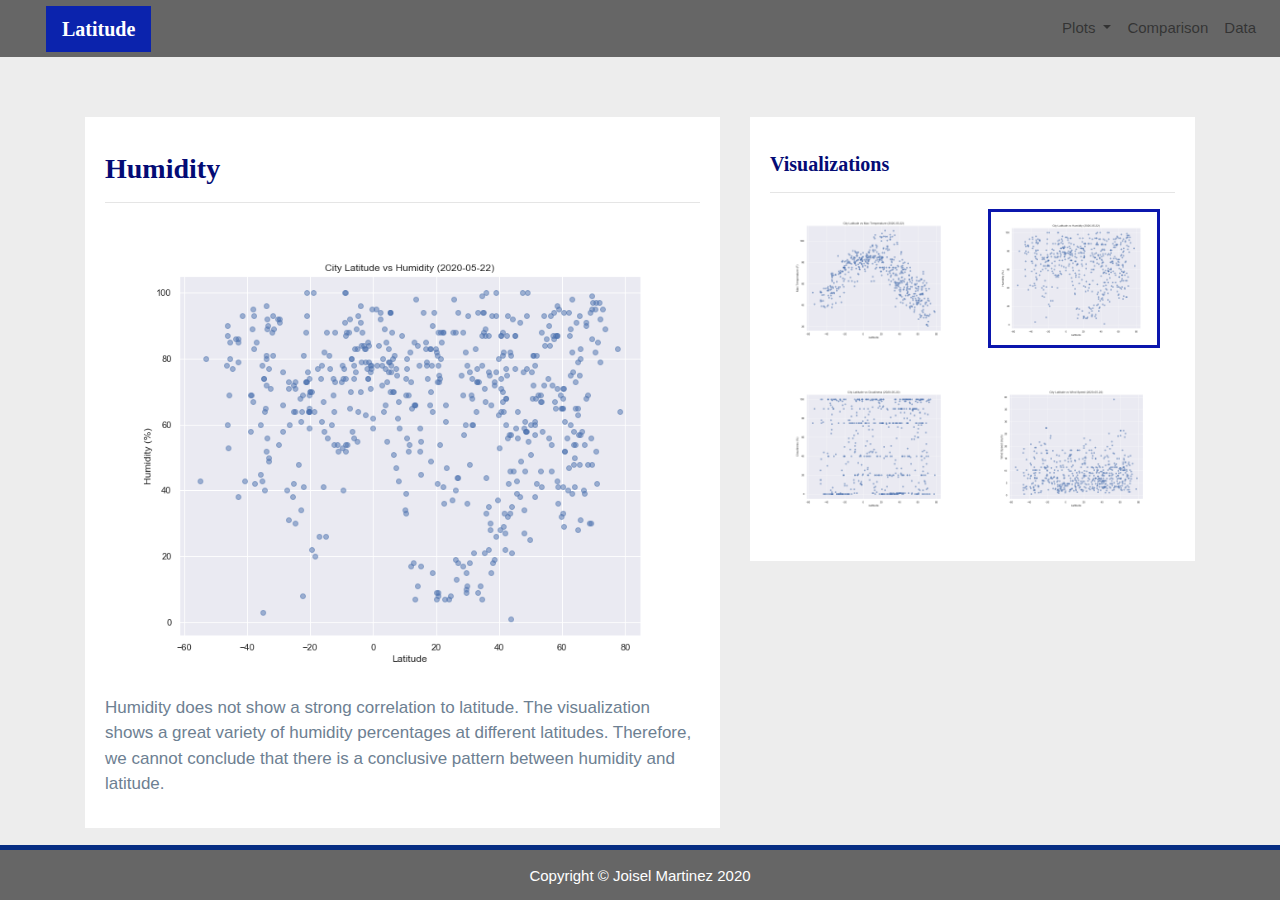
<file: humidity.html>
<!DOCTYPE html>
<html>

<head>
  <meta charset="utf-8" />
  <meta http-equiv="X-UA-Compatible" content="IE=edge">
  <title>Bootstrap Visualization Dashboard</title>
  <meta name="viewport" content="width=device-width, initial-scale=1">


  <!-- Bootstrap CSS -->
  <link rel="stylesheet" href="https://maxcdn.bootstrapcdn.com/bootstrap/4.0.0/css/bootstrap.min.css" integrity="sha384-Gn5384xqQ1aoWXA+058RXPxPg6fy4IWvTNh0E263XmFcJlSAwiGgFAW/dAiS6JXm"
    crossorigin="anonymous">

  <!--CSS Link-->
  <link rel="stylesheet" type="text/css" href="style.css">

</head>

<body>
  <!-- Navigation Section -->
  <div class="navigation">
    <nav class="navbar navbar-expand-lg navbar-light">
      <a class="navbar-brand" style="background-color: #0b23ad;" href="index.html">Latitude</a>
      <button class="navbar-toggler  border border-white" type="button" data-toggle="collapse" data-target="#navbarNavDropdown"
        aria-controls="navbarNavDropdown" aria-expanded="false" aria-label="Toggle navigation">
        <span class="navbar-toggler-icon"></span>
      </button>
      <div class="collapse navbar-collapse" id="navbarNavDropdown">
        <ul class="navbar-nav ml-auto">
          <li class="nav-item dropdown">
            <a class="nav-link dropdown-toggle" href="#" id="navbarDropdownMenuLink" data-toggle="dropdown"
              aria-haspopup="true" aria-expanded="false">
              Plots
            </a>
            <div class="dropdown-menu" aria-labelledby="navbarDropdownMenuLink">
              <a class="dropdown-item" href="max_temperature.html">Max Temperature</a>
              <a class="dropdown-item active" href="humidity.html">Humidity</a>
              <a class="dropdown-item" href="cloudiness.html">Cloudiness</a>
              <a class="dropdown-item" href="wind_speed.html">Wind Speed</a>
            </div>
          </li>
          <li class="nav-item">
            <a class="nav-link" href="comparisons.html">Comparison</a>
          </li>
          <li class="nav-item">
            <a class="nav-link" href="data.html">Data</a>
          </li>

        </ul>
      </div>
    </nav>
  </div>
  <!-- Content Section -->
  <div class="container">
    <div class="row">
      <div class="col-lg-7 col-md-12">
        <!-- Left box  -->
        <div class="box">
          <h3 class="title">Humidity</h3>
          <hr>
          <img src="Resources/assets/images/Fig2.png" alt="Humidity Graph">
          <p>Humidity does not show a strong correlation to latitude. The visualization shows a great variety of
            humidity percentages at different latitudes. Therefore, we cannot conclude that there is a conclusive
            pattern between humidity and latitude.</p>
        </div>
      </div>
      <div class="col-lg-5 col-md-12">
        <!-- Right Box -->
        <div class="box">
          <h5 class="title">Visualizations</h5>
          <hr>


          <div class="container">
            <div class="row" style="padding-bottom: 30px;">
              <div class="col-6">
                <a href="max_temperature.html">
                  <img class="panel" src="Resources/assets/images/Fig1.png" alt="Max Temperature Image">
                </a>
              </div>
              <div class="col-6">
                <a href="humidity.html">
                  <img class="panel active" src="Resources/assets/images/Fig2.png" alt="Humidity Graph">
                </a>
              </div>
            </div>

            <div class="row" style="padding-bottom: 30px;">
              <div class="col-6">
                <a href="cloudiness.html">
                  <img class="panel" src="Resources/assets/images/Fig3.png" alt="Cloudiness Graph">
                </a>
              </div>
              <div class="col-6">
                <a href="wind_speed.html">
                  <img class="panel" src="Resources/assets/images/Fig4.png" alt="Wind Speed Graph">
                </a>
              </div>


            </div>
          </div>


        </div>
      </div>
    </div>
  </div>
  <!-- Footer Section -->
  <footer>
    <div class="footer">Copyright &copy; Joisel Martinez 2020</div>
  </footer>

  <!-- Bootstrap JS -->
  <script src="https://code.jquery.com/jquery-3.2.1.slim.min.js" integrity="sha384-KJ3o2DKtIkvYIK3UENzmM7KCkRr/rE9/Qpg6aAZGJwFDMVNA/GpGFF93hXpG5KkN"
    crossorigin="anonymous"></script>
  <script src="https://cdnjs.cloudflare.com/ajax/libs/popper.js/1.12.9/umd/popper.min.js" integrity="sha384-ApNbgh9B+Y1QKtv3Rn7W3mgPxhU9K/ScQsAP7hUibX39j7fakFPskvXusvfa0b4Q"
    crossorigin="anonymous"></script>
  <script src="https://maxcdn.bootstrapcdn.com/bootstrap/4.0.0/js/bootstrap.min.js" integrity="sha384-JZR6Spejh4U02d8jOt6vLEHfe/JQGiRRSQQxSfFWpi1MquVdAyjUar5+76PVCmYl"
    crossorigin="anonymous"></script>

</body>

</html>
</file>
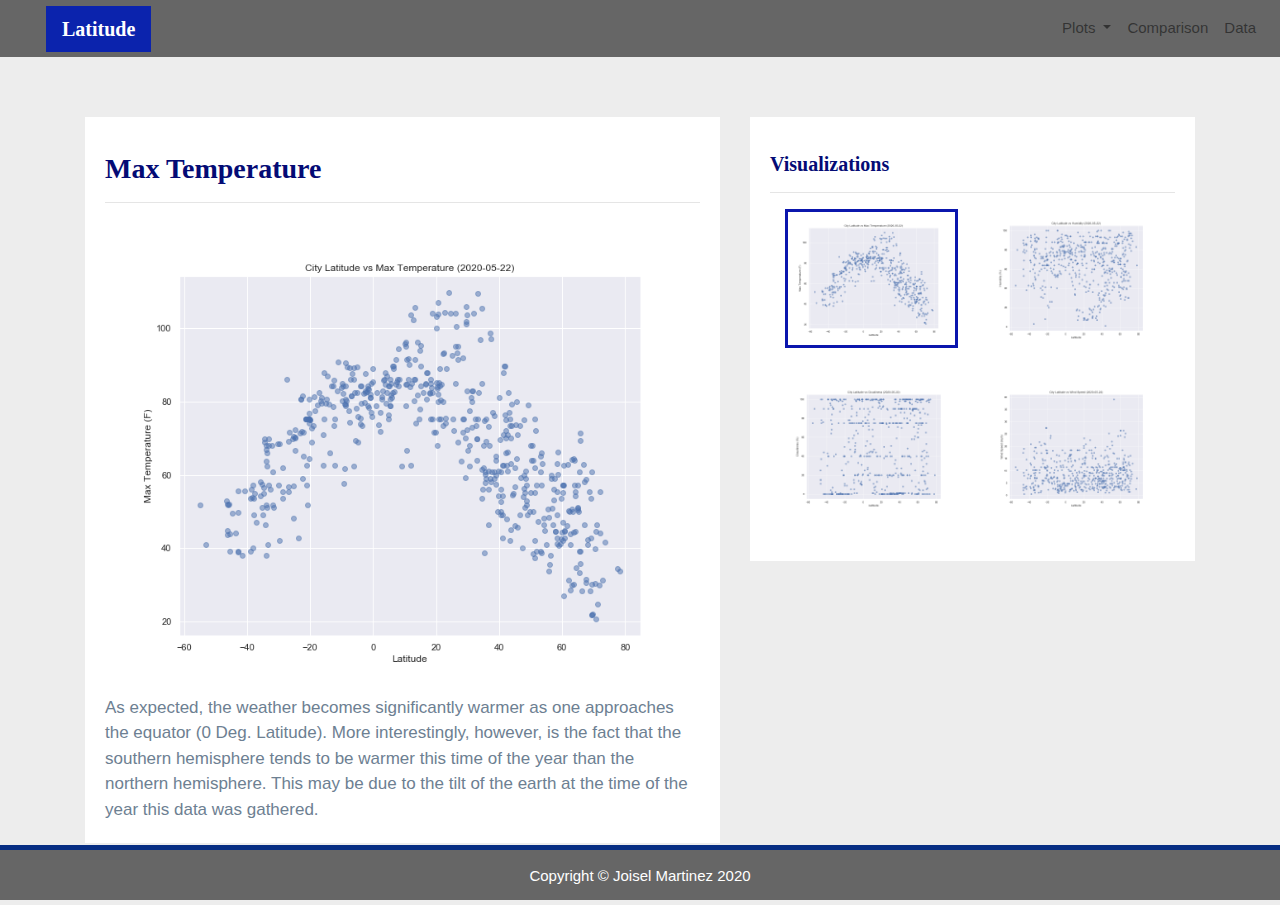
<file: max_temperature.html>
<!DOCTYPE html>
<html>

<head>
  <meta charset="utf-8" />
  <meta http-equiv="X-UA-Compatible" content="IE=edge">
  <title>Bootstrap Visualization Dashboard</title>
  <meta name="viewport" content="width=device-width, initial-scale=1">

  <!-- Bootstrap CSS -->
  <link rel="stylesheet" href="https://maxcdn.bootstrapcdn.com/bootstrap/4.0.0/css/bootstrap.min.css" integrity="sha384-Gn5384xqQ1aoWXA+058RXPxPg6fy4IWvTNh0E263XmFcJlSAwiGgFAW/dAiS6JXm"
    crossorigin="anonymous">

  <!--CSS Link-->
  <link rel="stylesheet" type="text/css" href="style.css">

</head>

<body>
  <!-- Navigation Section -->
  <div class="navigation">
    <nav class="navbar navbar-expand-lg navbar-light">
      <a class="navbar-brand" style="background-color: #0b23ad;" href="index.html">Latitude</a>
      <button class="navbar-toggler  border border-white" type="button" data-toggle="collapse" data-target="#navbarNavDropdown"
        aria-controls="navbarNavDropdown" aria-expanded="false" aria-label="Toggle navigation">
        <span class="navbar-toggler-icon"></span>
      </button>
      <div class="collapse navbar-collapse" id="navbarNavDropdown">
        <ul class="navbar-nav ml-auto">
          <li class="nav-item dropdown">
            <a class="nav-link dropdown-toggle" href="#" id="navbarDropdownMenuLink" data-toggle="dropdown"
              aria-haspopup="true" aria-expanded="false">
              Plots
            </a>
            <div class="dropdown-menu" aria-labelledby="navbarDropdownMenuLink">
              <a class="dropdown-item active" href="max_temperature.html">Max Temperature</a>
              <a class="dropdown-item" href="humidity.html">Humidity</a>
              <a class="dropdown-item" href="cloudiness.html">Cloudiness</a>
              <a class="dropdown-item" href="wind_speed.html">Wind Speed</a>
            </div>
          </li>
          <li class="nav-item">
            <a class="nav-link" href="comparisons.html">Comparison</a>
          </li>
          <li class="nav-item">
            <a class="nav-link" href="data.html">Data</a>
          </li>

        </ul>
      </div>
    </nav>
  </div>
  <!-- Content Section -->
  <div class="container">
    <div class="row">
      <div class="col-lg-7 col-md-12">
        <!-- Left box  -->
        <div class="box" style="padding-bottom: 5px;">
          <h3 class="title">Max Temperature</h3>
          <hr>
          <img src="Resources/assets/images/Fig1.png" alt="Max Temperature Graph">
          <p>As expected, the weather becomes significantly warmer as one approaches the equator (0 Deg. Latitude).
            More interestingly, however, is the fact that the southern hemisphere tends to be warmer this time of the
            year than the northern hemisphere. This may be due to the tilt of the earth at the time of the year this
            data was gathered.</p>
        </div>
      </div>
      <div class="col-lg-5 col-md-12">
        <!-- Right Box -->
        <div class="box">
          <h5 class="title">Visualizations</h5>
          <hr>


          <div class="container">
            <div class="row" style="padding-bottom: 30px;">
              <div class="col-6">
                <a href="max_temperature.html">
                  <img class="panel active" src="Resources/assets/images/Fig1.png" alt="Max Temperature Image">
                </a>
              </div>
              <div class="col-6">
                <a href="humidity.html">
                  <img class="panel" src="Resources/assets/images/Fig2.png" alt="Humidity Graph">
                </a>
              </div>
            </div>

            <div class="row" style="padding-bottom: 30px;">
              <div class="col-6">
                <a href="cloudiness.html">
                  <img class="panel" src="Resources/assets/images/Fig3.png" alt="Cloudiness Graph">
                </a>
              </div>
              <div class="col-6">
                <a href="wind_speed.html">
                  <img class="panel" src="Resources/assets/images/Fig4.png" alt="Wind Speed Graph">
                </a>
              </div>


            </div>
          </div>


        </div>
      </div>
    </div>
  </div>
  <!-- Footer Section -->
  <footer>
    <div class="footer">Copyright &copy; Joisel Martinez 2020</div>
  </footer>

  <!-- Bootstrap JS -->
  <script src="https://code.jquery.com/jquery-3.2.1.slim.min.js" integrity="sha384-KJ3o2DKtIkvYIK3UENzmM7KCkRr/rE9/Qpg6aAZGJwFDMVNA/GpGFF93hXpG5KkN"
    crossorigin="anonymous"></script>
  <script src="https://cdnjs.cloudflare.com/ajax/libs/popper.js/1.12.9/umd/popper.min.js" integrity="sha384-ApNbgh9B+Y1QKtv3Rn7W3mgPxhU9K/ScQsAP7hUibX39j7fakFPskvXusvfa0b4Q"
    crossorigin="anonymous"></script>
  <script src="https://maxcdn.bootstrapcdn.com/bootstrap/4.0.0/js/bootstrap.min.js" integrity="sha384-JZR6Spejh4U02d8jOt6vLEHfe/JQGiRRSQQxSfFWpi1MquVdAyjUar5+76PVCmYl"
    crossorigin="anonymous"></script>

</body>

</html>
</file>
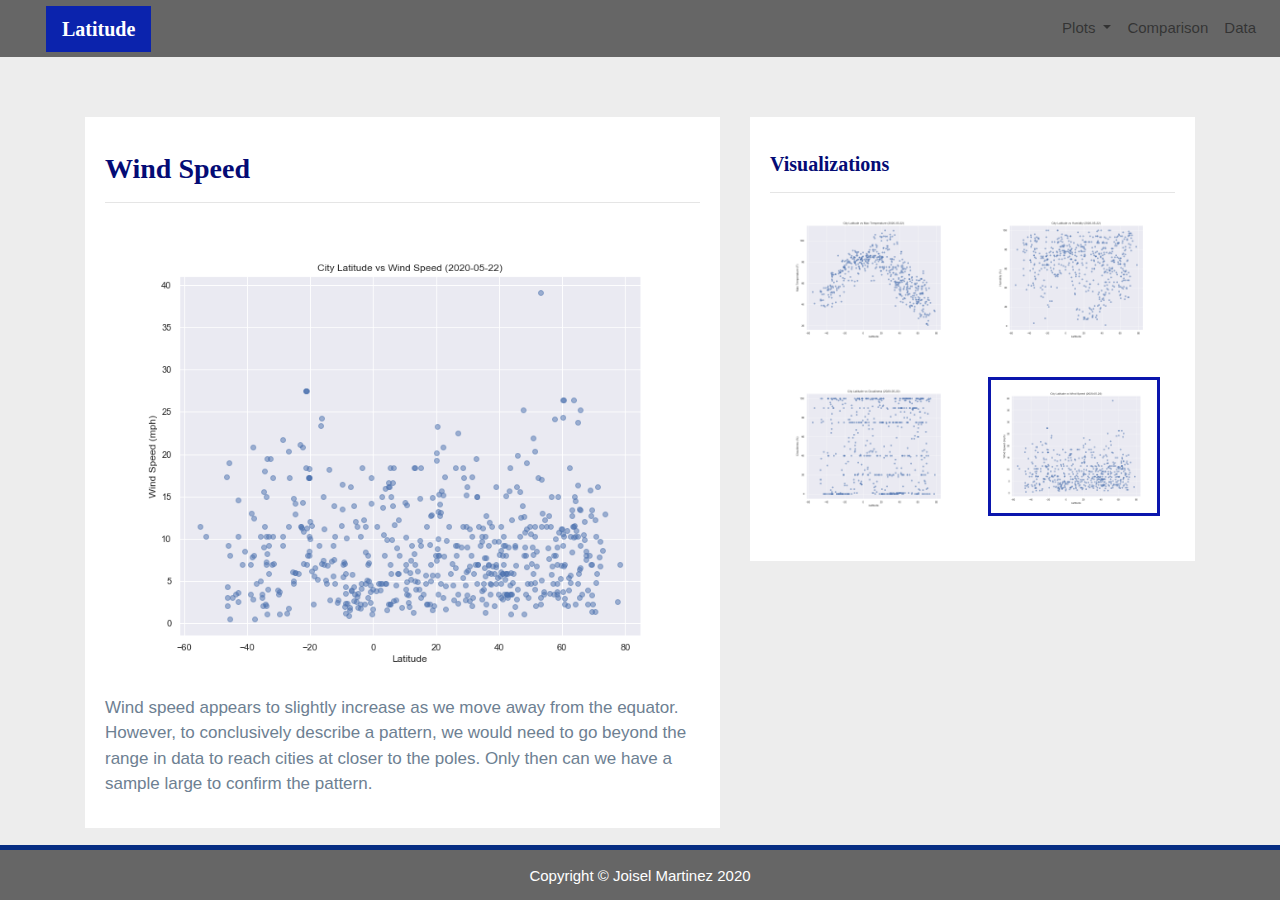
<file: wind_speed.html>
<!DOCTYPE html>
<html>

<head>
  <meta charset="utf-8" />
  <meta http-equiv="X-UA-Compatible" content="IE=edge">
  <title>Bootstrap Visualization Dashboard</title>
  <meta name="viewport" content="width=device-width, initial-scale=1">

  <!-- Bootstrap CSS -->
  <link rel="stylesheet" href="https://maxcdn.bootstrapcdn.com/bootstrap/4.0.0/css/bootstrap.min.css" integrity="sha384-Gn5384xqQ1aoWXA+058RXPxPg6fy4IWvTNh0E263XmFcJlSAwiGgFAW/dAiS6JXm"
    crossorigin="anonymous">
  <!--CSS Link-->
  <link rel="stylesheet" type="text/css" href="style.css">
</head>

<body>
  <!-- Navigation Section -->
  <div class="navigation">
    <nav class="navbar navbar-expand-lg navbar-light">
      <a class="navbar-brand" style="background-color: #0b23ad;" href="index.html">Latitude</a>
      <button class="navbar-toggler border border-white" type="button" data-toggle="collapse" data-target="#navbarNavDropdown"
        aria-controls="navbarNavDropdown" aria-expanded="false" aria-label="Toggle navigation">
        <span class="navbar-toggler-icon"></span>
      </button>
      <div class="collapse navbar-collapse" id="navbarNavDropdown">
        <ul class="navbar-nav ml-auto">
          <li class="nav-item dropdown">
            <a class="nav-link dropdown-toggle" href="#" id="navbarDropdownMenuLink" data-toggle="dropdown"
              aria-haspopup="true" aria-expanded="false">
              Plots
            </a>
            <div class="dropdown-menu" aria-labelledby="navbarDropdownMenuLink">
              <a class="dropdown-item" href="max_temperature.html">Max Temperature</a>
              <a class="dropdown-item" href="humidity.html">Humidity</a>
              <a class="dropdown-item" href="cloudiness.html">Cloudiness</a>
              <a class="dropdown-item active" href="wind_speed.html">Wind Speed</a>
            </div>
          </li>
          <li class="nav-item">
            <a class="nav-link" href="comparisons.html">Comparison</a>
          </li>
          <li class="nav-item">
            <a class="nav-link" href="data.html">Data</a>
          </li>

        </ul>
      </div>
    </nav>
  </div>
  <!-- Content Section -->
  <div class="container">
    <div class="row">
      <div class="col-lg-7 col-md-12">
        <!-- Left box  -->
        <div class="box">
          <h3 class="title">Wind Speed</h3>
          <hr>
          <img src="Resources/assets/images/Fig4.png" alt="Wind Speed Graph">
          <p>Wind speed appears to slightly increase as we move away from the equator. However, to conclusively
            describe a pattern, we would need to go beyond the range in data to reach cities at closer to the poles.
            Only then can we have a sample large to confirm the pattern.</p>
        </div>
      </div>
      <div class="col-lg-5 col-md-12">
        <!-- Right Box -->
        <div class="box">
          <h5 class="title">Visualizations</h5>
          <hr>
          <div class="container">
            <div class="row" style="padding-bottom: 30px;">
              <div class="col-6">
                <a href="max_temperature.html">
                  <img class="panel" src="Resources/assets/images/Fig1.png" alt="Max Temperature Image">
                </a>
              </div>
              <div class="col-6">
                <a href="humidity.html">
                  <img class="panel" src="Resources/assets/images/Fig2.png" alt="Humidity Graph">
                </a>
              </div>
            </div>
            <div class="row" style="padding-bottom: 30px;">
              <div class="col-6">
                <a href="cloudiness.html">
                  <img class="panel" src="Resources/assets/images/Fig3.png" alt="Cloudiness Graph">
                </a>
              </div>
              <div class="col-6">
                <a href="wind_speed.html">
                  <img class="panel active" src="Resources/assets/images/Fig4.png" alt="Wind Speed Graph">
                </a>
              </div>
            </div>
          </div>
        </div>
      </div>
    </div>
  </div>
  <!-- Footer Section -->
  <footer>
    <div class="footer">Copyright &copy; Joisel Martinez 2020</div>
  </footer>

  <!-- Bootstrap JS -->
  <script src="https://code.jquery.com/jquery-3.2.1.slim.min.js" integrity="sha384-KJ3o2DKtIkvYIK3UENzmM7KCkRr/rE9/Qpg6aAZGJwFDMVNA/GpGFF93hXpG5KkN"
    crossorigin="anonymous"></script>
  <script src="https://cdnjs.cloudflare.com/ajax/libs/popper.js/1.12.9/umd/popper.min.js" integrity="sha384-ApNbgh9B+Y1QKtv3Rn7W3mgPxhU9K/ScQsAP7hUibX39j7fakFPskvXusvfa0b4Q"
    crossorigin="anonymous"></script>
  <script src="https://maxcdn.bootstrapcdn.com/bootstrap/4.0.0/js/bootstrap.min.js" integrity="sha384-JZR6Spejh4U02d8jOt6vLEHfe/JQGiRRSQQxSfFWpi1MquVdAyjUar5+76PVCmYl"
    crossorigin="anonymous"></script>
</body>

</html>
</file>
<file: style.css>
/* Body */
body{
    background-color: #EDEDED; 
}
/* Navbar */
.navbar{
    max-height: 57px; 
}
.navigation .navbar-brand{
    color: rgb(255, 255, 255); 
    margin-left: 30px; 
    padding: inherit; 
    font-weight: bold; 
    background-color: #0b3ead;
    font-family: Georgia, 'Times New Roman', Times, serif;
}
.navbar{
    background-color: #666666; 
    font-size: 15px; 
}
.active, .dropdown-menu .dropdown-item:active a:hover{
    background-color:#E7E7E7!important; 
}
.dropdown-item{
    color: rgb(0, 0, 0) !important; 
}
.dropdown .dropdown-menu .dropdown-item:active, .dropdown .dropdown-menu .dropdown-item:hover{
    background-color:#E7E7E7 !important; 
}
a{
    color: #6D8092;
    font-size: 15px; 
}
.nav-link:hover{
    background-color:#E7E7E7 !important;
   }

.navbar-brand:hover{
color: rgb(175, 175, 175) !important;
}
/* Images */
img{
    width:100% !important;
    height:100% !important;
}
.active, .panel:hover{
    border-color:#0b16ad;
    border-style: solid; 
    
}
.vizualization{
    width:50% !important;
    height:50% !important;
}

/* Title Class  */
.title{
    color: #040b75;  
    font-family: Georgia, 'Times New Roman', Times, serif;
    font-weight: bolder; 
    padding-top: 25px; 
}
/* Paragraph Element */
p{
 color: #6D8092;
 font-family: Arial, Helvetica, sans-serif;
 font-size: 17px; 
}
/* Box Class */
.box {
    margin-top: 60px; 
    margin-bottom: 62px; 
    padding: 10px 20px 15px; 
    color:black;
    background-color: white; 

  }
/* Table */
  .table{
    font-size: 15px; 
    border-top-color: white !important; 
}
/* Footer */
footer{
background-color: #666666; 
border-top-style: solid; 
border-top-width: 5px; 
border-top-color: #072e83;
color: white; 
min-height: 55px; 
font-family: Arial, Helvetica, sans-serif;
font-size: 15px; 
text-align: center; 
position: fixed;
left: 0;
bottom: 0;
width: 100%;
padding-top: 15px; 
}
/* Media Queries */
@media(max-width: 992px){
.navbar-expand-lg{
background-color: #af83da !important;
}
.navbar{
    max-height: none; 
    padding: inherit;
}
.navbar div{
    margin: inherit; 
    background-color: white;  
}
.navbar-brand{
    padding: 10px !important; 
}

button{
    margin-right: 30px; 
}
button:focus {

    outline: 1px dotted;
    outline: 5px auto -webkit-focusring-color;
    
    }
}
</file>
